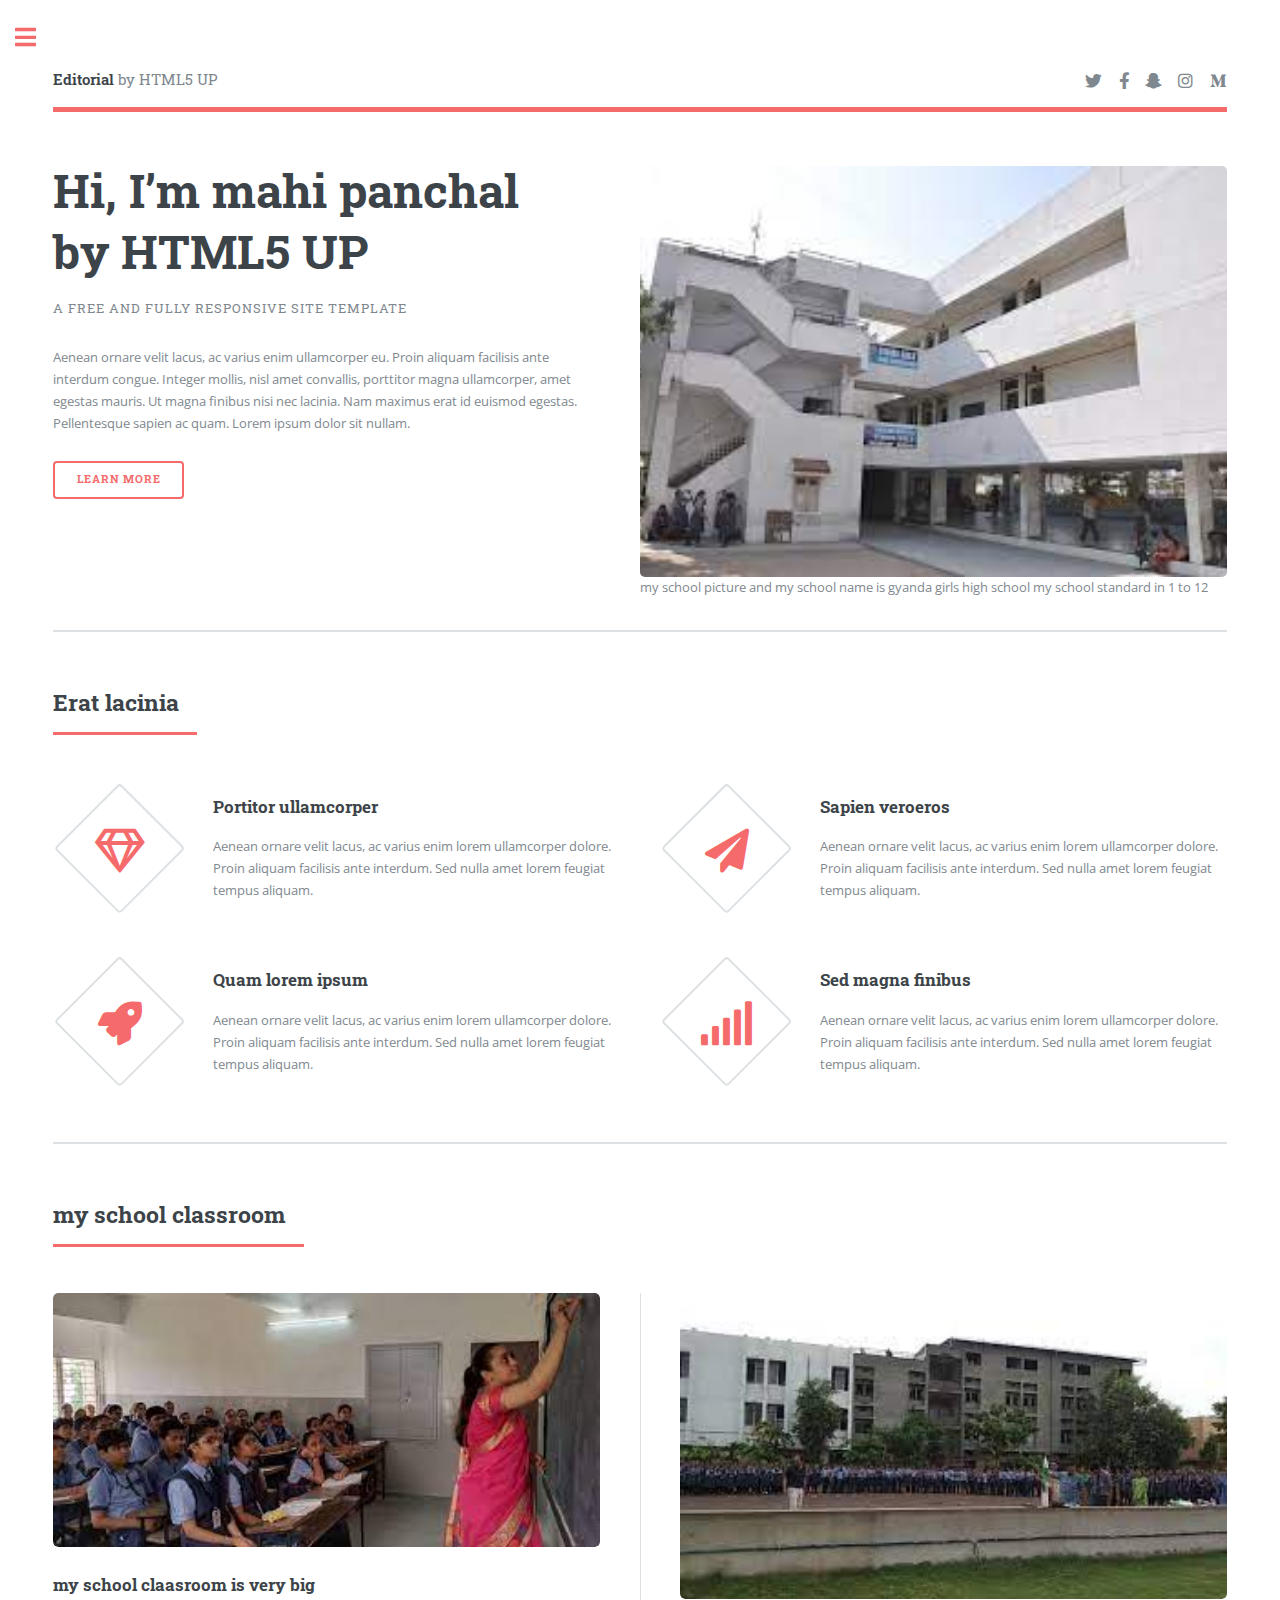
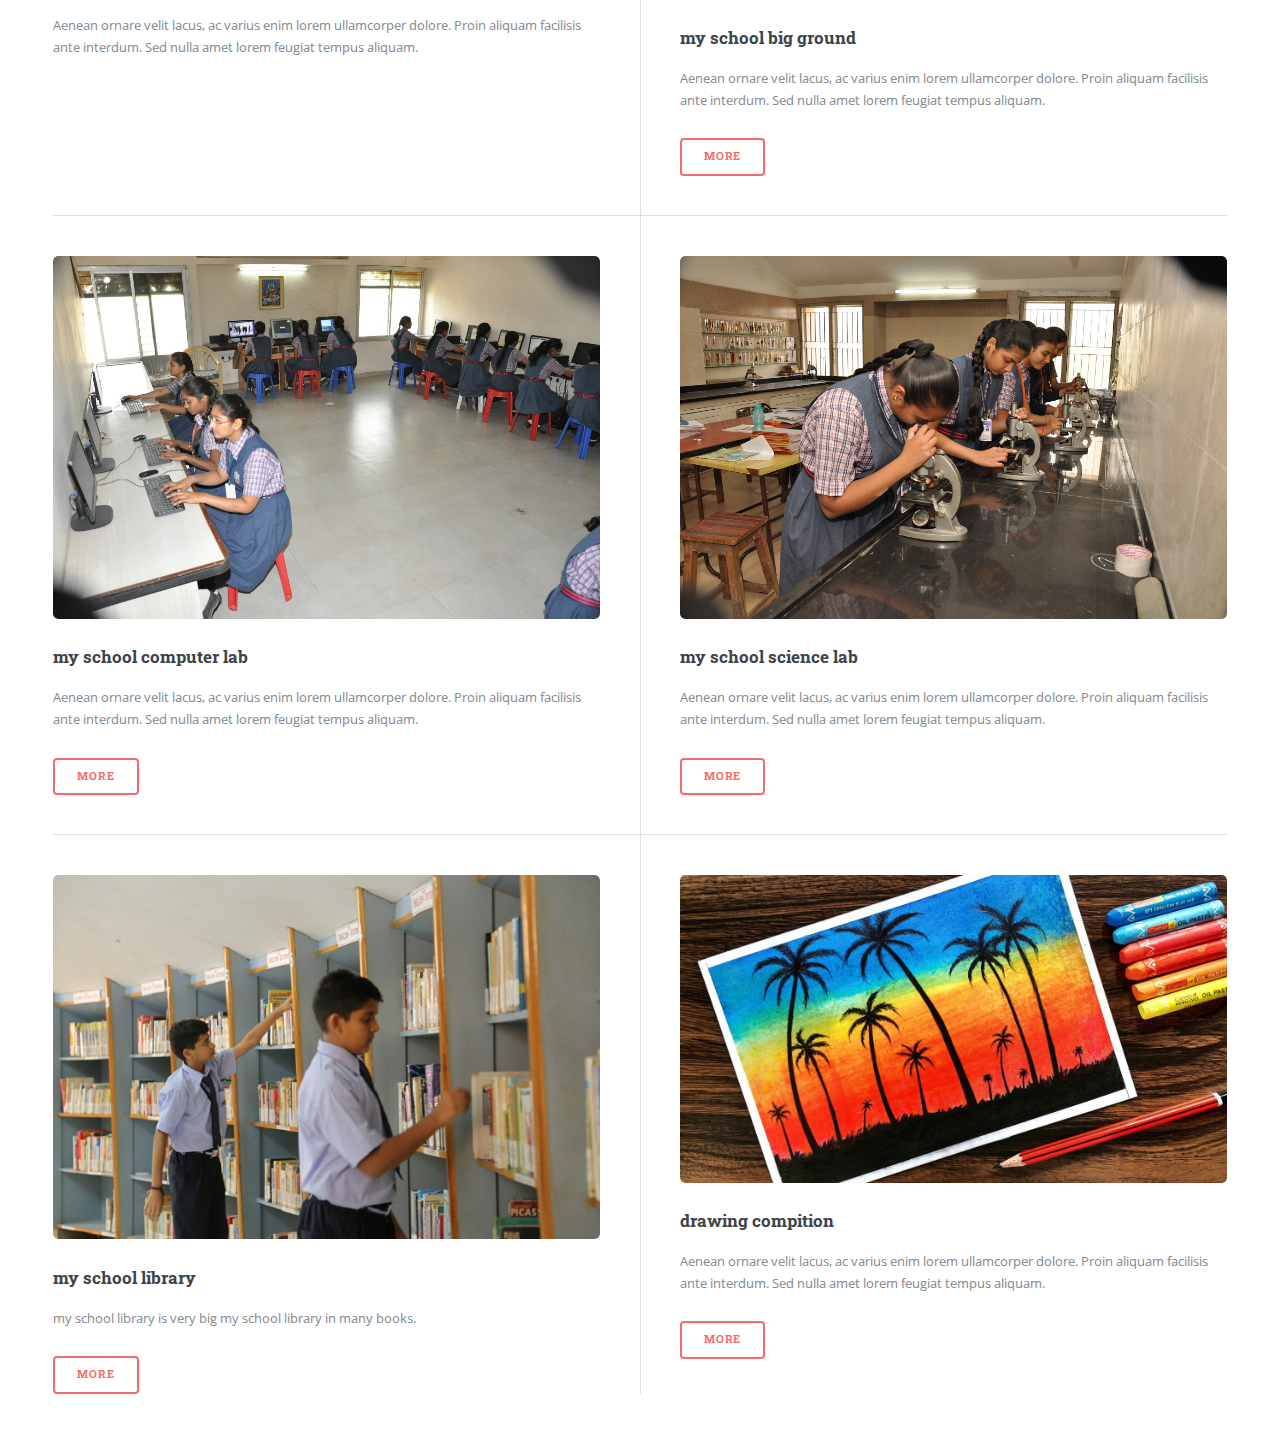
<file: portfolio/index.html>
<!DOCTYPE HTML>
<!--
	Editorial by HTML5 UP
	html5up.net | @ajlkn
	Free for personal and commercial use under the CCA 3.0 license (html5up.net/license)
-->
<html>
	<head>
		<title>Editorial by HTML5 UP</title>
		<meta charset="utf-8" />
		<meta name="viewport" content="width=device-width, initial-scale=1, user-scalable=no" />
		<link rel="stylesheet" href="assets/css/main.css" />
	</head>
	<body class="is-preload">

		<!-- Wrapper -->
			<div id="wrapper">

				<!-- Main -->
					<div id="main">
						<div class="inner">

							<!-- Header -->
								<header id="header">
									<a href="index.html" class="logo"><strong>Editorial</strong> by HTML5 UP</a>
									<ul class="icons">
										<li><a href="#" class="icon brands fa-twitter"><span class="label">Twitter</span></a></li>
										<li><a href="#" class="icon brands fa-facebook-f"><span class="label">Facebook</span></a></li>
										<li><a href="#" class="icon brands fa-snapchat-ghost"><span class="label">Snapchat</span></a></li>
										<li><a href="#" class="icon brands fa-instagram"><span class="label">Instagram</span></a></li>
										<li><a href="#" class="icon brands fa-medium-m"><span class="label">Medium</span></a></li>
									</ul>
								</header>

							<!-- Banner -->
								<section id="banner">
									<div class="content">
										<header>
											<h1>Hi, I’m mahi panchal<br />
											by HTML5 UP</h1>
											<p>A free and fully responsive site template</p>
										</header>
										<p>Aenean ornare velit lacus, ac varius enim ullamcorper eu. Proin aliquam facilisis ante interdum congue. Integer mollis, nisl amet convallis, porttitor magna ullamcorper, amet egestas mauris. Ut magna finibus nisi nec lacinia. Nam maximus erat id euismod egestas. Pellentesque sapien ac quam. Lorem ipsum dolor sit nullam.</p>
										<ul class="actions">
											<li><a href="#" class="button big">Learn More</a></li>
										</ul>
									</div>
									<span class="image object">
										<img src="images/img2.jpg" alt="" />
									my school picture and my school name is gyanda girls high school my school standard
									in 1 to 12
									</span>
								</section>

							<!-- Section -->
								<section>
									<header class="major">
										<h2>Erat lacinia</h2>
									</header>
									<div class="features">
										<article>
											<span class="icon fa-gem"></span>
											<div class="content">
												<h3>Portitor ullamcorper</h3>
												<p>Aenean ornare velit lacus, ac varius enim lorem ullamcorper dolore. Proin aliquam facilisis ante interdum. Sed nulla amet lorem feugiat tempus aliquam.</p>
											</div>
										</article>
										<article>
											<span class="icon solid fa-paper-plane"></span>
											<div class="content">
												<h3>Sapien veroeros</h3>
												<p>Aenean ornare velit lacus, ac varius enim lorem ullamcorper dolore. Proin aliquam facilisis ante interdum. Sed nulla amet lorem feugiat tempus aliquam.</p>
											</div>
										</article>
										<article>
											<span class="icon solid fa-rocket"></span>
											<div class="content">
												<h3>Quam lorem ipsum</h3>
												<p>Aenean ornare velit lacus, ac varius enim lorem ullamcorper dolore. Proin aliquam facilisis ante interdum. Sed nulla amet lorem feugiat tempus aliquam.</p>
											</div>
										</article>
										<article>
											<span class="icon solid fa-signal"></span>
											<div class="content">
												<h3>Sed magna finibus</h3>
												<p>Aenean ornare velit lacus, ac varius enim lorem ullamcorper dolore. Proin aliquam facilisis ante interdum. Sed nulla amet lorem feugiat tempus aliquam.</p>
											</div>
										</article>
									</div>
								</section>

							<!-- Section -->
								<section>
									<header class="major">
										<h2>my school classroom </h2>
									</header>
									<div class="posts">
										<article>
											<a href="#" class="image"><img src="images/img3.jpg" alt="" /></a>
											<h3>my school claasroom is very big</h3>
											<p>Aenean ornare velit lacus, ac varius enim lorem ullamcorper dolore. Proin aliquam facilisis ante interdum. Sed nulla amet lorem feugiat tempus aliquam.</p>
											<ul class="actions">
												<li><a href="#" class="image"><img scr="images/img4.jpg" atl=""/></a>
											</ul>
										</article>
										<article>
											<a href="#" class="image"><img src="images/img4.jpg" alt="" /></a>
											<h3>my school big ground</h3>
											<p>Aenean ornare velit lacus, ac varius enim lorem ullamcorper dolore. Proin aliquam facilisis ante interdum. Sed nulla amet lorem feugiat tempus aliquam.</p>
											<ul class="actions">
												<li><a href="#" class="button">More</a></li>
											</ul>
										</article>
										<article>
											<a href="#" class="image"><img src="images/img05.jpg" alt="" /></a>
											<h3>my school computer lab</h3>
											<p>Aenean ornare velit lacus, ac varius enim lorem ullamcorper dolore. Proin aliquam facilisis ante interdum. Sed nulla amet lorem feugiat tempus aliquam.</p>
											<ul class="actions">
												<li><a href="#" class="button">More</a></li>
											</ul>
										</article>
										<article>
											<a href="#" class="image"><img src="images/img6.jpg" alt="" /></a>
											<h3>my school science lab </h3>
											<p>Aenean ornare velit lacus, ac varius enim lorem ullamcorper dolore. Proin aliquam facilisis ante interdum. Sed nulla amet lorem feugiat tempus aliquam.</p>
											<ul class="actions">
												<li><a href="#" class="button">More</a></li>
											</ul>
										</article>
										<article>
											<a href="#" class="image"><img src="images/img7.jpg" alt="" /></a>
											<h3>my school library</h3>
											<p>my school library is very big my school library in many books.</p>
											<ul class="actions">
												<li><a href="#" class="button">More</a></li>
											</ul>
										</article>
										<article>
											<a href="#" class="image"><img src="images/img1.jpg" alt="" /></a>
											<h3>drawing compition</h3>
											<p>Aenean ornare velit lacus, ac varius enim lorem ullamcorper dolore. Proin aliquam facilisis ante interdum. Sed nulla amet lorem feugiat tempus aliquam.</p>
											<ul class="actions">
												<li><a href="#" class="button">More</a></li>
											</ul>
										</article>
									</div>
								</section>

						</div>
					</div>

				<!-- Sidebar -->
					<div id="sidebar">
						<div class="inner">

							<!-- Search -->
								<section id="search" class="alt">
									<form method="post" action="#">
										<input type="text" name="query" id="query" placeholder="Search" />
									</form>
								</section>

							<!-- Menu -->
								<nav id="menu">
									<header class="major">
										<h2>Menu</h2>
									</header>
									<ul>
										<li><a href="index.html">Homepage</a></li>
										<li><a href="generic.html">Generic</a></li>
										<li><a href="elements.html">Elements</a></li>
										<li>
											<span class="opener">Submenu</span>
											<ul>
												<li><a href="#">Lorem Dolor</a></li>
												<li><a href="#">Ipsum Adipiscing</a></li>
												<li><a href="#">Tempus Magna</a></li>
												<li><a href="#">Feugiat Veroeros</a></li>
											</ul>
										</li>
										<li><a href="#">Etiam Dolore</a></li>
										<li><a href="#">Adipiscing</a></li>
										<li>
											<span class="opener">Another Submenu</span>
											<ul>
												<li><a href="#">Lorem Dolor</a></li>
												<li><a href="#">Ipsum Adipiscing</a></li>
												<li><a href="#">Tempus Magna</a></li>
												<li><a href="#">Feugiat Veroeros</a></li>
											</ul>
										</li>
										<li><a href="#">Maximus Erat</a></li>
										<li><a href="#">Sapien Mauris</a></li>
										<li><a href="#">Amet Lacinia</a></li>
									</ul>
								</nav>

							<!-- Section -->
								<section>
									<header class="major">
										<h2>Ante interdum</h2>
									</header>
									<div class="mini-posts">
										<article>
											<a href="#" class="image"><img src="images/pic07.jpg" alt="" /></a>
											<p>Aenean ornare velit lacus, ac varius enim lorem ullamcorper dolore aliquam.</p>
										</article>
										<article>
											<a href="#" class="image"><img src="images/pic08.jpg" alt="" /></a>
											<p>Aenean ornare velit lacus, ac varius enim lorem ullamcorper dolore aliquam.</p>
										</article>
										<article>
											<a href="#" class="image"><img src="images/pic09.jpg" alt="" /></a>
											<p>Aenean ornare velit lacus, ac varius enim lorem ullamcorper dolore aliquam.</p>
										</article>
									</div>
									<ul class="actions">
										<li><a href="#" class="button">More</a></li>
									</ul>
								</section>

							<!-- Section -->
								<section>
									<header class="major">
										<h2>Get in touch</h2>
									</header>
									<p>Sed varius enim lorem ullamcorper dolore aliquam aenean ornare velit lacus, ac varius enim lorem ullamcorper dolore. Proin sed aliquam facilisis ante interdum. Sed nulla amet lorem feugiat tempus aliquam.</p>
									<ul class="contact">
										<li class="icon solid fa-envelope"><a href="#">information@untitled.tld</a></li>
										<li class="icon solid fa-phone">(000) 000-0000</li>
										<li class="icon solid fa-home">1234 Somewhere Road #8254<br />
										Nashville, TN 00000-0000</li>
									</ul>
								</section>

							<!-- Footer -->
								<footer id="footer">
									<p class="copyright">&copy; Untitled. All rights reserved. Demo Images: <a href="https://unsplash.com">Unsplash</a>. Design: <a href="https://html5up.net">HTML5 UP</a>.</p>
								</footer>

						</div>
					</div>

			</div>

		<!-- Scripts -->
			<script src="assets/js/jquery.min.js"></script>
			<script src="assets/js/browser.min.js"></script>
			<script src="assets/js/breakpoints.min.js"></script>
			<script src="assets/js/util.js"></script>
			<script src="assets/js/main.js"></script>

	</body>
</html>
</file>
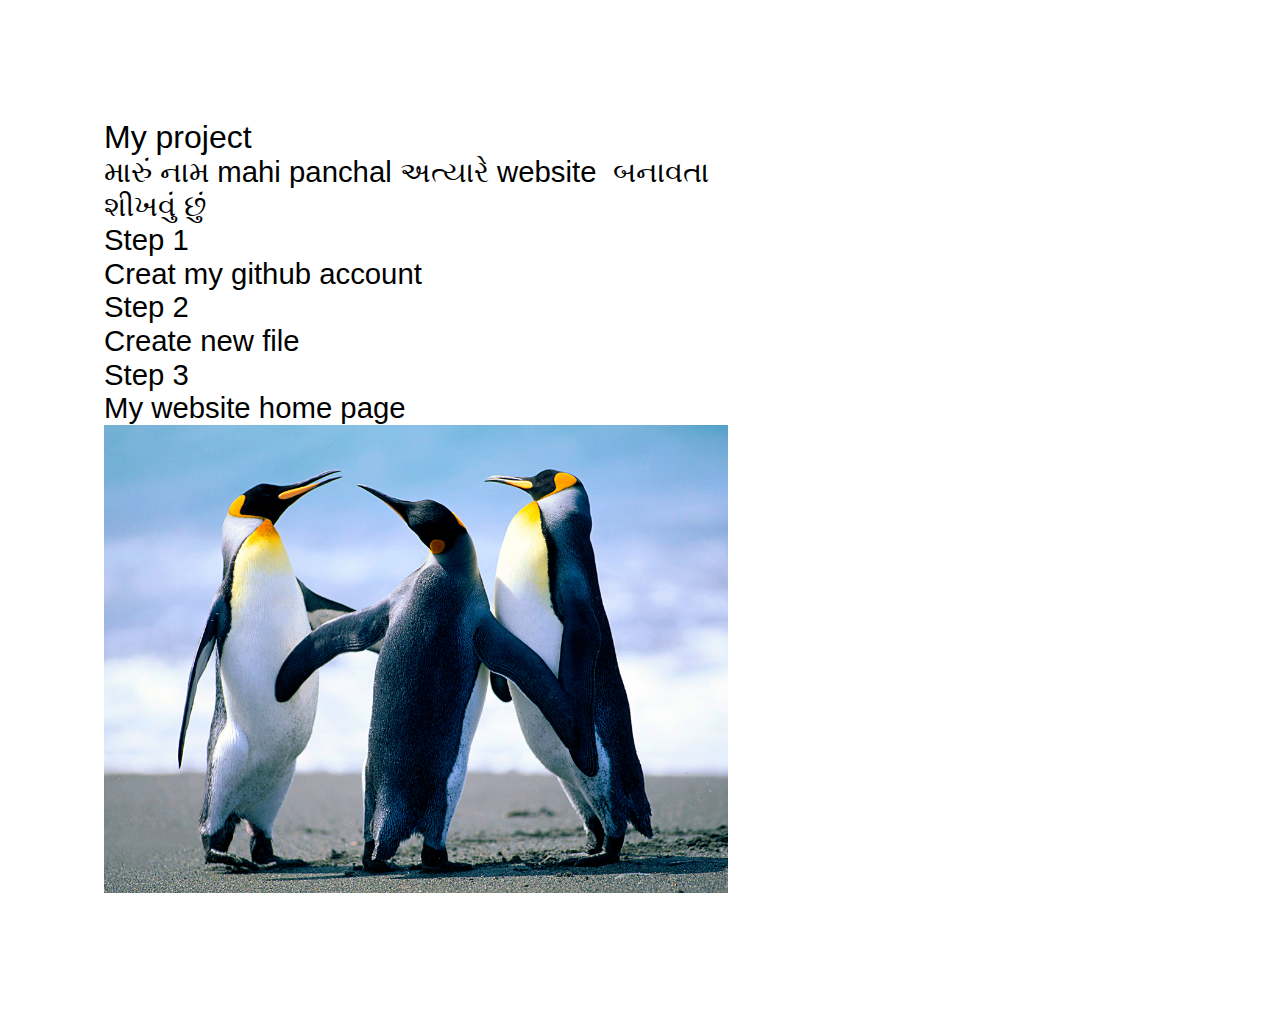
<file: github/index.html.html>
<html><head><meta content="text/html; charset=UTF-8" http-equiv="content-type"><style type="text/css">ol{margin:0;padding:0}table td,table th{padding:0}.c3{color:#000000;font-weight:400;text-decoration:none;vertical-align:baseline;font-size:11pt;font-family:"Arial";font-style:normal}.c4{color:#000000;font-weight:400;text-decoration:none;vertical-align:baseline;font-family:"Arial";font-style:normal}.c0{padding-top:0pt;padding-bottom:0pt;line-height:1.15;orphans:2;widows:2;text-align:left}.c2{background-color:#ffffff;max-width:468pt;padding:72pt 72pt 72pt 72pt}.c1{font-size:22pt}.c5{height:11pt}.c6{font-size:24pt}.title{padding-top:0pt;color:#000000;font-size:26pt;padding-bottom:3pt;font-family:"Arial";line-height:1.15;page-break-after:avoid;orphans:2;widows:2;text-align:left}.subtitle{padding-top:0pt;color:#666666;font-size:15pt;padding-bottom:16pt;font-family:"Arial";line-height:1.15;page-break-after:avoid;orphans:2;widows:2;text-align:left}li{color:#000000;font-size:11pt;font-family:"Arial"}p{margin:0;color:#000000;font-size:11pt;font-family:"Arial"}h1{padding-top:20pt;color:#000000;font-size:20pt;padding-bottom:6pt;font-family:"Arial";line-height:1.15;page-break-after:avoid;orphans:2;widows:2;text-align:left}h2{padding-top:18pt;color:#000000;font-size:16pt;padding-bottom:6pt;font-family:"Arial";line-height:1.15;page-break-after:avoid;orphans:2;widows:2;text-align:left}h3{padding-top:16pt;color:#434343;font-size:14pt;padding-bottom:4pt;font-family:"Arial";line-height:1.15;page-break-after:avoid;orphans:2;widows:2;text-align:left}h4{padding-top:14pt;color:#666666;font-size:12pt;padding-bottom:4pt;font-family:"Arial";line-height:1.15;page-break-after:avoid;orphans:2;widows:2;text-align:left}h5{padding-top:12pt;color:#666666;font-size:11pt;padding-bottom:4pt;font-family:"Arial";line-height:1.15;page-break-after:avoid;orphans:2;widows:2;text-align:left}h6{padding-top:12pt;color:#666666;font-size:11pt;padding-bottom:4pt;font-family:"Arial";line-height:1.15;page-break-after:avoid;font-style:italic;orphans:2;widows:2;text-align:left}</style></head><body class="c2"><div><p class="c0 c5"><span class="c3"></span></p></div><p class="c0"><span class="c6">My project</span></p><p class="c0"><span class="c4 c1">&#2734;&#2750;&#2736;&#2753;&#2690; &#2728;&#2750;&#2734; mahi panchal &#2693;&#2724;&#2765;&#2735;&#2750;&#2736;&#2759; website &nbsp;&#2732;&#2728;&#2750;&#2741;&#2724;&#2750; &#2742;&#2752;&#2710;&#2741;&#2753;&#2690; &#2715;&#2753;&#2690;</span></p><p class="c0"><span class="c1 c4">Step 1</span></p><p class="c0"><span class="c4 c1">Creat my github account</span></p><p class="c0"><span class="c4 c1">Step 2</span></p><p class="c0"><span class="c4 c1">Create new file</span></p><p class="c0"><span class="c4 c1">Step 3</span></p><p class="c0"><span class="c1">My website home page</span><span style="overflow: hidden; display: inline-block; margin: 0.00px 0.00px; border: 0.00px solid #000000; transform: rotate(0.00rad) translateZ(0px); -webkit-transform: rotate(0.00rad) translateZ(0px); width: 624.00px; height: 468.00px;"><img alt="" src="images/image1.jpg" style="width: 624.00px; height: 468.00px; margin-left: 0.00px; margin-top: 0.00px; transform: rotate(0.00rad) translateZ(0px); -webkit-transform: rotate(0.00rad) translateZ(0px);" title=""></span></p><p class="c0 c5"><span class="c4 c1"></span></p></body></html>
</file>
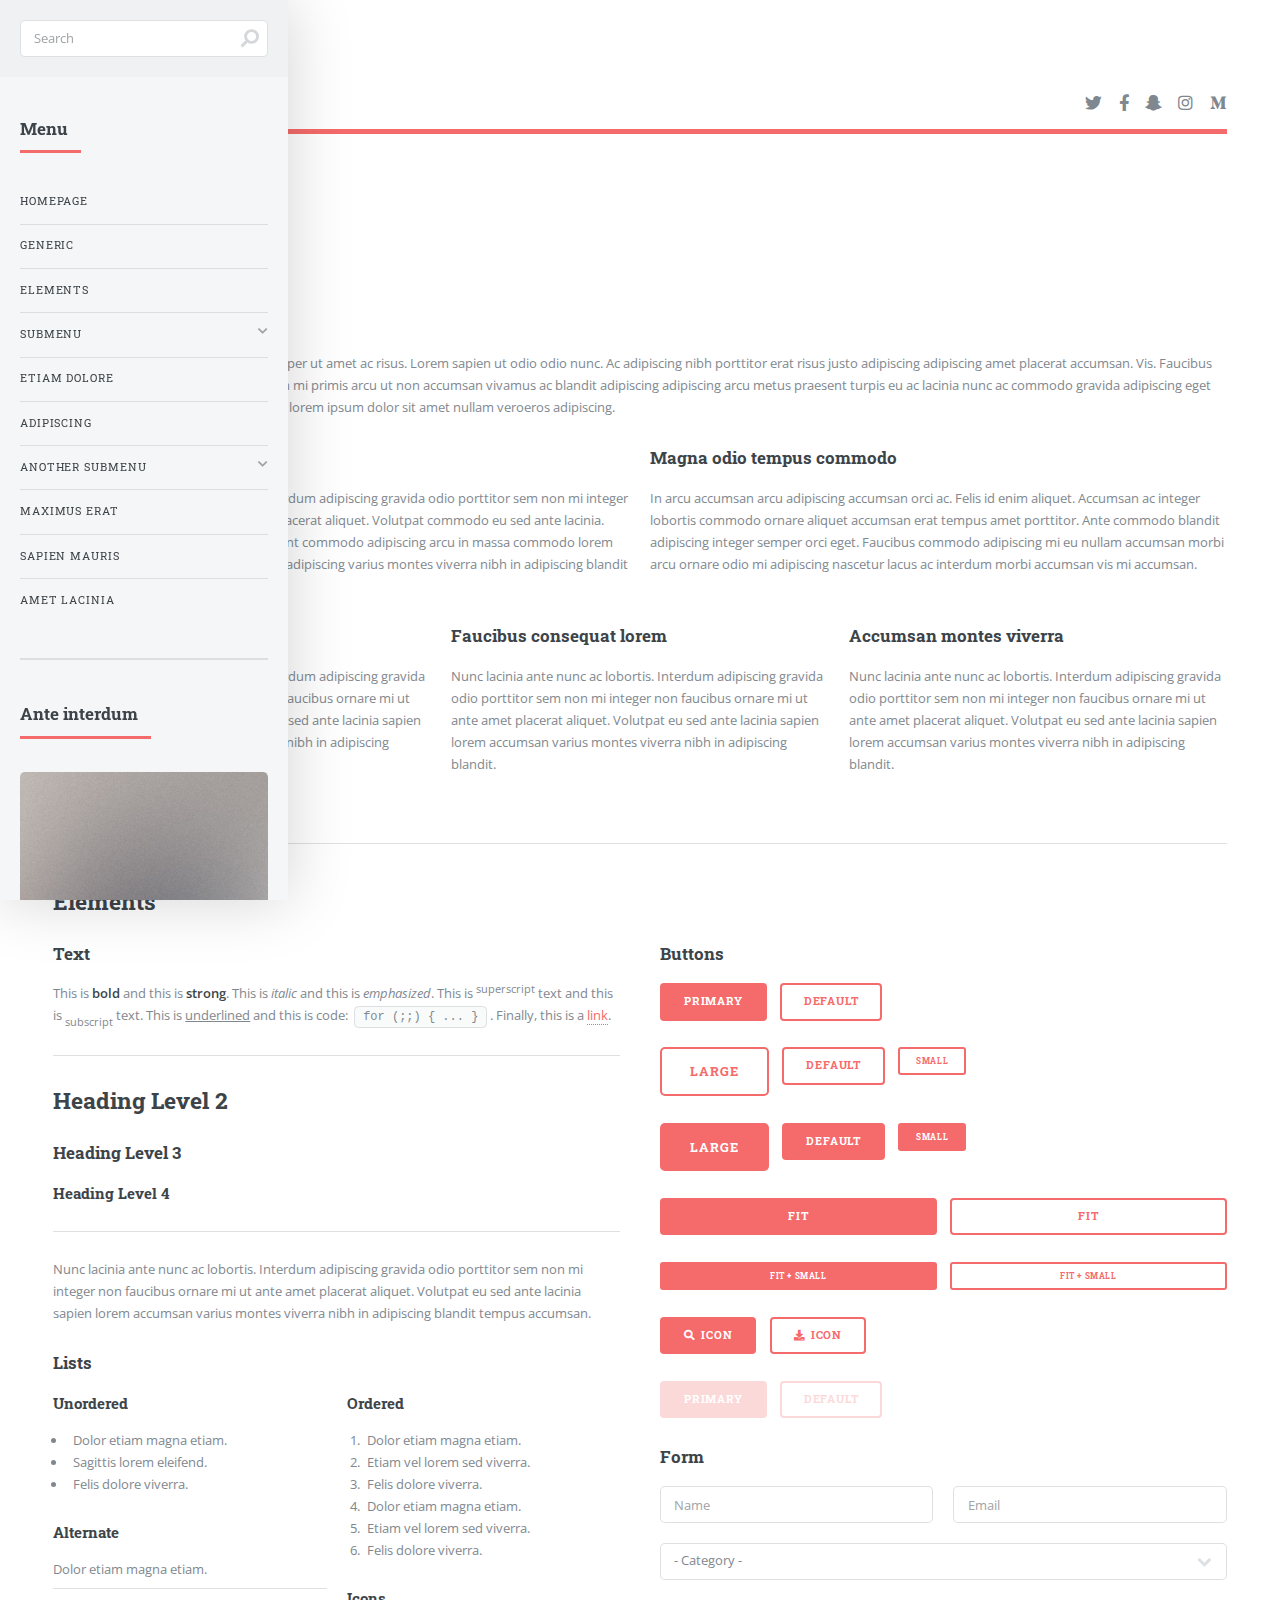
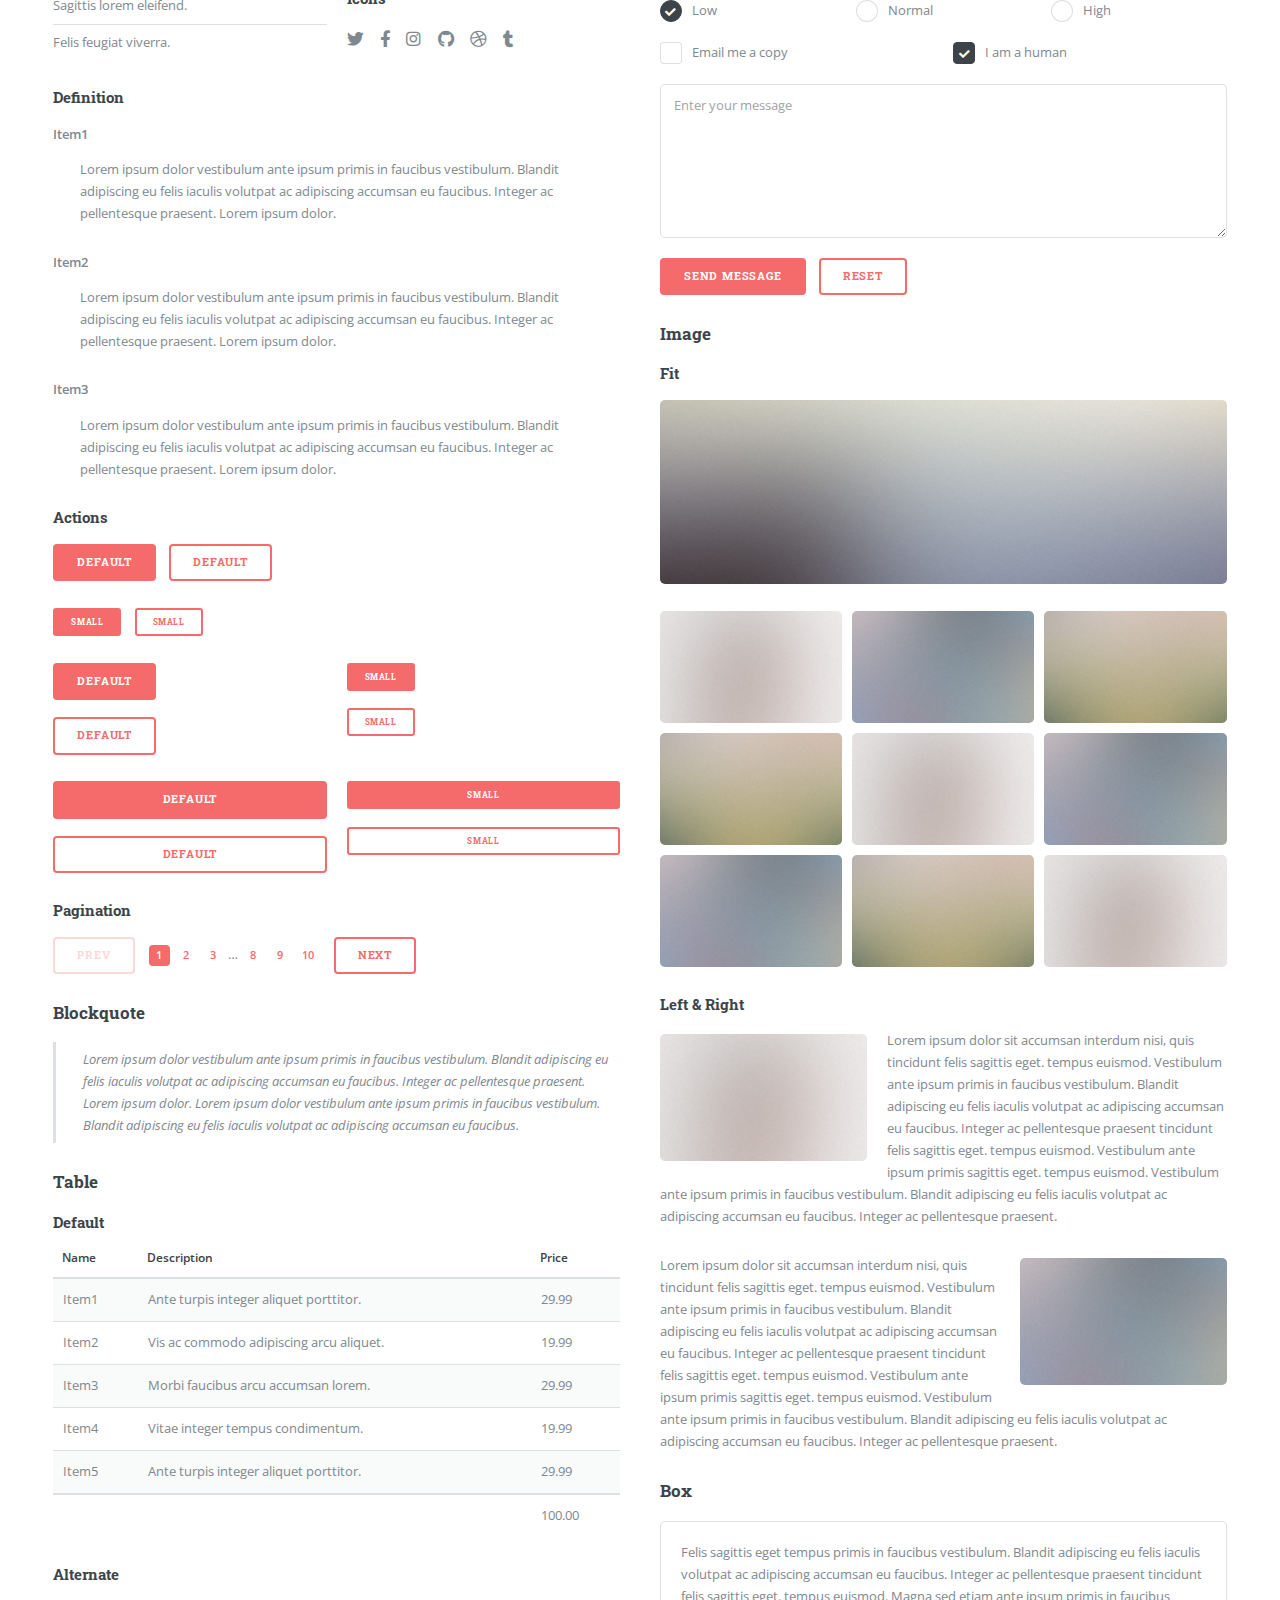
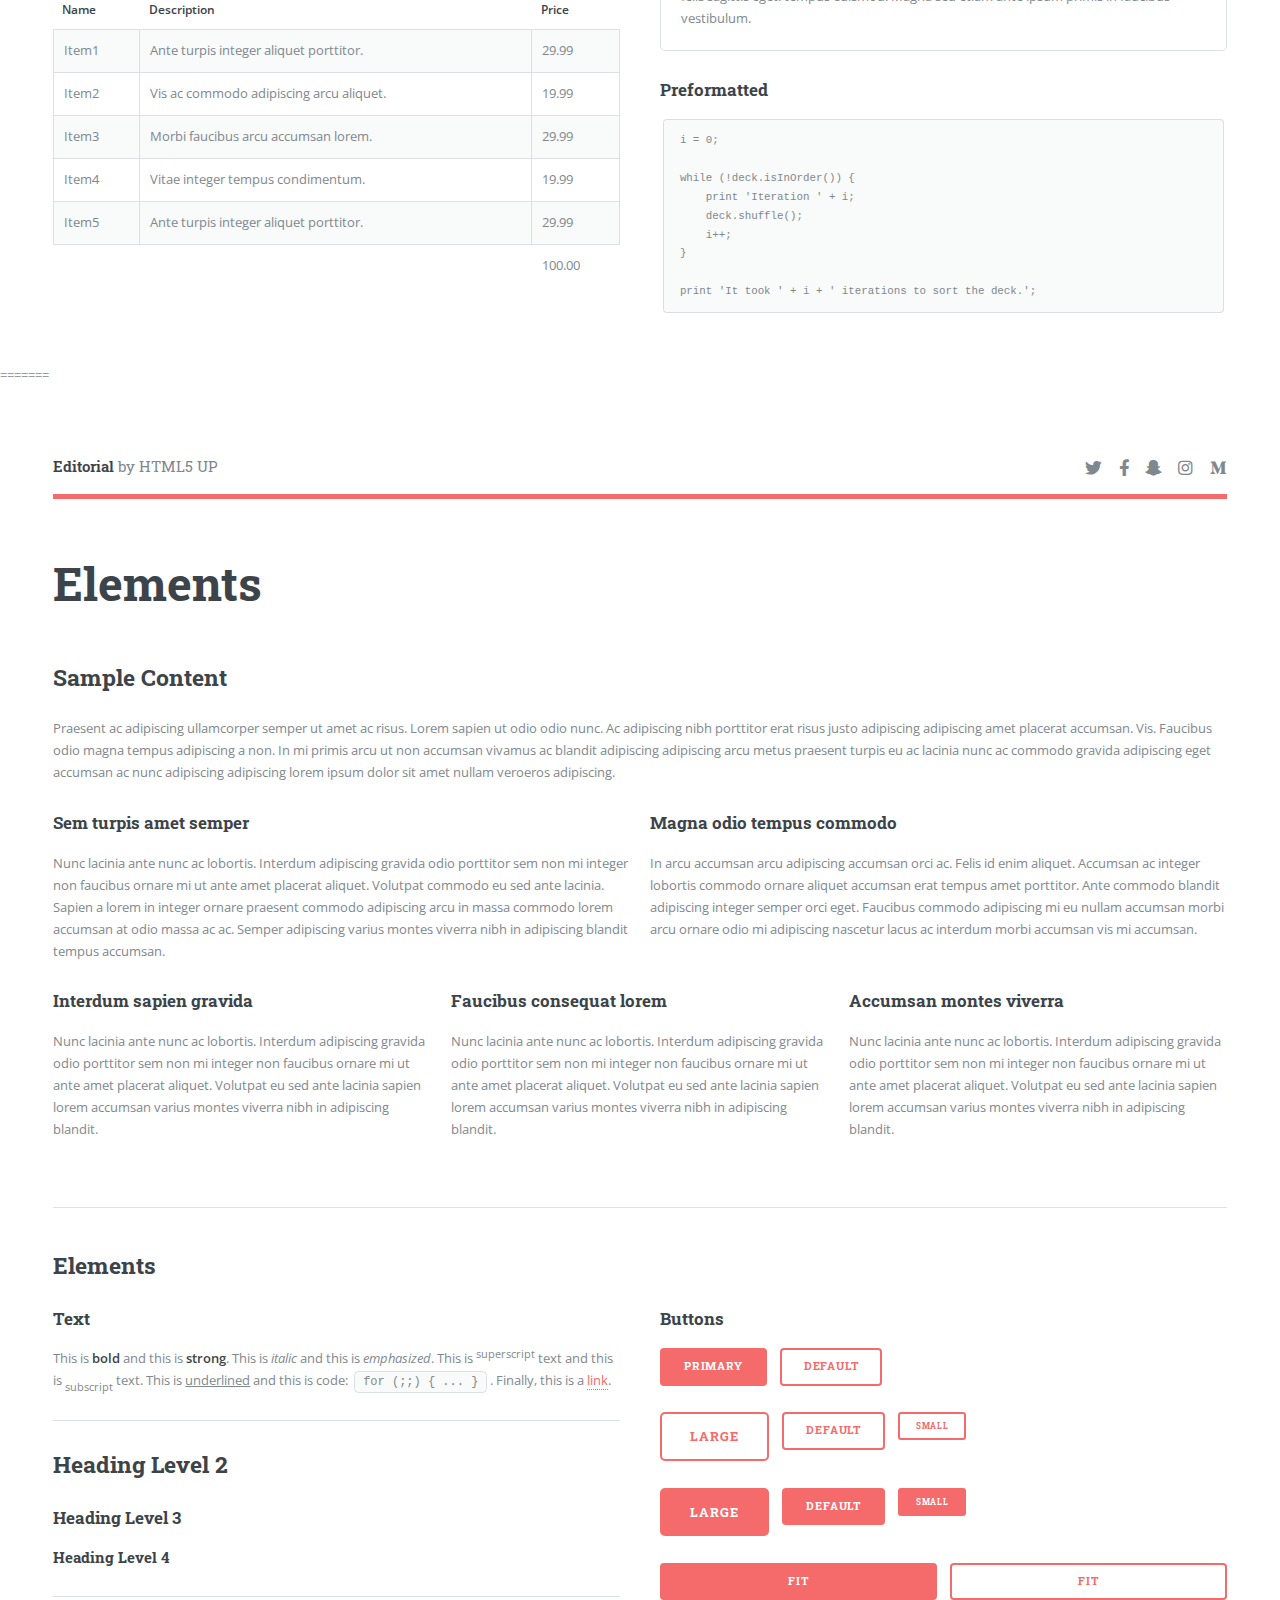
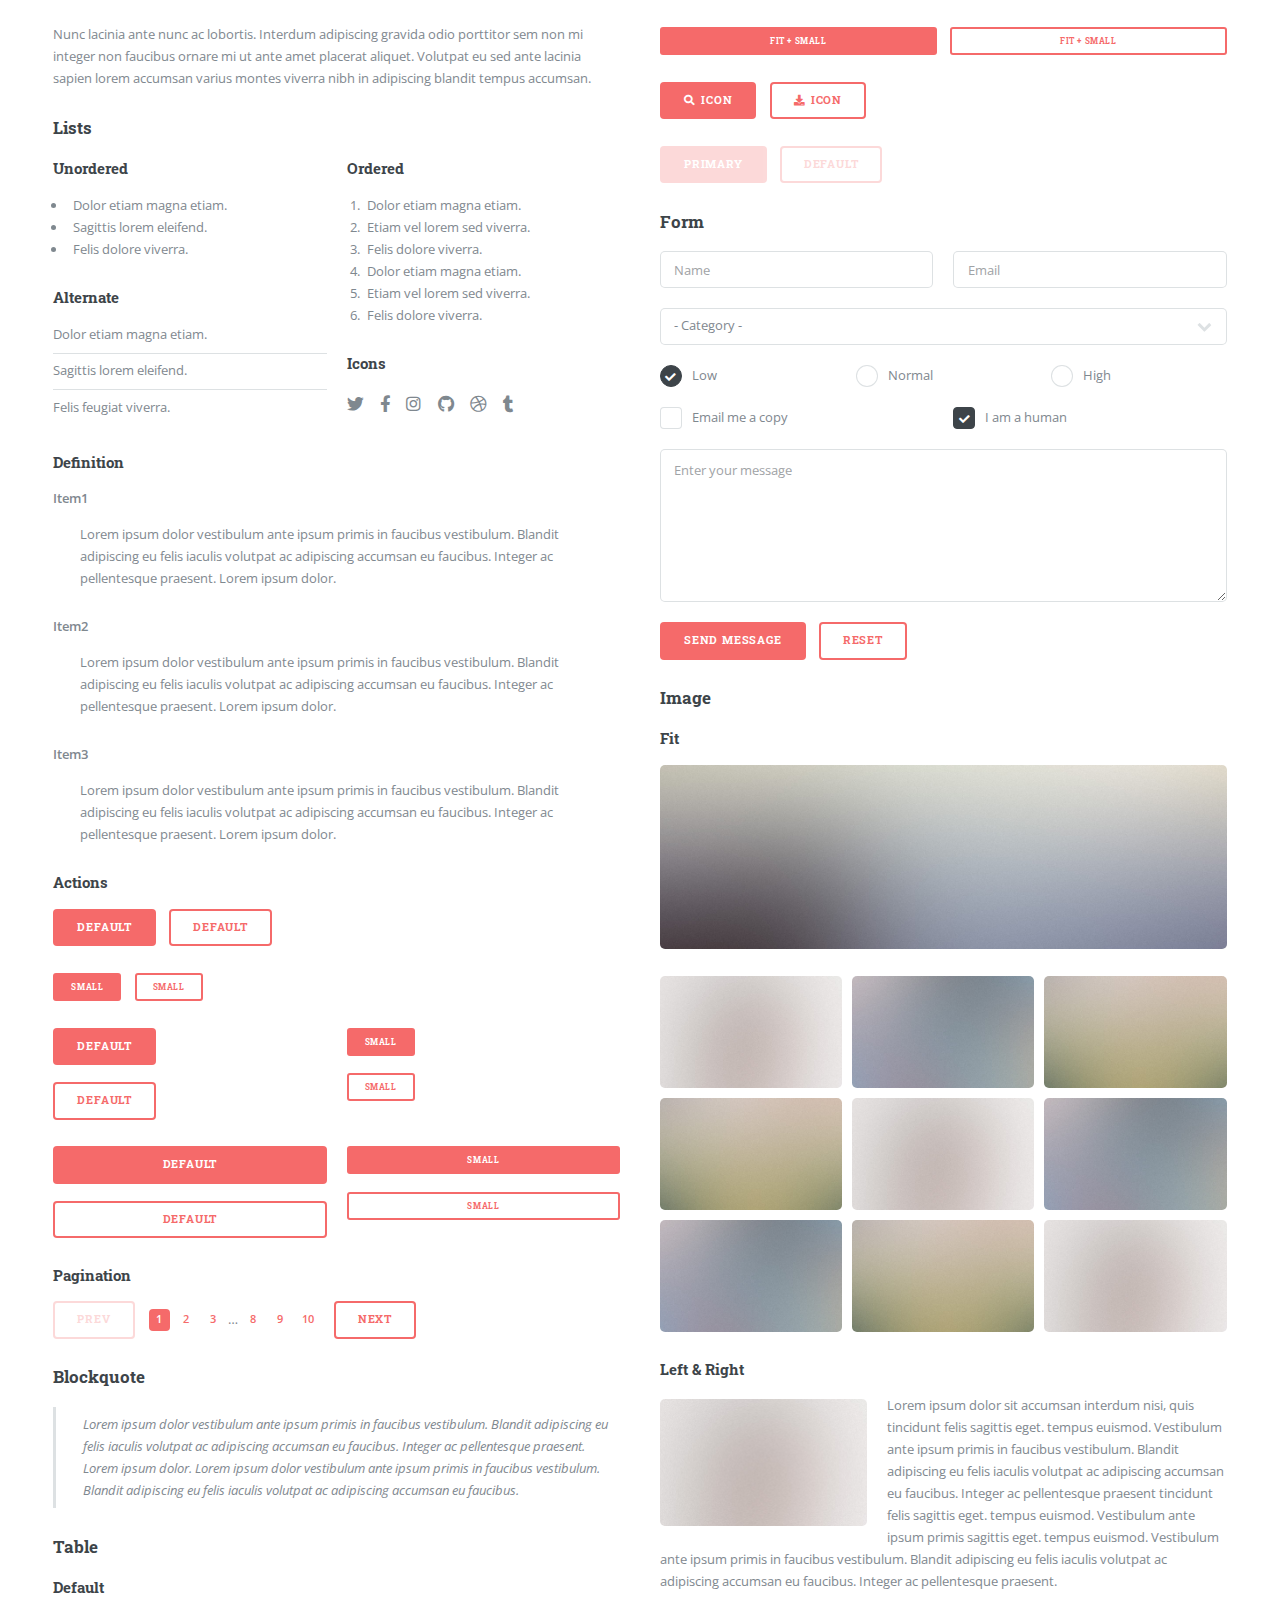
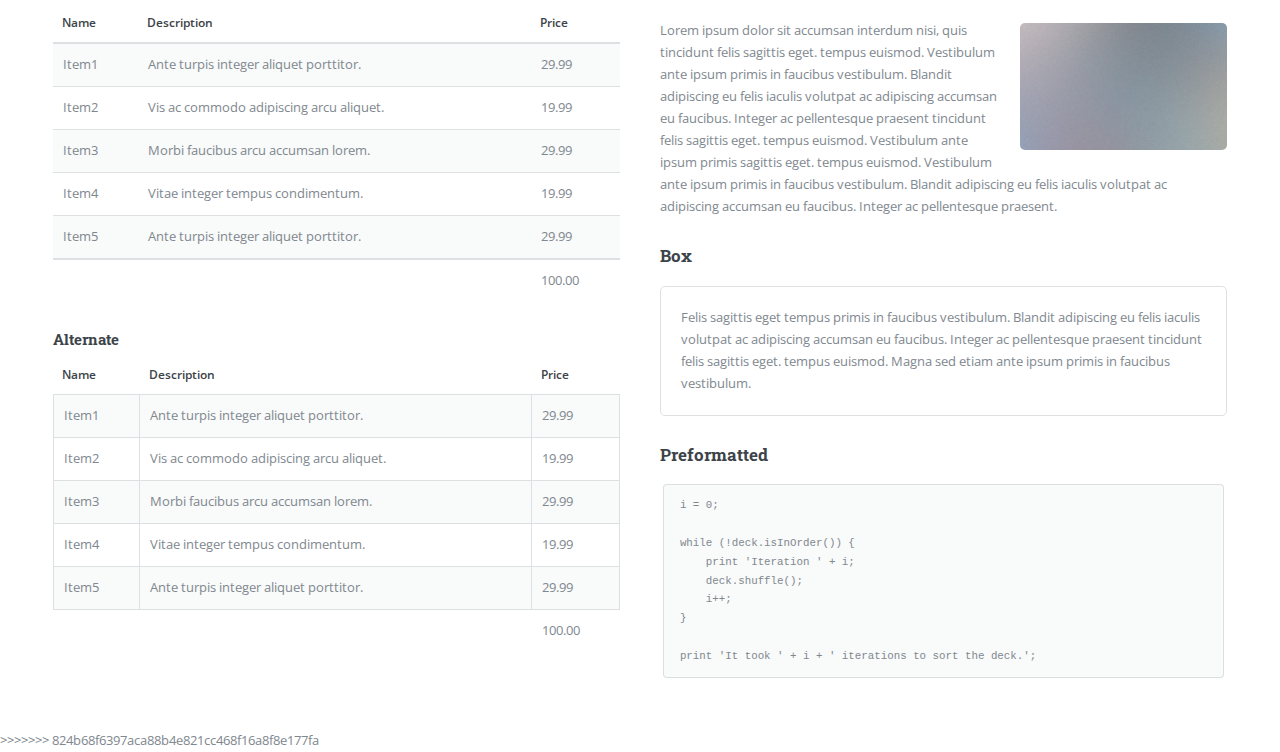
<file: portfolio/elements.html>
<<<<<<< HEAD
<!DOCTYPE HTML>
<!--
	Editorial by HTML5 UP
	html5up.net | @ajlkn
	Free for personal and commercial use under the CCA 3.0 license (html5up.net/license)
-->
<html>
	<head>
		<title>Elements - Editorial by HTML5 UP</title>
		<meta charset="utf-8" />
		<meta name="viewport" content="width=device-width, initial-scale=1, user-scalable=no" />
		<link rel="stylesheet" href="assets/css/main.css" />
	</head>
	<body class="is-preload">

		<!-- Wrapper -->
			<div id="wrapper">

				<!-- Main -->
					<div id="main">
						<div class="inner">

							<!-- Header -->
								<header id="header">
									<a href="index.html" class="logo"><strong>Editorial</strong> by HTML5 UP</a>
									<ul class="icons">
										<li><a href="#" class="icon brands fa-twitter"><span class="label">Twitter</span></a></li>
										<li><a href="#" class="icon brands fa-facebook-f"><span class="label">Facebook</span></a></li>
										<li><a href="#" class="icon brands fa-snapchat-ghost"><span class="label">Snapchat</span></a></li>
										<li><a href="#" class="icon brands fa-instagram"><span class="label">Instagram</span></a></li>
										<li><a href="#" class="icon brands fa-medium-m"><span class="label">Medium</span></a></li>
									</ul>
								</header>

							<!-- Content -->
								<section>
									<header class="main">
										<h1>Elements</h1>
									</header>

									<!-- Content -->
										<h2 id="content">Sample Content</h2>
										<p>Praesent ac adipiscing ullamcorper semper ut amet ac risus. Lorem sapien ut odio odio nunc. Ac adipiscing nibh porttitor erat risus justo adipiscing adipiscing amet placerat accumsan. Vis. Faucibus odio magna tempus adipiscing a non. In mi primis arcu ut non accumsan vivamus ac blandit adipiscing adipiscing arcu metus praesent turpis eu ac lacinia nunc ac commodo gravida adipiscing eget accumsan ac nunc adipiscing adipiscing lorem ipsum dolor sit amet nullam veroeros adipiscing.</p>
										<div class="row">
											<div class="col-6 col-12-small">
												<h3>Sem turpis amet semper</h3>
												<p>Nunc lacinia ante nunc ac lobortis. Interdum adipiscing gravida odio porttitor sem non mi integer non faucibus ornare mi ut ante amet placerat aliquet. Volutpat commodo eu sed ante lacinia. Sapien a lorem in integer ornare praesent commodo adipiscing arcu in massa commodo lorem accumsan at odio massa ac ac. Semper adipiscing varius montes viverra nibh in adipiscing blandit tempus accumsan.</p>
											</div>
											<div class="col-6 col-12-small">
												<h3>Magna odio tempus commodo</h3>
												<p>In arcu accumsan arcu adipiscing accumsan orci ac. Felis id enim aliquet. Accumsan ac integer lobortis commodo ornare aliquet accumsan erat tempus amet porttitor. Ante commodo blandit adipiscing integer semper orci eget. Faucibus commodo adipiscing mi eu nullam accumsan morbi arcu ornare odio mi adipiscing nascetur lacus ac interdum morbi accumsan vis mi accumsan.</p>
											</div>
											<!-- Break -->
											<div class="col-4 col-12-medium">
												<h3>Interdum sapien gravida</h3>
												<p>Nunc lacinia ante nunc ac lobortis. Interdum adipiscing gravida odio porttitor sem non mi integer non faucibus ornare mi ut ante amet placerat aliquet. Volutpat eu sed ante lacinia sapien lorem accumsan varius montes viverra nibh in adipiscing blandit.</p>
											</div>
											<div class="col-4 col-12-medium">
												<h3>Faucibus consequat lorem</h3>
												<p>Nunc lacinia ante nunc ac lobortis. Interdum adipiscing gravida odio porttitor sem non mi integer non faucibus ornare mi ut ante amet placerat aliquet. Volutpat eu sed ante lacinia sapien lorem accumsan varius montes viverra nibh in adipiscing blandit.</p>
											</div>
											<div class="col-4 col-12-medium">
												<h3>Accumsan montes viverra</h3>
												<p>Nunc lacinia ante nunc ac lobortis. Interdum adipiscing gravida odio porttitor sem non mi integer non faucibus ornare mi ut ante amet placerat aliquet. Volutpat eu sed ante lacinia sapien lorem accumsan varius montes viverra nibh in adipiscing blandit.</p>
											</div>
										</div>

									<hr class="major" />

									<!-- Elements -->
										<h2 id="elements">Elements</h2>
										<div class="row gtr-200">
											<div class="col-6 col-12-medium">

												<!-- Text stuff -->
													<h3>Text</h3>
													<p>This is <b>bold</b> and this is <strong>strong</strong>. This is <i>italic</i> and this is <em>emphasized</em>.
													This is <sup>superscript</sup> text and this is <sub>subscript</sub> text.
													This is <u>underlined</u> and this is code: <code>for (;;) { ... }</code>.
													Finally, this is a <a href="#">link</a>.</p>
													<hr />
													<h2>Heading Level 2</h2>
													<h3>Heading Level 3</h3>
													<h4>Heading Level 4</h4>
													<hr />
													<p>Nunc lacinia ante nunc ac lobortis. Interdum adipiscing gravida odio porttitor sem non mi integer non faucibus ornare mi ut ante amet placerat aliquet. Volutpat eu sed ante lacinia sapien lorem accumsan varius montes viverra nibh in adipiscing blandit tempus accumsan.</p>

												<!-- Lists -->
													<h3>Lists</h3>
													<div class="row">
														<div class="col-6 col-12-small">

															<h4>Unordered</h4>
															<ul>
																<li>Dolor etiam magna etiam.</li>
																<li>Sagittis lorem eleifend.</li>
																<li>Felis dolore viverra.</li>
															</ul>

															<h4>Alternate</h4>
															<ul class="alt">
																<li>Dolor etiam magna etiam.</li>
																<li>Sagittis lorem eleifend.</li>
																<li>Felis feugiat viverra.</li>
															</ul>

														</div>
														<div class="col-6 col-12-small">

															<h4>Ordered</h4>
															<ol>
																<li>Dolor etiam magna etiam.</li>
																<li>Etiam vel lorem sed viverra.</li>
																<li>Felis dolore viverra.</li>
																<li>Dolor etiam magna etiam.</li>
																<li>Etiam vel lorem sed viverra.</li>
																<li>Felis dolore viverra.</li>
															</ol>

															<h4>Icons</h4>
															<ul class="icons">
																<li><a href="#" class="icon brands fa-twitter"><span class="label">Twitter</span></a></li>
																<li><a href="#" class="icon brands fa-facebook-f"><span class="label">Facebook</span></a></li>
																<li><a href="#" class="icon brands fa-instagram"><span class="label">Instagram</span></a></li>
																<li><a href="#" class="icon brands fa-github"><span class="label">Github</span></a></li>
																<li><a href="#" class="icon brands fa-dribbble"><span class="label">Dribbble</span></a></li>
																<li><a href="#" class="icon brands fa-tumblr"><span class="label">Tumblr</span></a></li>
															</ul>

														</div>
													</div>
													<h4>Definition</h4>
													<dl>
														<dt>Item1</dt>
														<dd>
															<p>Lorem ipsum dolor vestibulum ante ipsum primis in faucibus vestibulum. Blandit adipiscing eu felis iaculis volutpat ac adipiscing accumsan eu faucibus. Integer ac pellentesque praesent. Lorem ipsum dolor.</p>
														</dd>
														<dt>Item2</dt>
														<dd>
															<p>Lorem ipsum dolor vestibulum ante ipsum primis in faucibus vestibulum. Blandit adipiscing eu felis iaculis volutpat ac adipiscing accumsan eu faucibus. Integer ac pellentesque praesent. Lorem ipsum dolor.</p>
														</dd>
														<dt>Item3</dt>
														<dd>
															<p>Lorem ipsum dolor vestibulum ante ipsum primis in faucibus vestibulum. Blandit adipiscing eu felis iaculis volutpat ac adipiscing accumsan eu faucibus. Integer ac pellentesque praesent. Lorem ipsum dolor.</p>
														</dd>
													</dl>

													<h4>Actions</h4>
													<ul class="actions">
														<li><a href="#" class="button primary">Default</a></li>
														<li><a href="#" class="button">Default</a></li>
													</ul>
													<ul class="actions small">
														<li><a href="#" class="button primary small">Small</a></li>
														<li><a href="#" class="button small">Small</a></li>
													</ul>
													<div class="row">
														<div class="col-6 col-12-small">
															<ul class="actions stacked">
																<li><a href="#" class="button primary">Default</a></li>
																<li><a href="#" class="button">Default</a></li>
															</ul>
														</div>
														<div class="col-6 col-12-small">
															<ul class="actions stacked">
																<li><a href="#" class="button primary small">Small</a></li>
																<li><a href="#" class="button small">Small</a></li>
															</ul>
														</div>
														<div class="col-6 col-12-small">
															<ul class="actions stacked">
																<li><a href="#" class="button primary fit">Default</a></li>
																<li><a href="#" class="button fit">Default</a></li>
															</ul>
														</div>
														<div class="col-6 col-12-small">
															<ul class="actions stacked">
																<li><a href="#" class="button primary small fit">Small</a></li>
																<li><a href="#" class="button small fit">Small</a></li>
															</ul>
														</div>
													</div>

													<h4>Pagination</h4>
													<ul class="pagination">
														<li><span class="button disabled">Prev</span></li>
														<li><a href="#" class="page active">1</a></li>
														<li><a href="#" class="page">2</a></li>
														<li><a href="#" class="page">3</a></li>
														<li><span>&hellip;</span></li>
														<li><a href="#" class="page">8</a></li>
														<li><a href="#" class="page">9</a></li>
														<li><a href="#" class="page">10</a></li>
														<li><a href="#" class="button">Next</a></li>
													</ul>

												<!-- Blockquote -->
													<h3>Blockquote</h3>
													<blockquote>Lorem ipsum dolor vestibulum ante ipsum primis in faucibus vestibulum. Blandit adipiscing eu felis iaculis volutpat ac adipiscing accumsan eu faucibus. Integer ac pellentesque praesent. Lorem ipsum dolor. Lorem ipsum dolor vestibulum ante ipsum primis in faucibus vestibulum. Blandit adipiscing eu felis iaculis volutpat ac adipiscing accumsan eu faucibus.</blockquote>

												<!-- Table -->
													<h3>Table</h3>

													<h4>Default</h4>
													<div class="table-wrapper">
														<table>
															<thead>
																<tr>
																	<th>Name</th>
																	<th>Description</th>
																	<th>Price</th>
																</tr>
															</thead>
															<tbody>
																<tr>
																	<td>Item1</td>
																	<td>Ante turpis integer aliquet porttitor.</td>
																	<td>29.99</td>
																</tr>
																<tr>
																	<td>Item2</td>
																	<td>Vis ac commodo adipiscing arcu aliquet.</td>
																	<td>19.99</td>
																</tr>
																<tr>
																	<td>Item3</td>
																	<td> Morbi faucibus arcu accumsan lorem.</td>
																	<td>29.99</td>
																</tr>
																<tr>
																	<td>Item4</td>
																	<td>Vitae integer tempus condimentum.</td>
																	<td>19.99</td>
																</tr>
																<tr>
																	<td>Item5</td>
																	<td>Ante turpis integer aliquet porttitor.</td>
																	<td>29.99</td>
																</tr>
															</tbody>
															<tfoot>
																<tr>
																	<td colspan="2"></td>
																	<td>100.00</td>
																</tr>
															</tfoot>
														</table>
													</div>

													<h4>Alternate</h4>
													<div class="table-wrapper">
														<table class="alt">
															<thead>
																<tr>
																	<th>Name</th>
																	<th>Description</th>
																	<th>Price</th>
																</tr>
															</thead>
															<tbody>
																<tr>
																	<td>Item1</td>
																	<td>Ante turpis integer aliquet porttitor.</td>
																	<td>29.99</td>
																</tr>
																<tr>
																	<td>Item2</td>
																	<td>Vis ac commodo adipiscing arcu aliquet.</td>
																	<td>19.99</td>
																</tr>
																<tr>
																	<td>Item3</td>
																	<td> Morbi faucibus arcu accumsan lorem.</td>
																	<td>29.99</td>
																</tr>
																<tr>
																	<td>Item4</td>
																	<td>Vitae integer tempus condimentum.</td>
																	<td>19.99</td>
																</tr>
																<tr>
																	<td>Item5</td>
																	<td>Ante turpis integer aliquet porttitor.</td>
																	<td>29.99</td>
																</tr>
															</tbody>
															<tfoot>
																<tr>
																	<td colspan="2"></td>
																	<td>100.00</td>
																</tr>
															</tfoot>
														</table>
													</div>

											</div>
											<div class="col-6 col-12-medium">

												<!-- Buttons -->
													<h3>Buttons</h3>
													<ul class="actions">
														<li><a href="#" class="button primary">Primary</a></li>
														<li><a href="#" class="button">Default</a></li>
													</ul>
													<ul class="actions">
														<li><a href="#" class="button large">Large</a></li>
														<li><a href="#" class="button">Default</a></li>
														<li><a href="#" class="button small">Small</a></li>
													</ul>
													<ul class="actions">
														<li><a href="#" class="button primary large">Large</a></li>
														<li><a href="#" class="button primary">Default</a></li>
														<li><a href="#" class="button primary small">Small</a></li>
													</ul>
													<ul class="actions fit">
														<li><a href="#" class="button primary fit">Fit</a></li>
														<li><a href="#" class="button fit">Fit</a></li>
													</ul>
													<ul class="actions fit small">
														<li><a href="#" class="button primary fit small">Fit + Small</a></li>
														<li><a href="#" class="button fit small">Fit + Small</a></li>
													</ul>
													<ul class="actions">
														<li><a href="#" class="button primary icon solid fa-search">Icon</a></li>
														<li><a href="#" class="button icon solid fa-download">Icon</a></li>
													</ul>
													<ul class="actions">
														<li><span class="button primary disabled">Primary</span></li>
														<li><span class="button disabled">Default</span></li>
													</ul>

												<!-- Form -->
													<h3>Form</h3>

													<form method="post" action="#">
														<div class="row gtr-uniform">
															<div class="col-6 col-12-xsmall">
																<input type="text" name="demo-name" id="demo-name" value="" placeholder="Name" />
															</div>
															<div class="col-6 col-12-xsmall">
																<input type="email" name="demo-email" id="demo-email" value="" placeholder="Email" />
															</div>
															<!-- Break -->
															<div class="col-12">
																<select name="demo-category" id="demo-category">
																	<option value="">- Category -</option>
																	<option value="1">Manufacturing</option>
																	<option value="1">Shipping</option>
																	<option value="1">Administration</option>
																	<option value="1">Human Resources</option>
																</select>
															</div>
															<!-- Break -->
															<div class="col-4 col-12-small">
																<input type="radio" id="demo-priority-low" name="demo-priority" checked>
																<label for="demo-priority-low">Low</label>
															</div>
															<div class="col-4 col-12-small">
																<input type="radio" id="demo-priority-normal" name="demo-priority">
																<label for="demo-priority-normal">Normal</label>
															</div>
															<div class="col-4 col-12-small">
																<input type="radio" id="demo-priority-high" name="demo-priority">
																<label for="demo-priority-high">High</label>
															</div>
															<!-- Break -->
															<div class="col-6 col-12-small">
																<input type="checkbox" id="demo-copy" name="demo-copy">
																<label for="demo-copy">Email me a copy</label>
															</div>
															<div class="col-6 col-12-small">
																<input type="checkbox" id="demo-human" name="demo-human" checked>
																<label for="demo-human">I am a human</label>
															</div>
															<!-- Break -->
															<div class="col-12">
																<textarea name="demo-message" id="demo-message" placeholder="Enter your message" rows="6"></textarea>
															</div>
															<!-- Break -->
															<div class="col-12">
																<ul class="actions">
																	<li><input type="submit" value="Send Message" class="primary" /></li>
																	<li><input type="reset" value="Reset" /></li>
																</ul>
															</div>
														</div>
													</form>

												<!-- Image -->
													<h3>Image</h3>

													<h4>Fit</h4>
													<span class="image fit"><img src="images/pic11.jpg" alt="" /></span>
													<div class="box alt">
														<div class="row gtr-50 gtr-uniform">
															<div class="col-4"><span class="image fit"><img src="images/pic01.jpg" alt="" /></span></div>
															<div class="col-4"><span class="image fit"><img src="images/pic02.jpg" alt="" /></span></div>
															<div class="col-4"><span class="image fit"><img src="images/pic03.jpg" alt="" /></span></div>
															<!-- Break -->
															<div class="col-4"><span class="image fit"><img src="images/pic03.jpg" alt="" /></span></div>
															<div class="col-4"><span class="image fit"><img src="images/pic01.jpg" alt="" /></span></div>
															<div class="col-4"><span class="image fit"><img src="images/pic02.jpg" alt="" /></span></div>
															<!-- Break -->
															<div class="col-4"><span class="image fit"><img src="images/pic02.jpg" alt="" /></span></div>
															<div class="col-4"><span class="image fit"><img src="images/pic03.jpg" alt="" /></span></div>
															<div class="col-4"><span class="image fit"><img src="images/pic01.jpg" alt="" /></span></div>
														</div>
													</div>

													<h4>Left &amp; Right</h4>
													<p><span class="image left"><img src="images/pic01.jpg" alt="" /></span>Lorem ipsum dolor sit accumsan interdum nisi, quis tincidunt felis sagittis eget. tempus euismod. Vestibulum ante ipsum primis in faucibus vestibulum. Blandit adipiscing eu felis iaculis volutpat ac adipiscing accumsan eu faucibus. Integer ac pellentesque praesent tincidunt felis sagittis eget. tempus euismod. Vestibulum ante ipsum primis sagittis eget. tempus euismod. Vestibulum ante ipsum primis in faucibus vestibulum. Blandit adipiscing eu felis iaculis volutpat ac adipiscing accumsan eu faucibus. Integer ac pellentesque praesent.</p>
													<p><span class="image right"><img src="images/pic02.jpg" alt="" /></span>Lorem ipsum dolor sit accumsan interdum nisi, quis tincidunt felis sagittis eget. tempus euismod. Vestibulum ante ipsum primis in faucibus vestibulum. Blandit adipiscing eu felis iaculis volutpat ac adipiscing accumsan eu faucibus. Integer ac pellentesque praesent tincidunt felis sagittis eget. tempus euismod. Vestibulum ante ipsum primis sagittis eget. tempus euismod. Vestibulum ante ipsum primis in faucibus vestibulum. Blandit adipiscing eu felis iaculis volutpat ac adipiscing accumsan eu faucibus. Integer ac pellentesque praesent.</p>

												<!-- Box -->
													<h3>Box</h3>
													<div class="box">
														<p>Felis sagittis eget tempus primis in faucibus vestibulum. Blandit adipiscing eu felis iaculis volutpat ac adipiscing accumsan eu faucibus. Integer ac pellentesque praesent tincidunt felis sagittis eget. tempus euismod. Magna sed etiam ante ipsum primis in faucibus vestibulum.</p>
													</div>

												<!-- Preformatted Code -->
													<h3>Preformatted</h3>
													<pre><code>i = 0;

while (!deck.isInOrder()) {
    print 'Iteration ' + i;
    deck.shuffle();
    i++;
}

print 'It took ' + i + ' iterations to sort the deck.';
</code></pre>

											</div>
										</div>

								</section>

						</div>
					</div>

				<!-- Sidebar -->
					<div id="sidebar">
						<div class="inner">

							<!-- Search -->
								<section id="search" class="alt">
									<form method="post" action="#">
										<input type="text" name="query" id="query" placeholder="Search" />
									</form>
								</section>

							<!-- Menu -->
								<nav id="menu">
									<header class="major">
										<h2>Menu</h2>
									</header>
									<ul>
										<li><a href="index.html">Homepage</a></li>
										<li><a href="generic.html">Generic</a></li>
										<li><a href="elements.html">Elements</a></li>
										<li>
											<span class="opener">Submenu</span>
											<ul>
												<li><a href="#">Lorem Dolor</a></li>
												<li><a href="#">Ipsum Adipiscing</a></li>
												<li><a href="#">Tempus Magna</a></li>
												<li><a href="#">Feugiat Veroeros</a></li>
											</ul>
										</li>
										<li><a href="#">Etiam Dolore</a></li>
										<li><a href="#">Adipiscing</a></li>
										<li>
											<span class="opener">Another Submenu</span>
											<ul>
												<li><a href="#">Lorem Dolor</a></li>
												<li><a href="#">Ipsum Adipiscing</a></li>
												<li><a href="#">Tempus Magna</a></li>
												<li><a href="#">Feugiat Veroeros</a></li>
											</ul>
										</li>
										<li><a href="#">Maximus Erat</a></li>
										<li><a href="#">Sapien Mauris</a></li>
										<li><a href="#">Amet Lacinia</a></li>
									</ul>
								</nav>

							<!-- Section -->
								<section>
									<header class="major">
										<h2>Ante interdum</h2>
									</header>
									<div class="mini-posts">
										<article>
											<a href="#" class="image"><img src="images/pic07.jpg" alt="" /></a>
											<p>Aenean ornare velit lacus, ac varius enim lorem ullamcorper dolore aliquam.</p>
										</article>
										<article>
											<a href="#" class="image"><img src="images/pic08.jpg" alt="" /></a>
											<p>Aenean ornare velit lacus, ac varius enim lorem ullamcorper dolore aliquam.</p>
										</article>
										<article>
											<a href="#" class="image"><img src="images/pic09.jpg" alt="" /></a>
											<p>Aenean ornare velit lacus, ac varius enim lorem ullamcorper dolore aliquam.</p>
										</article>
									</div>
									<ul class="actions">
										<li><a href="#" class="button">More</a></li>
									</ul>
								</section>

							<!-- Section -->
								<section>
									<header class="major">
										<h2>Get in touch</h2>
									</header>
									<p>Sed varius enim lorem ullamcorper dolore aliquam aenean ornare velit lacus, ac varius enim lorem ullamcorper dolore. Proin sed aliquam facilisis ante interdum. Sed nulla amet lorem feugiat tempus aliquam.</p>
									<ul class="contact">
										<li class="icon solid fa-envelope"><a href="#">information@untitled.tld</a></li>
										<li class="icon solid fa-phone">(000) 000-0000</li>
										<li class="icon solid fa-home">1234 Somewhere Road #8254<br />
										Nashville, TN 00000-0000</li>
									</ul>
								</section>

							<!-- Footer -->
								<footer id="footer">
									<p class="copyright">&copy; Untitled. All rights reserved. Demo Images: <a href="https://unsplash.com">Unsplash</a>. Design: <a href="https://html5up.net">HTML5 UP</a>.</p>
								</footer>

						</div>
					</div>

			</div>

		<!-- Scripts -->
			<script src="assets/js/jquery.min.js"></script>
			<script src="assets/js/browser.min.js"></script>
			<script src="assets/js/breakpoints.min.js"></script>
			<script src="assets/js/util.js"></script>
			<script src="assets/js/main.js"></script>

	</body>
=======
<!DOCTYPE HTML>
<!--
	Editorial by HTML5 UP
	html5up.net | @ajlkn
	Free for personal and commercial use under the CCA 3.0 license (html5up.net/license)
-->
<html>
	<head>
		<title>Elements - Editorial by HTML5 UP</title>
		<meta charset="utf-8" />
		<meta name="viewport" content="width=device-width, initial-scale=1, user-scalable=no" />
		<link rel="stylesheet" href="assets/css/main.css" />
	</head>
	<body class="is-preload">

		<!-- Wrapper -->
			<div id="wrapper">

				<!-- Main -->
					<div id="main">
						<div class="inner">

							<!-- Header -->
								<header id="header">
									<a href="index.html" class="logo"><strong>Editorial</strong> by HTML5 UP</a>
									<ul class="icons">
										<li><a href="#" class="icon brands fa-twitter"><span class="label">Twitter</span></a></li>
										<li><a href="#" class="icon brands fa-facebook-f"><span class="label">Facebook</span></a></li>
										<li><a href="#" class="icon brands fa-snapchat-ghost"><span class="label">Snapchat</span></a></li>
										<li><a href="#" class="icon brands fa-instagram"><span class="label">Instagram</span></a></li>
										<li><a href="#" class="icon brands fa-medium-m"><span class="label">Medium</span></a></li>
									</ul>
								</header>

							<!-- Content -->
								<section>
									<header class="main">
										<h1>Elements</h1>
									</header>

									<!-- Content -->
										<h2 id="content">Sample Content</h2>
										<p>Praesent ac adipiscing ullamcorper semper ut amet ac risus. Lorem sapien ut odio odio nunc. Ac adipiscing nibh porttitor erat risus justo adipiscing adipiscing amet placerat accumsan. Vis. Faucibus odio magna tempus adipiscing a non. In mi primis arcu ut non accumsan vivamus ac blandit adipiscing adipiscing arcu metus praesent turpis eu ac lacinia nunc ac commodo gravida adipiscing eget accumsan ac nunc adipiscing adipiscing lorem ipsum dolor sit amet nullam veroeros adipiscing.</p>
										<div class="row">
											<div class="col-6 col-12-small">
												<h3>Sem turpis amet semper</h3>
												<p>Nunc lacinia ante nunc ac lobortis. Interdum adipiscing gravida odio porttitor sem non mi integer non faucibus ornare mi ut ante amet placerat aliquet. Volutpat commodo eu sed ante lacinia. Sapien a lorem in integer ornare praesent commodo adipiscing arcu in massa commodo lorem accumsan at odio massa ac ac. Semper adipiscing varius montes viverra nibh in adipiscing blandit tempus accumsan.</p>
											</div>
											<div class="col-6 col-12-small">
												<h3>Magna odio tempus commodo</h3>
												<p>In arcu accumsan arcu adipiscing accumsan orci ac. Felis id enim aliquet. Accumsan ac integer lobortis commodo ornare aliquet accumsan erat tempus amet porttitor. Ante commodo blandit adipiscing integer semper orci eget. Faucibus commodo adipiscing mi eu nullam accumsan morbi arcu ornare odio mi adipiscing nascetur lacus ac interdum morbi accumsan vis mi accumsan.</p>
											</div>
											<!-- Break -->
											<div class="col-4 col-12-medium">
												<h3>Interdum sapien gravida</h3>
												<p>Nunc lacinia ante nunc ac lobortis. Interdum adipiscing gravida odio porttitor sem non mi integer non faucibus ornare mi ut ante amet placerat aliquet. Volutpat eu sed ante lacinia sapien lorem accumsan varius montes viverra nibh in adipiscing blandit.</p>
											</div>
											<div class="col-4 col-12-medium">
												<h3>Faucibus consequat lorem</h3>
												<p>Nunc lacinia ante nunc ac lobortis. Interdum adipiscing gravida odio porttitor sem non mi integer non faucibus ornare mi ut ante amet placerat aliquet. Volutpat eu sed ante lacinia sapien lorem accumsan varius montes viverra nibh in adipiscing blandit.</p>
											</div>
											<div class="col-4 col-12-medium">
												<h3>Accumsan montes viverra</h3>
												<p>Nunc lacinia ante nunc ac lobortis. Interdum adipiscing gravida odio porttitor sem non mi integer non faucibus ornare mi ut ante amet placerat aliquet. Volutpat eu sed ante lacinia sapien lorem accumsan varius montes viverra nibh in adipiscing blandit.</p>
											</div>
										</div>

									<hr class="major" />

									<!-- Elements -->
										<h2 id="elements">Elements</h2>
										<div class="row gtr-200">
											<div class="col-6 col-12-medium">

												<!-- Text stuff -->
													<h3>Text</h3>
													<p>This is <b>bold</b> and this is <strong>strong</strong>. This is <i>italic</i> and this is <em>emphasized</em>.
													This is <sup>superscript</sup> text and this is <sub>subscript</sub> text.
													This is <u>underlined</u> and this is code: <code>for (;;) { ... }</code>.
													Finally, this is a <a href="#">link</a>.</p>
													<hr />
													<h2>Heading Level 2</h2>
													<h3>Heading Level 3</h3>
													<h4>Heading Level 4</h4>
													<hr />
													<p>Nunc lacinia ante nunc ac lobortis. Interdum adipiscing gravida odio porttitor sem non mi integer non faucibus ornare mi ut ante amet placerat aliquet. Volutpat eu sed ante lacinia sapien lorem accumsan varius montes viverra nibh in adipiscing blandit tempus accumsan.</p>

												<!-- Lists -->
													<h3>Lists</h3>
													<div class="row">
														<div class="col-6 col-12-small">

															<h4>Unordered</h4>
															<ul>
																<li>Dolor etiam magna etiam.</li>
																<li>Sagittis lorem eleifend.</li>
																<li>Felis dolore viverra.</li>
															</ul>

															<h4>Alternate</h4>
															<ul class="alt">
																<li>Dolor etiam magna etiam.</li>
																<li>Sagittis lorem eleifend.</li>
																<li>Felis feugiat viverra.</li>
															</ul>

														</div>
														<div class="col-6 col-12-small">

															<h4>Ordered</h4>
															<ol>
																<li>Dolor etiam magna etiam.</li>
																<li>Etiam vel lorem sed viverra.</li>
																<li>Felis dolore viverra.</li>
																<li>Dolor etiam magna etiam.</li>
																<li>Etiam vel lorem sed viverra.</li>
																<li>Felis dolore viverra.</li>
															</ol>

															<h4>Icons</h4>
															<ul class="icons">
																<li><a href="#" class="icon brands fa-twitter"><span class="label">Twitter</span></a></li>
																<li><a href="#" class="icon brands fa-facebook-f"><span class="label">Facebook</span></a></li>
																<li><a href="#" class="icon brands fa-instagram"><span class="label">Instagram</span></a></li>
																<li><a href="#" class="icon brands fa-github"><span class="label">Github</span></a></li>
																<li><a href="#" class="icon brands fa-dribbble"><span class="label">Dribbble</span></a></li>
																<li><a href="#" class="icon brands fa-tumblr"><span class="label">Tumblr</span></a></li>
															</ul>

														</div>
													</div>
													<h4>Definition</h4>
													<dl>
														<dt>Item1</dt>
														<dd>
															<p>Lorem ipsum dolor vestibulum ante ipsum primis in faucibus vestibulum. Blandit adipiscing eu felis iaculis volutpat ac adipiscing accumsan eu faucibus. Integer ac pellentesque praesent. Lorem ipsum dolor.</p>
														</dd>
														<dt>Item2</dt>
														<dd>
															<p>Lorem ipsum dolor vestibulum ante ipsum primis in faucibus vestibulum. Blandit adipiscing eu felis iaculis volutpat ac adipiscing accumsan eu faucibus. Integer ac pellentesque praesent. Lorem ipsum dolor.</p>
														</dd>
														<dt>Item3</dt>
														<dd>
															<p>Lorem ipsum dolor vestibulum ante ipsum primis in faucibus vestibulum. Blandit adipiscing eu felis iaculis volutpat ac adipiscing accumsan eu faucibus. Integer ac pellentesque praesent. Lorem ipsum dolor.</p>
														</dd>
													</dl>

													<h4>Actions</h4>
													<ul class="actions">
														<li><a href="#" class="button primary">Default</a></li>
														<li><a href="#" class="button">Default</a></li>
													</ul>
													<ul class="actions small">
														<li><a href="#" class="button primary small">Small</a></li>
														<li><a href="#" class="button small">Small</a></li>
													</ul>
													<div class="row">
														<div class="col-6 col-12-small">
															<ul class="actions stacked">
																<li><a href="#" class="button primary">Default</a></li>
																<li><a href="#" class="button">Default</a></li>
															</ul>
														</div>
														<div class="col-6 col-12-small">
															<ul class="actions stacked">
																<li><a href="#" class="button primary small">Small</a></li>
																<li><a href="#" class="button small">Small</a></li>
															</ul>
														</div>
														<div class="col-6 col-12-small">
															<ul class="actions stacked">
																<li><a href="#" class="button primary fit">Default</a></li>
																<li><a href="#" class="button fit">Default</a></li>
															</ul>
														</div>
														<div class="col-6 col-12-small">
															<ul class="actions stacked">
																<li><a href="#" class="button primary small fit">Small</a></li>
																<li><a href="#" class="button small fit">Small</a></li>
															</ul>
														</div>
													</div>

													<h4>Pagination</h4>
													<ul class="pagination">
														<li><span class="button disabled">Prev</span></li>
														<li><a href="#" class="page active">1</a></li>
														<li><a href="#" class="page">2</a></li>
														<li><a href="#" class="page">3</a></li>
														<li><span>&hellip;</span></li>
														<li><a href="#" class="page">8</a></li>
														<li><a href="#" class="page">9</a></li>
														<li><a href="#" class="page">10</a></li>
														<li><a href="#" class="button">Next</a></li>
													</ul>

												<!-- Blockquote -->
													<h3>Blockquote</h3>
													<blockquote>Lorem ipsum dolor vestibulum ante ipsum primis in faucibus vestibulum. Blandit adipiscing eu felis iaculis volutpat ac adipiscing accumsan eu faucibus. Integer ac pellentesque praesent. Lorem ipsum dolor. Lorem ipsum dolor vestibulum ante ipsum primis in faucibus vestibulum. Blandit adipiscing eu felis iaculis volutpat ac adipiscing accumsan eu faucibus.</blockquote>

												<!-- Table -->
													<h3>Table</h3>

													<h4>Default</h4>
													<div class="table-wrapper">
														<table>
															<thead>
																<tr>
																	<th>Name</th>
																	<th>Description</th>
																	<th>Price</th>
																</tr>
															</thead>
															<tbody>
																<tr>
																	<td>Item1</td>
																	<td>Ante turpis integer aliquet porttitor.</td>
																	<td>29.99</td>
																</tr>
																<tr>
																	<td>Item2</td>
																	<td>Vis ac commodo adipiscing arcu aliquet.</td>
																	<td>19.99</td>
																</tr>
																<tr>
																	<td>Item3</td>
																	<td> Morbi faucibus arcu accumsan lorem.</td>
																	<td>29.99</td>
																</tr>
																<tr>
																	<td>Item4</td>
																	<td>Vitae integer tempus condimentum.</td>
																	<td>19.99</td>
																</tr>
																<tr>
																	<td>Item5</td>
																	<td>Ante turpis integer aliquet porttitor.</td>
																	<td>29.99</td>
																</tr>
															</tbody>
															<tfoot>
																<tr>
																	<td colspan="2"></td>
																	<td>100.00</td>
																</tr>
															</tfoot>
														</table>
													</div>

													<h4>Alternate</h4>
													<div class="table-wrapper">
														<table class="alt">
															<thead>
																<tr>
																	<th>Name</th>
																	<th>Description</th>
																	<th>Price</th>
																</tr>
															</thead>
															<tbody>
																<tr>
																	<td>Item1</td>
																	<td>Ante turpis integer aliquet porttitor.</td>
																	<td>29.99</td>
																</tr>
																<tr>
																	<td>Item2</td>
																	<td>Vis ac commodo adipiscing arcu aliquet.</td>
																	<td>19.99</td>
																</tr>
																<tr>
																	<td>Item3</td>
																	<td> Morbi faucibus arcu accumsan lorem.</td>
																	<td>29.99</td>
																</tr>
																<tr>
																	<td>Item4</td>
																	<td>Vitae integer tempus condimentum.</td>
																	<td>19.99</td>
																</tr>
																<tr>
																	<td>Item5</td>
																	<td>Ante turpis integer aliquet porttitor.</td>
																	<td>29.99</td>
																</tr>
															</tbody>
															<tfoot>
																<tr>
																	<td colspan="2"></td>
																	<td>100.00</td>
																</tr>
															</tfoot>
														</table>
													</div>

											</div>
											<div class="col-6 col-12-medium">

												<!-- Buttons -->
													<h3>Buttons</h3>
													<ul class="actions">
														<li><a href="#" class="button primary">Primary</a></li>
														<li><a href="#" class="button">Default</a></li>
													</ul>
													<ul class="actions">
														<li><a href="#" class="button large">Large</a></li>
														<li><a href="#" class="button">Default</a></li>
														<li><a href="#" class="button small">Small</a></li>
													</ul>
													<ul class="actions">
														<li><a href="#" class="button primary large">Large</a></li>
														<li><a href="#" class="button primary">Default</a></li>
														<li><a href="#" class="button primary small">Small</a></li>
													</ul>
													<ul class="actions fit">
														<li><a href="#" class="button primary fit">Fit</a></li>
														<li><a href="#" class="button fit">Fit</a></li>
													</ul>
													<ul class="actions fit small">
														<li><a href="#" class="button primary fit small">Fit + Small</a></li>
														<li><a href="#" class="button fit small">Fit + Small</a></li>
													</ul>
													<ul class="actions">
														<li><a href="#" class="button primary icon solid fa-search">Icon</a></li>
														<li><a href="#" class="button icon solid fa-download">Icon</a></li>
													</ul>
													<ul class="actions">
														<li><span class="button primary disabled">Primary</span></li>
														<li><span class="button disabled">Default</span></li>
													</ul>

												<!-- Form -->
													<h3>Form</h3>

													<form method="post" action="#">
														<div class="row gtr-uniform">
															<div class="col-6 col-12-xsmall">
																<input type="text" name="demo-name" id="demo-name" value="" placeholder="Name" />
															</div>
															<div class="col-6 col-12-xsmall">
																<input type="email" name="demo-email" id="demo-email" value="" placeholder="Email" />
															</div>
															<!-- Break -->
															<div class="col-12">
																<select name="demo-category" id="demo-category">
																	<option value="">- Category -</option>
																	<option value="1">Manufacturing</option>
																	<option value="1">Shipping</option>
																	<option value="1">Administration</option>
																	<option value="1">Human Resources</option>
																</select>
															</div>
															<!-- Break -->
															<div class="col-4 col-12-small">
																<input type="radio" id="demo-priority-low" name="demo-priority" checked>
																<label for="demo-priority-low">Low</label>
															</div>
															<div class="col-4 col-12-small">
																<input type="radio" id="demo-priority-normal" name="demo-priority">
																<label for="demo-priority-normal">Normal</label>
															</div>
															<div class="col-4 col-12-small">
																<input type="radio" id="demo-priority-high" name="demo-priority">
																<label for="demo-priority-high">High</label>
															</div>
															<!-- Break -->
															<div class="col-6 col-12-small">
																<input type="checkbox" id="demo-copy" name="demo-copy">
																<label for="demo-copy">Email me a copy</label>
															</div>
															<div class="col-6 col-12-small">
																<input type="checkbox" id="demo-human" name="demo-human" checked>
																<label for="demo-human">I am a human</label>
															</div>
															<!-- Break -->
															<div class="col-12">
																<textarea name="demo-message" id="demo-message" placeholder="Enter your message" rows="6"></textarea>
															</div>
															<!-- Break -->
															<div class="col-12">
																<ul class="actions">
																	<li><input type="submit" value="Send Message" class="primary" /></li>
																	<li><input type="reset" value="Reset" /></li>
																</ul>
															</div>
														</div>
													</form>

												<!-- Image -->
													<h3>Image</h3>

													<h4>Fit</h4>
													<span class="image fit"><img src="images/pic11.jpg" alt="" /></span>
													<div class="box alt">
														<div class="row gtr-50 gtr-uniform">
															<div class="col-4"><span class="image fit"><img src="images/pic01.jpg" alt="" /></span></div>
															<div class="col-4"><span class="image fit"><img src="images/pic02.jpg" alt="" /></span></div>
															<div class="col-4"><span class="image fit"><img src="images/pic03.jpg" alt="" /></span></div>
															<!-- Break -->
															<div class="col-4"><span class="image fit"><img src="images/pic03.jpg" alt="" /></span></div>
															<div class="col-4"><span class="image fit"><img src="images/pic01.jpg" alt="" /></span></div>
															<div class="col-4"><span class="image fit"><img src="images/pic02.jpg" alt="" /></span></div>
															<!-- Break -->
															<div class="col-4"><span class="image fit"><img src="images/pic02.jpg" alt="" /></span></div>
															<div class="col-4"><span class="image fit"><img src="images/pic03.jpg" alt="" /></span></div>
															<div class="col-4"><span class="image fit"><img src="images/pic01.jpg" alt="" /></span></div>
														</div>
													</div>

													<h4>Left &amp; Right</h4>
													<p><span class="image left"><img src="images/pic01.jpg" alt="" /></span>Lorem ipsum dolor sit accumsan interdum nisi, quis tincidunt felis sagittis eget. tempus euismod. Vestibulum ante ipsum primis in faucibus vestibulum. Blandit adipiscing eu felis iaculis volutpat ac adipiscing accumsan eu faucibus. Integer ac pellentesque praesent tincidunt felis sagittis eget. tempus euismod. Vestibulum ante ipsum primis sagittis eget. tempus euismod. Vestibulum ante ipsum primis in faucibus vestibulum. Blandit adipiscing eu felis iaculis volutpat ac adipiscing accumsan eu faucibus. Integer ac pellentesque praesent.</p>
													<p><span class="image right"><img src="images/pic02.jpg" alt="" /></span>Lorem ipsum dolor sit accumsan interdum nisi, quis tincidunt felis sagittis eget. tempus euismod. Vestibulum ante ipsum primis in faucibus vestibulum. Blandit adipiscing eu felis iaculis volutpat ac adipiscing accumsan eu faucibus. Integer ac pellentesque praesent tincidunt felis sagittis eget. tempus euismod. Vestibulum ante ipsum primis sagittis eget. tempus euismod. Vestibulum ante ipsum primis in faucibus vestibulum. Blandit adipiscing eu felis iaculis volutpat ac adipiscing accumsan eu faucibus. Integer ac pellentesque praesent.</p>

												<!-- Box -->
													<h3>Box</h3>
													<div class="box">
														<p>Felis sagittis eget tempus primis in faucibus vestibulum. Blandit adipiscing eu felis iaculis volutpat ac adipiscing accumsan eu faucibus. Integer ac pellentesque praesent tincidunt felis sagittis eget. tempus euismod. Magna sed etiam ante ipsum primis in faucibus vestibulum.</p>
													</div>

												<!-- Preformatted Code -->
													<h3>Preformatted</h3>
													<pre><code>i = 0;

while (!deck.isInOrder()) {
    print 'Iteration ' + i;
    deck.shuffle();
    i++;
}

print 'It took ' + i + ' iterations to sort the deck.';
</code></pre>

											</div>
										</div>

								</section>

						</div>
					</div>

				<!-- Sidebar -->
					<div id="sidebar">
						<div class="inner">

							<!-- Search -->
								<section id="search" class="alt">
									<form method="post" action="#">
										<input type="text" name="query" id="query" placeholder="Search" />
									</form>
								</section>

							<!-- Menu -->
								<nav id="menu">
									<header class="major">
										<h2>Menu</h2>
									</header>
									<ul>
										<li><a href="index.html">Homepage</a></li>
										<li><a href="generic.html">Generic</a></li>
										<li><a href="elements.html">Elements</a></li>
										<li>
											<span class="opener">Submenu</span>
											<ul>
												<li><a href="#">Lorem Dolor</a></li>
												<li><a href="#">Ipsum Adipiscing</a></li>
												<li><a href="#">Tempus Magna</a></li>
												<li><a href="#">Feugiat Veroeros</a></li>
											</ul>
										</li>
										<li><a href="#">Etiam Dolore</a></li>
										<li><a href="#">Adipiscing</a></li>
										<li>
											<span class="opener">Another Submenu</span>
											<ul>
												<li><a href="#">Lorem Dolor</a></li>
												<li><a href="#">Ipsum Adipiscing</a></li>
												<li><a href="#">Tempus Magna</a></li>
												<li><a href="#">Feugiat Veroeros</a></li>
											</ul>
										</li>
										<li><a href="#">Maximus Erat</a></li>
										<li><a href="#">Sapien Mauris</a></li>
										<li><a href="#">Amet Lacinia</a></li>
									</ul>
								</nav>

							<!-- Section -->
								<section>
									<header class="major">
										<h2>Ante interdum</h2>
									</header>
									<div class="mini-posts">
										<article>
											<a href="#" class="image"><img src="images/pic07.jpg" alt="" /></a>
											<p>Aenean ornare velit lacus, ac varius enim lorem ullamcorper dolore aliquam.</p>
										</article>
										<article>
											<a href="#" class="image"><img src="images/pic08.jpg" alt="" /></a>
											<p>Aenean ornare velit lacus, ac varius enim lorem ullamcorper dolore aliquam.</p>
										</article>
										<article>
											<a href="#" class="image"><img src="images/pic09.jpg" alt="" /></a>
											<p>Aenean ornare velit lacus, ac varius enim lorem ullamcorper dolore aliquam.</p>
										</article>
									</div>
									<ul class="actions">
										<li><a href="#" class="button">More</a></li>
									</ul>
								</section>

							<!-- Section -->
								<section>
									<header class="major">
										<h2>Get in touch</h2>
									</header>
									<p>Sed varius enim lorem ullamcorper dolore aliquam aenean ornare velit lacus, ac varius enim lorem ullamcorper dolore. Proin sed aliquam facilisis ante interdum. Sed nulla amet lorem feugiat tempus aliquam.</p>
									<ul class="contact">
										<li class="icon solid fa-envelope"><a href="#">information@untitled.tld</a></li>
										<li class="icon solid fa-phone">(000) 000-0000</li>
										<li class="icon solid fa-home">1234 Somewhere Road #8254<br />
										Nashville, TN 00000-0000</li>
									</ul>
								</section>

							<!-- Footer -->
								<footer id="footer">
									<p class="copyright">&copy; Untitled. All rights reserved. Demo Images: <a href="https://unsplash.com">Unsplash</a>. Design: <a href="https://html5up.net">HTML5 UP</a>.</p>
								</footer>

						</div>
					</div>

			</div>

		<!-- Scripts -->
			<script src="assets/js/jquery.min.js"></script>
			<script src="assets/js/browser.min.js"></script>
			<script src="assets/js/breakpoints.min.js"></script>
			<script src="assets/js/util.js"></script>
			<script src="assets/js/main.js"></script>

	</body>
>>>>>>> 824b68f6397aca88b4e821cc468f16a8f8e177fa
</html>
</file>
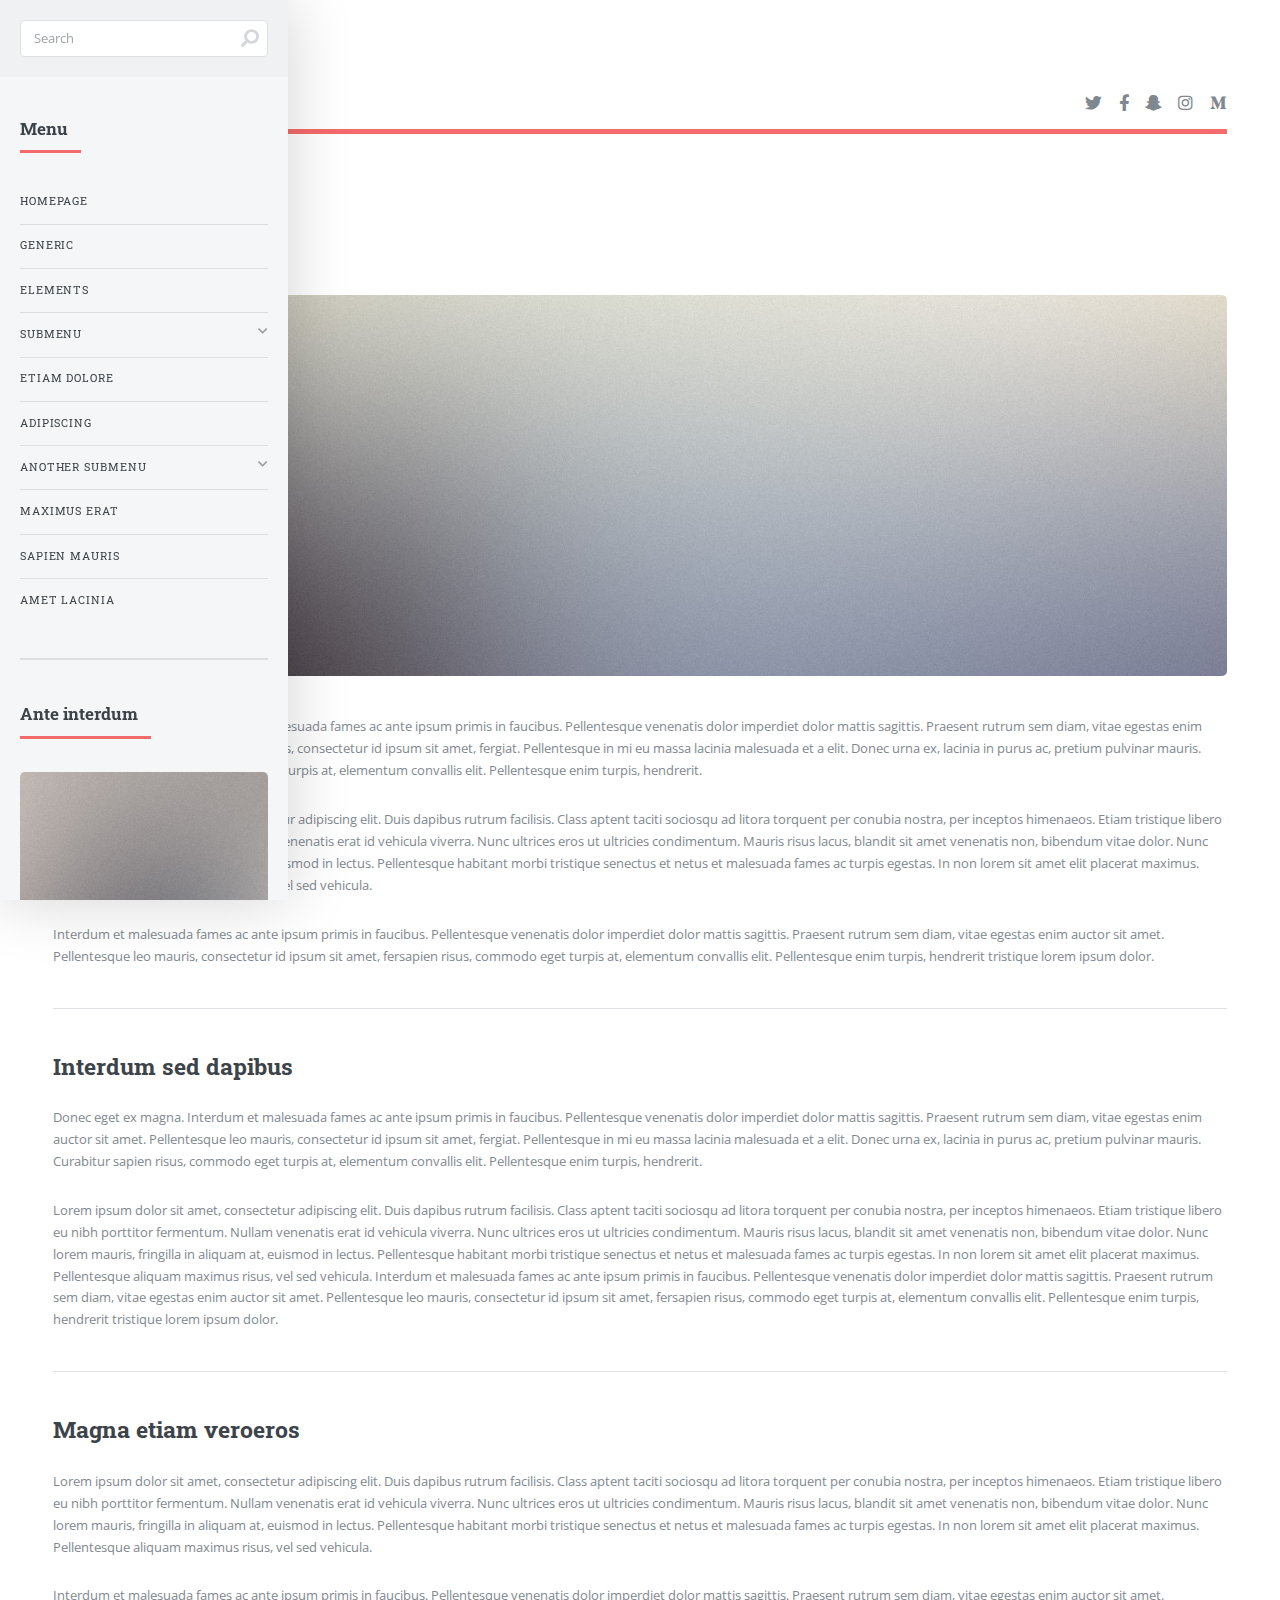
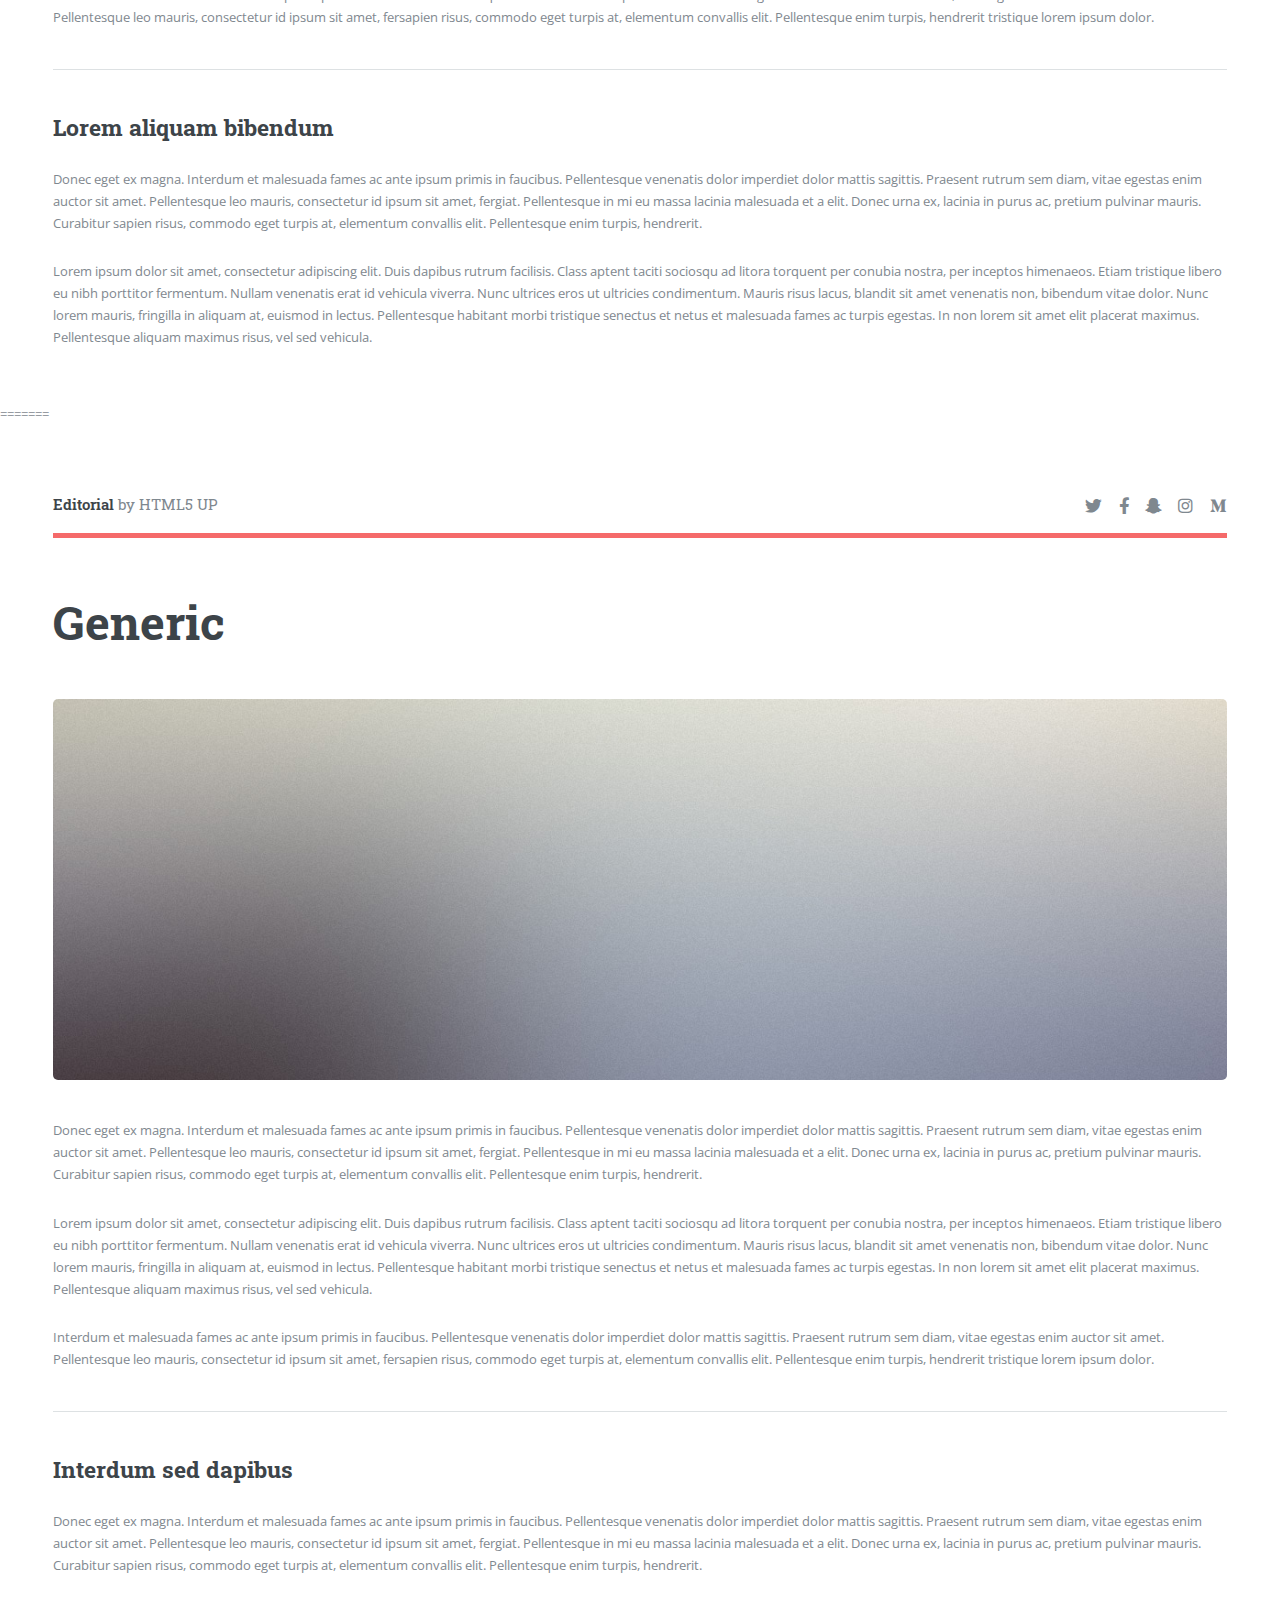
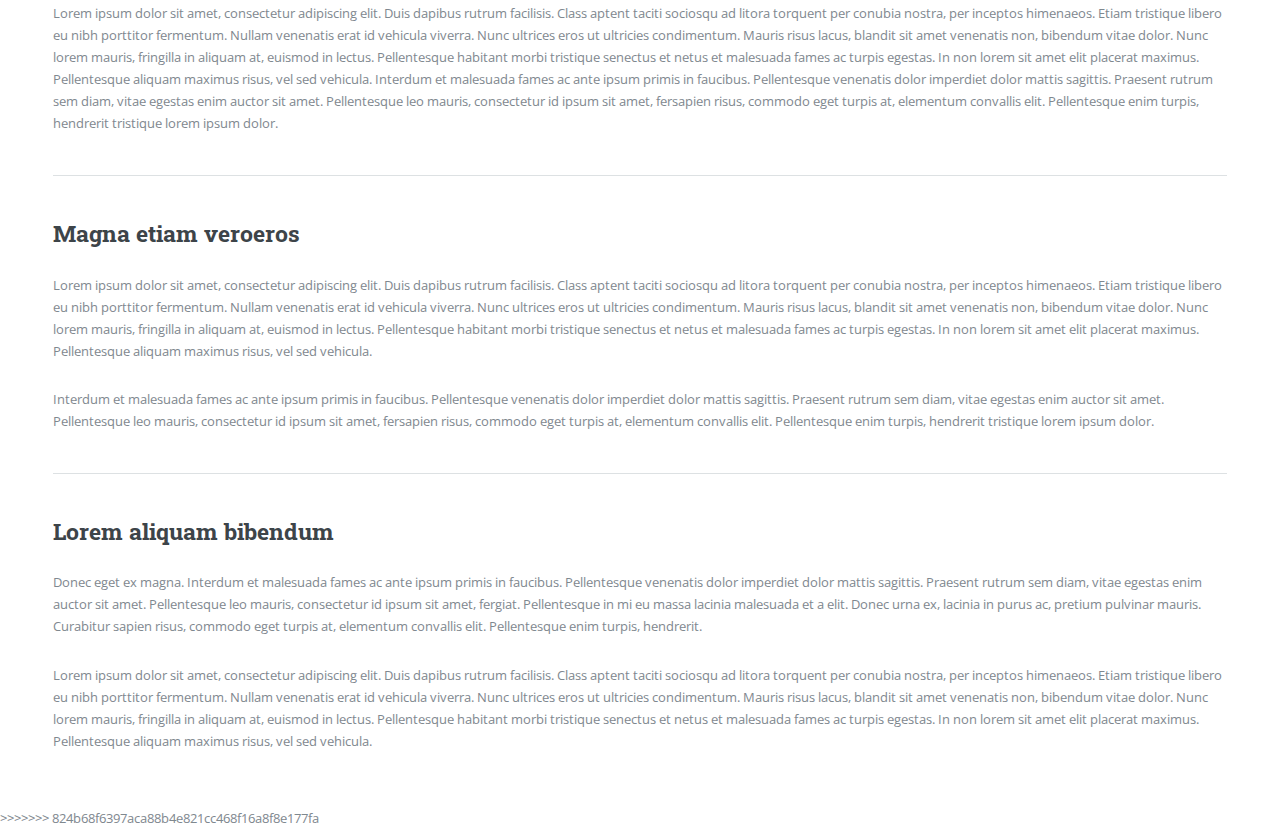
<file: portfolio/generic.html>
<<<<<<< HEAD
<!DOCTYPE HTML>
<!--
	Editorial by HTML5 UP
	html5up.net | @ajlkn
	Free for personal and commercial use under the CCA 3.0 license (html5up.net/license)
-->
<html>
	<head>
		<title>Generic - Editorial by HTML5 UP</title>
		<meta charset="utf-8" />
		<meta name="viewport" content="width=device-width, initial-scale=1, user-scalable=no" />
		<link rel="stylesheet" href="assets/css/main.css" />
	</head>
	<body class="is-preload">

		<!-- Wrapper -->
			<div id="wrapper">

				<!-- Main -->
					<div id="main">
						<div class="inner">

							<!-- Header -->
								<header id="header">
									<a href="index.html" class="logo"><strong>Editorial</strong> by HTML5 UP</a>
									<ul class="icons">
										<li><a href="#" class="icon brands fa-twitter"><span class="label">Twitter</span></a></li>
										<li><a href="#" class="icon brands fa-facebook-f"><span class="label">Facebook</span></a></li>
										<li><a href="#" class="icon brands fa-snapchat-ghost"><span class="label">Snapchat</span></a></li>
										<li><a href="#" class="icon brands fa-instagram"><span class="label">Instagram</span></a></li>
										<li><a href="#" class="icon brands fa-medium-m"><span class="label">Medium</span></a></li>
									</ul>
								</header>

							<!-- Content -->
								<section>
									<header class="main">
										<h1>Generic</h1>
									</header>

									<span class="image main"><img src="images/pic11.jpg" alt="" /></span>

									<p>Donec eget ex magna. Interdum et malesuada fames ac ante ipsum primis in faucibus. Pellentesque venenatis dolor imperdiet dolor mattis sagittis. Praesent rutrum sem diam, vitae egestas enim auctor sit amet. Pellentesque leo mauris, consectetur id ipsum sit amet, fergiat. Pellentesque in mi eu massa lacinia malesuada et a elit. Donec urna ex, lacinia in purus ac, pretium pulvinar mauris. Curabitur sapien risus, commodo eget turpis at, elementum convallis elit. Pellentesque enim turpis, hendrerit.</p>
									<p>Lorem ipsum dolor sit amet, consectetur adipiscing elit. Duis dapibus rutrum facilisis. Class aptent taciti sociosqu ad litora torquent per conubia nostra, per inceptos himenaeos. Etiam tristique libero eu nibh porttitor fermentum. Nullam venenatis erat id vehicula viverra. Nunc ultrices eros ut ultricies condimentum. Mauris risus lacus, blandit sit amet venenatis non, bibendum vitae dolor. Nunc lorem mauris, fringilla in aliquam at, euismod in lectus. Pellentesque habitant morbi tristique senectus et netus et malesuada fames ac turpis egestas. In non lorem sit amet elit placerat maximus. Pellentesque aliquam maximus risus, vel sed vehicula.</p>
									<p>Interdum et malesuada fames ac ante ipsum primis in faucibus. Pellentesque venenatis dolor imperdiet dolor mattis sagittis. Praesent rutrum sem diam, vitae egestas enim auctor sit amet. Pellentesque leo mauris, consectetur id ipsum sit amet, fersapien risus, commodo eget turpis at, elementum convallis elit. Pellentesque enim turpis, hendrerit tristique lorem ipsum dolor.</p>

									<hr class="major" />

									<h2>Interdum sed dapibus</h2>
									<p>Donec eget ex magna. Interdum et malesuada fames ac ante ipsum primis in faucibus. Pellentesque venenatis dolor imperdiet dolor mattis sagittis. Praesent rutrum sem diam, vitae egestas enim auctor sit amet. Pellentesque leo mauris, consectetur id ipsum sit amet, fergiat. Pellentesque in mi eu massa lacinia malesuada et a elit. Donec urna ex, lacinia in purus ac, pretium pulvinar mauris. Curabitur sapien risus, commodo eget turpis at, elementum convallis elit. Pellentesque enim turpis, hendrerit.</p>
									<p>Lorem ipsum dolor sit amet, consectetur adipiscing elit. Duis dapibus rutrum facilisis. Class aptent taciti sociosqu ad litora torquent per conubia nostra, per inceptos himenaeos. Etiam tristique libero eu nibh porttitor fermentum. Nullam venenatis erat id vehicula viverra. Nunc ultrices eros ut ultricies condimentum. Mauris risus lacus, blandit sit amet venenatis non, bibendum vitae dolor. Nunc lorem mauris, fringilla in aliquam at, euismod in lectus. Pellentesque habitant morbi tristique senectus et netus et malesuada fames ac turpis egestas. In non lorem sit amet elit placerat maximus. Pellentesque aliquam maximus risus, vel sed vehicula. Interdum et malesuada fames ac ante ipsum primis in faucibus. Pellentesque venenatis dolor imperdiet dolor mattis sagittis. Praesent rutrum sem diam, vitae egestas enim auctor sit amet. Pellentesque leo mauris, consectetur id ipsum sit amet, fersapien risus, commodo eget turpis at, elementum convallis elit. Pellentesque enim turpis, hendrerit tristique lorem ipsum dolor.</p>

									<hr class="major" />

									<h2>Magna etiam veroeros</h2>
									<p>Lorem ipsum dolor sit amet, consectetur adipiscing elit. Duis dapibus rutrum facilisis. Class aptent taciti sociosqu ad litora torquent per conubia nostra, per inceptos himenaeos. Etiam tristique libero eu nibh porttitor fermentum. Nullam venenatis erat id vehicula viverra. Nunc ultrices eros ut ultricies condimentum. Mauris risus lacus, blandit sit amet venenatis non, bibendum vitae dolor. Nunc lorem mauris, fringilla in aliquam at, euismod in lectus. Pellentesque habitant morbi tristique senectus et netus et malesuada fames ac turpis egestas. In non lorem sit amet elit placerat maximus. Pellentesque aliquam maximus risus, vel sed vehicula.</p>
									<p>Interdum et malesuada fames ac ante ipsum primis in faucibus. Pellentesque venenatis dolor imperdiet dolor mattis sagittis. Praesent rutrum sem diam, vitae egestas enim auctor sit amet. Pellentesque leo mauris, consectetur id ipsum sit amet, fersapien risus, commodo eget turpis at, elementum convallis elit. Pellentesque enim turpis, hendrerit tristique lorem ipsum dolor.</p>

									<hr class="major" />

									<h2>Lorem aliquam bibendum</h2>
									<p>Donec eget ex magna. Interdum et malesuada fames ac ante ipsum primis in faucibus. Pellentesque venenatis dolor imperdiet dolor mattis sagittis. Praesent rutrum sem diam, vitae egestas enim auctor sit amet. Pellentesque leo mauris, consectetur id ipsum sit amet, fergiat. Pellentesque in mi eu massa lacinia malesuada et a elit. Donec urna ex, lacinia in purus ac, pretium pulvinar mauris. Curabitur sapien risus, commodo eget turpis at, elementum convallis elit. Pellentesque enim turpis, hendrerit.</p>
									<p>Lorem ipsum dolor sit amet, consectetur adipiscing elit. Duis dapibus rutrum facilisis. Class aptent taciti sociosqu ad litora torquent per conubia nostra, per inceptos himenaeos. Etiam tristique libero eu nibh porttitor fermentum. Nullam venenatis erat id vehicula viverra. Nunc ultrices eros ut ultricies condimentum. Mauris risus lacus, blandit sit amet venenatis non, bibendum vitae dolor. Nunc lorem mauris, fringilla in aliquam at, euismod in lectus. Pellentesque habitant morbi tristique senectus et netus et malesuada fames ac turpis egestas. In non lorem sit amet elit placerat maximus. Pellentesque aliquam maximus risus, vel sed vehicula.</p>

								</section>

						</div>
					</div>

				<!-- Sidebar -->
					<div id="sidebar">
						<div class="inner">

							<!-- Search -->
								<section id="search" class="alt">
									<form method="post" action="#">
										<input type="text" name="query" id="query" placeholder="Search" />
									</form>
								</section>

							<!-- Menu -->
								<nav id="menu">
									<header class="major">
										<h2>Menu</h2>
									</header>
									<ul>
										<li><a href="index.html">Homepage</a></li>
										<li><a href="generic.html">Generic</a></li>
										<li><a href="elements.html">Elements</a></li>
										<li>
											<span class="opener">Submenu</span>
											<ul>
												<li><a href="#">Lorem Dolor</a></li>
												<li><a href="#">Ipsum Adipiscing</a></li>
												<li><a href="#">Tempus Magna</a></li>
												<li><a href="#">Feugiat Veroeros</a></li>
											</ul>
										</li>
										<li><a href="#">Etiam Dolore</a></li>
										<li><a href="#">Adipiscing</a></li>
										<li>
											<span class="opener">Another Submenu</span>
											<ul>
												<li><a href="#">Lorem Dolor</a></li>
												<li><a href="#">Ipsum Adipiscing</a></li>
												<li><a href="#">Tempus Magna</a></li>
												<li><a href="#">Feugiat Veroeros</a></li>
											</ul>
										</li>
										<li><a href="#">Maximus Erat</a></li>
										<li><a href="#">Sapien Mauris</a></li>
										<li><a href="#">Amet Lacinia</a></li>
									</ul>
								</nav>

							<!-- Section -->
								<section>
									<header class="major">
										<h2>Ante interdum</h2>
									</header>
									<div class="mini-posts">
										<article>
											<a href="#" class="image"><img src="images/pic07.jpg" alt="" /></a>
											<p>Aenean ornare velit lacus, ac varius enim lorem ullamcorper dolore aliquam.</p>
										</article>
										<article>
											<a href="#" class="image"><img src="images/pic08.jpg" alt="" /></a>
											<p>Aenean ornare velit lacus, ac varius enim lorem ullamcorper dolore aliquam.</p>
										</article>
										<article>
											<a href="#" class="image"><img src="images/pic09.jpg" alt="" /></a>
											<p>Aenean ornare velit lacus, ac varius enim lorem ullamcorper dolore aliquam.</p>
										</article>
									</div>
									<ul class="actions">
										<li><a href="#" class="button">More</a></li>
									</ul>
								</section>

							<!-- Section -->
								<section>
									<header class="major">
										<h2>Get in touch</h2>
									</header>
									<p>Sed varius enim lorem ullamcorper dolore aliquam aenean ornare velit lacus, ac varius enim lorem ullamcorper dolore. Proin sed aliquam facilisis ante interdum. Sed nulla amet lorem feugiat tempus aliquam.</p>
									<ul class="contact">
										<li class="icon solid fa-envelope"><a href="#">information@untitled.tld</a></li>
										<li class="icon solid fa-phone">(000) 000-0000</li>
										<li class="icon solid fa-home">1234 Somewhere Road #8254<br />
										Nashville, TN 00000-0000</li>
									</ul>
								</section>

							<!-- Footer -->
								<footer id="footer">
									<p class="copyright">&copy; Untitled. All rights reserved. Demo Images: <a href="https://unsplash.com">Unsplash</a>. Design: <a href="https://html5up.net">HTML5 UP</a>.</p>
								</footer>

						</div>
					</div>

			</div>

		<!-- Scripts -->
			<script src="assets/js/jquery.min.js"></script>
			<script src="assets/js/browser.min.js"></script>
			<script src="assets/js/breakpoints.min.js"></script>
			<script src="assets/js/util.js"></script>
			<script src="assets/js/main.js"></script>

	</body>
=======
<!DOCTYPE HTML>
<!--
	Editorial by HTML5 UP
	html5up.net | @ajlkn
	Free for personal and commercial use under the CCA 3.0 license (html5up.net/license)
-->
<html>
	<head>
		<title>Generic - Editorial by HTML5 UP</title>
		<meta charset="utf-8" />
		<meta name="viewport" content="width=device-width, initial-scale=1, user-scalable=no" />
		<link rel="stylesheet" href="assets/css/main.css" />
	</head>
	<body class="is-preload">

		<!-- Wrapper -->
			<div id="wrapper">

				<!-- Main -->
					<div id="main">
						<div class="inner">

							<!-- Header -->
								<header id="header">
									<a href="index.html" class="logo"><strong>Editorial</strong> by HTML5 UP</a>
									<ul class="icons">
										<li><a href="#" class="icon brands fa-twitter"><span class="label">Twitter</span></a></li>
										<li><a href="#" class="icon brands fa-facebook-f"><span class="label">Facebook</span></a></li>
										<li><a href="#" class="icon brands fa-snapchat-ghost"><span class="label">Snapchat</span></a></li>
										<li><a href="#" class="icon brands fa-instagram"><span class="label">Instagram</span></a></li>
										<li><a href="#" class="icon brands fa-medium-m"><span class="label">Medium</span></a></li>
									</ul>
								</header>

							<!-- Content -->
								<section>
									<header class="main">
										<h1>Generic</h1>
									</header>

									<span class="image main"><img src="images/pic11.jpg" alt="" /></span>

									<p>Donec eget ex magna. Interdum et malesuada fames ac ante ipsum primis in faucibus. Pellentesque venenatis dolor imperdiet dolor mattis sagittis. Praesent rutrum sem diam, vitae egestas enim auctor sit amet. Pellentesque leo mauris, consectetur id ipsum sit amet, fergiat. Pellentesque in mi eu massa lacinia malesuada et a elit. Donec urna ex, lacinia in purus ac, pretium pulvinar mauris. Curabitur sapien risus, commodo eget turpis at, elementum convallis elit. Pellentesque enim turpis, hendrerit.</p>
									<p>Lorem ipsum dolor sit amet, consectetur adipiscing elit. Duis dapibus rutrum facilisis. Class aptent taciti sociosqu ad litora torquent per conubia nostra, per inceptos himenaeos. Etiam tristique libero eu nibh porttitor fermentum. Nullam venenatis erat id vehicula viverra. Nunc ultrices eros ut ultricies condimentum. Mauris risus lacus, blandit sit amet venenatis non, bibendum vitae dolor. Nunc lorem mauris, fringilla in aliquam at, euismod in lectus. Pellentesque habitant morbi tristique senectus et netus et malesuada fames ac turpis egestas. In non lorem sit amet elit placerat maximus. Pellentesque aliquam maximus risus, vel sed vehicula.</p>
									<p>Interdum et malesuada fames ac ante ipsum primis in faucibus. Pellentesque venenatis dolor imperdiet dolor mattis sagittis. Praesent rutrum sem diam, vitae egestas enim auctor sit amet. Pellentesque leo mauris, consectetur id ipsum sit amet, fersapien risus, commodo eget turpis at, elementum convallis elit. Pellentesque enim turpis, hendrerit tristique lorem ipsum dolor.</p>

									<hr class="major" />

									<h2>Interdum sed dapibus</h2>
									<p>Donec eget ex magna. Interdum et malesuada fames ac ante ipsum primis in faucibus. Pellentesque venenatis dolor imperdiet dolor mattis sagittis. Praesent rutrum sem diam, vitae egestas enim auctor sit amet. Pellentesque leo mauris, consectetur id ipsum sit amet, fergiat. Pellentesque in mi eu massa lacinia malesuada et a elit. Donec urna ex, lacinia in purus ac, pretium pulvinar mauris. Curabitur sapien risus, commodo eget turpis at, elementum convallis elit. Pellentesque enim turpis, hendrerit.</p>
									<p>Lorem ipsum dolor sit amet, consectetur adipiscing elit. Duis dapibus rutrum facilisis. Class aptent taciti sociosqu ad litora torquent per conubia nostra, per inceptos himenaeos. Etiam tristique libero eu nibh porttitor fermentum. Nullam venenatis erat id vehicula viverra. Nunc ultrices eros ut ultricies condimentum. Mauris risus lacus, blandit sit amet venenatis non, bibendum vitae dolor. Nunc lorem mauris, fringilla in aliquam at, euismod in lectus. Pellentesque habitant morbi tristique senectus et netus et malesuada fames ac turpis egestas. In non lorem sit amet elit placerat maximus. Pellentesque aliquam maximus risus, vel sed vehicula. Interdum et malesuada fames ac ante ipsum primis in faucibus. Pellentesque venenatis dolor imperdiet dolor mattis sagittis. Praesent rutrum sem diam, vitae egestas enim auctor sit amet. Pellentesque leo mauris, consectetur id ipsum sit amet, fersapien risus, commodo eget turpis at, elementum convallis elit. Pellentesque enim turpis, hendrerit tristique lorem ipsum dolor.</p>

									<hr class="major" />

									<h2>Magna etiam veroeros</h2>
									<p>Lorem ipsum dolor sit amet, consectetur adipiscing elit. Duis dapibus rutrum facilisis. Class aptent taciti sociosqu ad litora torquent per conubia nostra, per inceptos himenaeos. Etiam tristique libero eu nibh porttitor fermentum. Nullam venenatis erat id vehicula viverra. Nunc ultrices eros ut ultricies condimentum. Mauris risus lacus, blandit sit amet venenatis non, bibendum vitae dolor. Nunc lorem mauris, fringilla in aliquam at, euismod in lectus. Pellentesque habitant morbi tristique senectus et netus et malesuada fames ac turpis egestas. In non lorem sit amet elit placerat maximus. Pellentesque aliquam maximus risus, vel sed vehicula.</p>
									<p>Interdum et malesuada fames ac ante ipsum primis in faucibus. Pellentesque venenatis dolor imperdiet dolor mattis sagittis. Praesent rutrum sem diam, vitae egestas enim auctor sit amet. Pellentesque leo mauris, consectetur id ipsum sit amet, fersapien risus, commodo eget turpis at, elementum convallis elit. Pellentesque enim turpis, hendrerit tristique lorem ipsum dolor.</p>

									<hr class="major" />

									<h2>Lorem aliquam bibendum</h2>
									<p>Donec eget ex magna. Interdum et malesuada fames ac ante ipsum primis in faucibus. Pellentesque venenatis dolor imperdiet dolor mattis sagittis. Praesent rutrum sem diam, vitae egestas enim auctor sit amet. Pellentesque leo mauris, consectetur id ipsum sit amet, fergiat. Pellentesque in mi eu massa lacinia malesuada et a elit. Donec urna ex, lacinia in purus ac, pretium pulvinar mauris. Curabitur sapien risus, commodo eget turpis at, elementum convallis elit. Pellentesque enim turpis, hendrerit.</p>
									<p>Lorem ipsum dolor sit amet, consectetur adipiscing elit. Duis dapibus rutrum facilisis. Class aptent taciti sociosqu ad litora torquent per conubia nostra, per inceptos himenaeos. Etiam tristique libero eu nibh porttitor fermentum. Nullam venenatis erat id vehicula viverra. Nunc ultrices eros ut ultricies condimentum. Mauris risus lacus, blandit sit amet venenatis non, bibendum vitae dolor. Nunc lorem mauris, fringilla in aliquam at, euismod in lectus. Pellentesque habitant morbi tristique senectus et netus et malesuada fames ac turpis egestas. In non lorem sit amet elit placerat maximus. Pellentesque aliquam maximus risus, vel sed vehicula.</p>

								</section>

						</div>
					</div>

				<!-- Sidebar -->
					<div id="sidebar">
						<div class="inner">

							<!-- Search -->
								<section id="search" class="alt">
									<form method="post" action="#">
										<input type="text" name="query" id="query" placeholder="Search" />
									</form>
								</section>

							<!-- Menu -->
								<nav id="menu">
									<header class="major">
										<h2>Menu</h2>
									</header>
									<ul>
										<li><a href="index.html">Homepage</a></li>
										<li><a href="generic.html">Generic</a></li>
										<li><a href="elements.html">Elements</a></li>
										<li>
											<span class="opener">Submenu</span>
											<ul>
												<li><a href="#">Lorem Dolor</a></li>
												<li><a href="#">Ipsum Adipiscing</a></li>
												<li><a href="#">Tempus Magna</a></li>
												<li><a href="#">Feugiat Veroeros</a></li>
											</ul>
										</li>
										<li><a href="#">Etiam Dolore</a></li>
										<li><a href="#">Adipiscing</a></li>
										<li>
											<span class="opener">Another Submenu</span>
											<ul>
												<li><a href="#">Lorem Dolor</a></li>
												<li><a href="#">Ipsum Adipiscing</a></li>
												<li><a href="#">Tempus Magna</a></li>
												<li><a href="#">Feugiat Veroeros</a></li>
											</ul>
										</li>
										<li><a href="#">Maximus Erat</a></li>
										<li><a href="#">Sapien Mauris</a></li>
										<li><a href="#">Amet Lacinia</a></li>
									</ul>
								</nav>

							<!-- Section -->
								<section>
									<header class="major">
										<h2>Ante interdum</h2>
									</header>
									<div class="mini-posts">
										<article>
											<a href="#" class="image"><img src="images/pic07.jpg" alt="" /></a>
											<p>Aenean ornare velit lacus, ac varius enim lorem ullamcorper dolore aliquam.</p>
										</article>
										<article>
											<a href="#" class="image"><img src="images/pic08.jpg" alt="" /></a>
											<p>Aenean ornare velit lacus, ac varius enim lorem ullamcorper dolore aliquam.</p>
										</article>
										<article>
											<a href="#" class="image"><img src="images/pic09.jpg" alt="" /></a>
											<p>Aenean ornare velit lacus, ac varius enim lorem ullamcorper dolore aliquam.</p>
										</article>
									</div>
									<ul class="actions">
										<li><a href="#" class="button">More</a></li>
									</ul>
								</section>

							<!-- Section -->
								<section>
									<header class="major">
										<h2>Get in touch</h2>
									</header>
									<p>Sed varius enim lorem ullamcorper dolore aliquam aenean ornare velit lacus, ac varius enim lorem ullamcorper dolore. Proin sed aliquam facilisis ante interdum. Sed nulla amet lorem feugiat tempus aliquam.</p>
									<ul class="contact">
										<li class="icon solid fa-envelope"><a href="#">information@untitled.tld</a></li>
										<li class="icon solid fa-phone">(000) 000-0000</li>
										<li class="icon solid fa-home">1234 Somewhere Road #8254<br />
										Nashville, TN 00000-0000</li>
									</ul>
								</section>

							<!-- Footer -->
								<footer id="footer">
									<p class="copyright">&copy; Untitled. All rights reserved. Demo Images: <a href="https://unsplash.com">Unsplash</a>. Design: <a href="https://html5up.net">HTML5 UP</a>.</p>
								</footer>

						</div>
					</div>

			</div>

		<!-- Scripts -->
			<script src="assets/js/jquery.min.js"></script>
			<script src="assets/js/browser.min.js"></script>
			<script src="assets/js/breakpoints.min.js"></script>
			<script src="assets/js/util.js"></script>
			<script src="assets/js/main.js"></script>

	</body>
>>>>>>> 824b68f6397aca88b4e821cc468f16a8f8e177fa
</html>
</file>
<file: portfolio/assets/css/main.css>
@import url(fontawesome-all.min.css);
@import url("https://fonts.googleapis.com/css?family=Open+Sans:400,600,400italic,600italic|Roboto+Slab:400,700");
/*
	Editorial by HTML5 UP
	html5up.net | @ajlkn
	Free for personal and commercial use under the CCA 3.0 license (html5up.net/license)
*/
html, body, div, span, applet, object,
iframe, h1, h2, h3, h4, h5, h6, p, blockquote,
pre, a, abbr, acronym, address, big, cite,
code, del, dfn, em, img, ins, kbd, q, s, samp,
small, strike, strong, sub, sup, tt, var, b,
u, i, center, dl, dt, dd, ol, ul, li, fieldset,
form, label, legend, table, caption, tbody,
tfoot, thead, tr, th, td, article, aside,
canvas, details, embed, figure, figcaption,
footer, header, hgroup, menu, nav, output, ruby,
section, summary, time, mark, audio, video {
  margin: 0;
  padding: 0;
  border: 0;
  font-size: 100%;
  font: inherit;
  vertical-align: baseline; }

article, aside, details, figcaption, figure,
footer, header, hgroup, menu, nav, section {
  display: block; }

body {
  line-height: 1; }

ol, ul {
  list-style: none; }

blockquote, q {
  quotes: none; }
  blockquote:before, blockquote:after, q:before, q:after {
    content: '';
    content: none; }

table {
  border-collapse: collapse;
  border-spacing: 0; }

body {
  -webkit-text-size-adjust: none; }

mark {
  background-color: transparent;
  color: inherit; }

input::-moz-focus-inner {
  border: 0;
  padding: 0; }

input, select, textarea {
  -moz-appearance: none;
  -webkit-appearance: none;
  -ms-appearance: none;
  appearance: none; }

/* Basic */
@-ms-viewport {
  width: device-width; }

body {
  -ms-overflow-style: scrollbar; }

@media screen and (max-width: 480px) {
  html, body {
    min-width: 320px; } }

html {
  box-sizing: border-box; }

*, *:before, *:after {
  box-sizing: inherit; }

body {
  background: #ffffff; }
  body.is-preload *, body.is-preload *:before, body.is-preload *:after, body.is-resizing *, body.is-resizing *:before, body.is-resizing *:after {
    -moz-animation: none !important;
    -webkit-animation: none !important;
    -ms-animation: none !important;
    animation: none !important;
    -moz-transition: none !important;
    -webkit-transition: none !important;
    -ms-transition: none !important;
    transition: none !important; }

/* Type */
body, input, select, textarea {
  color: #7f888f;
  font-family: "Open Sans", sans-serif;
  font-size: 13pt;
  font-weight: 400;
  line-height: 1.65; }
  @media screen and (max-width: 1680px) {
    body, input, select, textarea {
      font-size: 11pt; } }
  @media screen and (max-width: 1280px) {
    body, input, select, textarea {
      font-size: 10pt; } }
  @media screen and (max-width: 360px) {
    body, input, select, textarea {
      font-size: 9pt; } }

a {
  -moz-transition: color 0.2s ease-in-out, border-bottom-color 0.2s ease-in-out;
  -webkit-transition: color 0.2s ease-in-out, border-bottom-color 0.2s ease-in-out;
  -ms-transition: color 0.2s ease-in-out, border-bottom-color 0.2s ease-in-out;
  transition: color 0.2s ease-in-out, border-bottom-color 0.2s ease-in-out;
  border-bottom: dotted 1px;
  color: #f56a6a;
  text-decoration: none; }
  a:hover {
    border-bottom-color: #f56a6a;
    color: #f56a6a !important; }
    a:hover strong {
      color: inherit; }

strong, b {
  color: #3d4449;
  font-weight: 600; }

em, i {
  font-style: italic; }

p {
  margin: 0 0 2em 0; }

h1, h2, h3, h4, h5, h6 {
  color: #3d4449;
  font-family: "Roboto Slab", serif;
  font-weight: 700;
  line-height: 1.5;
  margin: 0 0 1em 0; }
  h1 a, h2 a, h3 a, h4 a, h5 a, h6 a {
    color: inherit;
    text-decoration: none;
    border-bottom: 0; }

h1 {
  font-size: 4em;
  margin: 0 0 0.5em 0;
  line-height: 1.3; }

h2 {
  font-size: 1.75em; }

h3 {
  font-size: 1.25em; }

h4 {
  font-size: 1.1em; }

h5 {
  font-size: 0.9em; }

h6 {
  font-size: 0.7em; }

@media screen and (max-width: 1680px) {
  h1 {
    font-size: 3.5em; } }

@media screen and (max-width: 980px) {
  h1 {
    font-size: 3.25em; } }

@media screen and (max-width: 736px) {
  h1 {
    font-size: 2em;
    line-height: 1.4; }
  h2 {
    font-size: 1.5em; } }

sub {
  font-size: 0.8em;
  position: relative;
  top: 0.5em; }

sup {
  font-size: 0.8em;
  position: relative;
  top: -0.5em; }

blockquote {
  border-left: solid 3px rgba(210, 215, 217, 0.75);
  font-style: italic;
  margin: 0 0 2em 0;
  padding: 0.5em 0 0.5em 2em; }

code {
  background: rgba(230, 235, 237, 0.25);
  border-radius: 0.375em;
  border: solid 1px rgba(210, 215, 217, 0.75);
  font-family: "Courier New", monospace;
  font-size: 0.9em;
  margin: 0 0.25em;
  padding: 0.25em 0.65em; }

pre {
  -webkit-overflow-scrolling: touch;
  font-family: "Courier New", monospace;
  font-size: 0.9em;
  margin: 0 0 2em 0; }
  pre code {
    display: block;
    line-height: 1.75;
    padding: 1em 1.5em;
    overflow-x: auto; }

hr {
  border: 0;
  border-bottom: solid 1px rgba(210, 215, 217, 0.75);
  margin: 2em 0; }
  hr.major {
    margin: 3em 0; }

.align-left {
  text-align: left; }

.align-center {
  text-align: center; }

.align-right {
  text-align: right; }

/* Row */
.row {
  display: flex;
  flex-wrap: wrap;
  box-sizing: border-box;
  align-items: stretch; }
  .row > * {
    box-sizing: border-box; }
  .row.gtr-uniform > * > :last-child {
    margin-bottom: 0; }
  .row.aln-left {
    justify-content: flex-start; }
  .row.aln-center {
    justify-content: center; }
  .row.aln-right {
    justify-content: flex-end; }
  .row.aln-top {
    align-items: flex-start; }
  .row.aln-middle {
    align-items: center; }
  .row.aln-bottom {
    align-items: flex-end; }
  .row > .imp {
    order: -1; }
  .row > .col-1 {
    width: 8.33333%; }
  .row > .off-1 {
    margin-left: 8.33333%; }
  .row > .col-2 {
    width: 16.66667%; }
  .row > .off-2 {
    margin-left: 16.66667%; }
  .row > .col-3 {
    width: 25%; }
  .row > .off-3 {
    margin-left: 25%; }
  .row > .col-4 {
    width: 33.33333%; }
  .row > .off-4 {
    margin-left: 33.33333%; }
  .row > .col-5 {
    width: 41.66667%; }
  .row > .off-5 {
    margin-left: 41.66667%; }
  .row > .col-6 {
    width: 50%; }
  .row > .off-6 {
    margin-left: 50%; }
  .row > .col-7 {
    width: 58.33333%; }
  .row > .off-7 {
    margin-left: 58.33333%; }
  .row > .col-8 {
    width: 66.66667%; }
  .row > .off-8 {
    margin-left: 66.66667%; }
  .row > .col-9 {
    width: 75%; }
  .row > .off-9 {
    margin-left: 75%; }
  .row > .col-10 {
    width: 83.33333%; }
  .row > .off-10 {
    margin-left: 83.33333%; }
  .row > .col-11 {
    width: 91.66667%; }
  .row > .off-11 {
    margin-left: 91.66667%; }
  .row > .col-12 {
    width: 100%; }
  .row > .off-12 {
    margin-left: 100%; }
  .row.gtr-0 {
    margin-top: 0;
    margin-left: 0em; }
    .row.gtr-0 > * {
      padding: 0 0 0 0em; }
    .row.gtr-0.gtr-uniform {
      margin-top: 0em; }
      .row.gtr-0.gtr-uniform > * {
        padding-top: 0em; }
  .row.gtr-25 {
    margin-top: 0;
    margin-left: -0.375em; }
    .row.gtr-25 > * {
      padding: 0 0 0 0.375em; }
    .row.gtr-25.gtr-uniform {
      margin-top: -0.375em; }
      .row.gtr-25.gtr-uniform > * {
        padding-top: 0.375em; }
  .row.gtr-50 {
    margin-top: 0;
    margin-left: -0.75em; }
    .row.gtr-50 > * {
      padding: 0 0 0 0.75em; }
    .row.gtr-50.gtr-uniform {
      margin-top: -0.75em; }
      .row.gtr-50.gtr-uniform > * {
        padding-top: 0.75em; }
  .row {
    margin-top: 0;
    margin-left: -1.5em; }
    .row > * {
      padding: 0 0 0 1.5em; }
    .row.gtr-uniform {
      margin-top: -1.5em; }
      .row.gtr-uniform > * {
        padding-top: 1.5em; }
  .row.gtr-150 {
    margin-top: 0;
    margin-left: -2.25em; }
    .row.gtr-150 > * {
      padding: 0 0 0 2.25em; }
    .row.gtr-150.gtr-uniform {
      margin-top: -2.25em; }
      .row.gtr-150.gtr-uniform > * {
        padding-top: 2.25em; }
  .row.gtr-200 {
    margin-top: 0;
    margin-left: -3em; }
    .row.gtr-200 > * {
      padding: 0 0 0 3em; }
    .row.gtr-200.gtr-uniform {
      margin-top: -3em; }
      .row.gtr-200.gtr-uniform > * {
        padding-top: 3em; }
  @media screen and (max-width: 1680px) {
    .row {
      display: flex;
      flex-wrap: wrap;
      box-sizing: border-box;
      align-items: stretch; }
      .row > * {
        box-sizing: border-box; }
      .row.gtr-uniform > * > :last-child {
        margin-bottom: 0; }
      .row.aln-left {
        justify-content: flex-start; }
      .row.aln-center {
        justify-content: center; }
      .row.aln-right {
        justify-content: flex-end; }
      .row.aln-top {
        align-items: flex-start; }
      .row.aln-middle {
        align-items: center; }
      .row.aln-bottom {
        align-items: flex-end; }
      .row > .imp-xlarge {
        order: -1; }
      .row > .col-1-xlarge {
        width: 8.33333%; }
      .row > .off-1-xlarge {
        margin-left: 8.33333%; }
      .row > .col-2-xlarge {
        width: 16.66667%; }
      .row > .off-2-xlarge {
        margin-left: 16.66667%; }
      .row > .col-3-xlarge {
        width: 25%; }
      .row > .off-3-xlarge {
        margin-left: 25%; }
      .row > .col-4-xlarge {
        width: 33.33333%; }
      .row > .off-4-xlarge {
        margin-left: 33.33333%; }
      .row > .col-5-xlarge {
        width: 41.66667%; }
      .row > .off-5-xlarge {
        margin-left: 41.66667%; }
      .row > .col-6-xlarge {
        width: 50%; }
      .row > .off-6-xlarge {
        margin-left: 50%; }
      .row > .col-7-xlarge {
        width: 58.33333%; }
      .row > .off-7-xlarge {
        margin-left: 58.33333%; }
      .row > .col-8-xlarge {
        width: 66.66667%; }
      .row > .off-8-xlarge {
        margin-left: 66.66667%; }
      .row > .col-9-xlarge {
        width: 75%; }
      .row > .off-9-xlarge {
        margin-left: 75%; }
      .row > .col-10-xlarge {
        width: 83.33333%; }
      .row > .off-10-xlarge {
        margin-left: 83.33333%; }
      .row > .col-11-xlarge {
        width: 91.66667%; }
      .row > .off-11-xlarge {
        margin-left: 91.66667%; }
      .row > .col-12-xlarge {
        width: 100%; }
      .row > .off-12-xlarge {
        margin-left: 100%; }
      .row.gtr-0 {
        margin-top: 0;
        margin-left: 0em; }
        .row.gtr-0 > * {
          padding: 0 0 0 0em; }
        .row.gtr-0.gtr-uniform {
          margin-top: 0em; }
          .row.gtr-0.gtr-uniform > * {
            padding-top: 0em; }
      .row.gtr-25 {
        margin-top: 0;
        margin-left: -0.375em; }
        .row.gtr-25 > * {
          padding: 0 0 0 0.375em; }
        .row.gtr-25.gtr-uniform {
          margin-top: -0.375em; }
          .row.gtr-25.gtr-uniform > * {
            padding-top: 0.375em; }
      .row.gtr-50 {
        margin-top: 0;
        margin-left: -0.75em; }
        .row.gtr-50 > * {
          padding: 0 0 0 0.75em; }
        .row.gtr-50.gtr-uniform {
          margin-top: -0.75em; }
          .row.gtr-50.gtr-uniform > * {
            padding-top: 0.75em; }
      .row {
        margin-top: 0;
        margin-left: -1.5em; }
        .row > * {
          padding: 0 0 0 1.5em; }
        .row.gtr-uniform {
          margin-top: -1.5em; }
          .row.gtr-uniform > * {
            padding-top: 1.5em; }
      .row.gtr-150 {
        margin-top: 0;
        margin-left: -2.25em; }
        .row.gtr-150 > * {
          padding: 0 0 0 2.25em; }
        .row.gtr-150.gtr-uniform {
          margin-top: -2.25em; }
          .row.gtr-150.gtr-uniform > * {
            padding-top: 2.25em; }
      .row.gtr-200 {
        margin-top: 0;
        margin-left: -3em; }
        .row.gtr-200 > * {
          padding: 0 0 0 3em; }
        .row.gtr-200.gtr-uniform {
          margin-top: -3em; }
          .row.gtr-200.gtr-uniform > * {
            padding-top: 3em; } }
  @media screen and (max-width: 1280px) {
    .row {
      display: flex;
      flex-wrap: wrap;
      box-sizing: border-box;
      align-items: stretch; }
      .row > * {
        box-sizing: border-box; }
      .row.gtr-uniform > * > :last-child {
        margin-bottom: 0; }
      .row.aln-left {
        justify-content: flex-start; }
      .row.aln-center {
        justify-content: center; }
      .row.aln-right {
        justify-content: flex-end; }
      .row.aln-top {
        align-items: flex-start; }
      .row.aln-middle {
        align-items: center; }
      .row.aln-bottom {
        align-items: flex-end; }
      .row > .imp-large {
        order: -1; }
      .row > .col-1-large {
        width: 8.33333%; }
      .row > .off-1-large {
        margin-left: 8.33333%; }
      .row > .col-2-large {
        width: 16.66667%; }
      .row > .off-2-large {
        margin-left: 16.66667%; }
      .row > .col-3-large {
        width: 25%; }
      .row > .off-3-large {
        margin-left: 25%; }
      .row > .col-4-large {
        width: 33.33333%; }
      .row > .off-4-large {
        margin-left: 33.33333%; }
      .row > .col-5-large {
        width: 41.66667%; }
      .row > .off-5-large {
        margin-left: 41.66667%; }
      .row > .col-6-large {
        width: 50%; }
      .row > .off-6-large {
        margin-left: 50%; }
      .row > .col-7-large {
        width: 58.33333%; }
      .row > .off-7-large {
        margin-left: 58.33333%; }
      .row > .col-8-large {
        width: 66.66667%; }
      .row > .off-8-large {
        margin-left: 66.66667%; }
      .row > .col-9-large {
        width: 75%; }
      .row > .off-9-large {
        margin-left: 75%; }
      .row > .col-10-large {
        width: 83.33333%; }
      .row > .off-10-large {
        margin-left: 83.33333%; }
      .row > .col-11-large {
        width: 91.66667%; }
      .row > .off-11-large {
        margin-left: 91.66667%; }
      .row > .col-12-large {
        width: 100%; }
      .row > .off-12-large {
        margin-left: 100%; }
      .row.gtr-0 {
        margin-top: 0;
        margin-left: 0em; }
        .row.gtr-0 > * {
          padding: 0 0 0 0em; }
        .row.gtr-0.gtr-uniform {
          margin-top: 0em; }
          .row.gtr-0.gtr-uniform > * {
            padding-top: 0em; }
      .row.gtr-25 {
        margin-top: 0;
        margin-left: -0.375em; }
        .row.gtr-25 > * {
          padding: 0 0 0 0.375em; }
        .row.gtr-25.gtr-uniform {
          margin-top: -0.375em; }
          .row.gtr-25.gtr-uniform > * {
            padding-top: 0.375em; }
      .row.gtr-50 {
        margin-top: 0;
        margin-left: -0.75em; }
        .row.gtr-50 > * {
          padding: 0 0 0 0.75em; }
        .row.gtr-50.gtr-uniform {
          margin-top: -0.75em; }
          .row.gtr-50.gtr-uniform > * {
            padding-top: 0.75em; }
      .row {
        margin-top: 0;
        margin-left: -1.5em; }
        .row > * {
          padding: 0 0 0 1.5em; }
        .row.gtr-uniform {
          margin-top: -1.5em; }
          .row.gtr-uniform > * {
            padding-top: 1.5em; }
      .row.gtr-150 {
        margin-top: 0;
        margin-left: -2.25em; }
        .row.gtr-150 > * {
          padding: 0 0 0 2.25em; }
        .row.gtr-150.gtr-uniform {
          margin-top: -2.25em; }
          .row.gtr-150.gtr-uniform > * {
            padding-top: 2.25em; }
      .row.gtr-200 {
        margin-top: 0;
        margin-left: -3em; }
        .row.gtr-200 > * {
          padding: 0 0 0 3em; }
        .row.gtr-200.gtr-uniform {
          margin-top: -3em; }
          .row.gtr-200.gtr-uniform > * {
            padding-top: 3em; } }
  @media screen and (max-width: 980px) {
    .row {
      display: flex;
      flex-wrap: wrap;
      box-sizing: border-box;
      align-items: stretch; }
      .row > * {
        box-sizing: border-box; }
      .row.gtr-uniform > * > :last-child {
        margin-bottom: 0; }
      .row.aln-left {
        justify-content: flex-start; }
      .row.aln-center {
        justify-content: center; }
      .row.aln-right {
        justify-content: flex-end; }
      .row.aln-top {
        align-items: flex-start; }
      .row.aln-middle {
        align-items: center; }
      .row.aln-bottom {
        align-items: flex-end; }
      .row > .imp-medium {
        order: -1; }
      .row > .col-1-medium {
        width: 8.33333%; }
      .row > .off-1-medium {
        margin-left: 8.33333%; }
      .row > .col-2-medium {
        width: 16.66667%; }
      .row > .off-2-medium {
        margin-left: 16.66667%; }
      .row > .col-3-medium {
        width: 25%; }
      .row > .off-3-medium {
        margin-left: 25%; }
      .row > .col-4-medium {
        width: 33.33333%; }
      .row > .off-4-medium {
        margin-left: 33.33333%; }
      .row > .col-5-medium {
        width: 41.66667%; }
      .row > .off-5-medium {
        margin-left: 41.66667%; }
      .row > .col-6-medium {
        width: 50%; }
      .row > .off-6-medium {
        margin-left: 50%; }
      .row > .col-7-medium {
        width: 58.33333%; }
      .row > .off-7-medium {
        margin-left: 58.33333%; }
      .row > .col-8-medium {
        width: 66.66667%; }
      .row > .off-8-medium {
        margin-left: 66.66667%; }
      .row > .col-9-medium {
        width: 75%; }
      .row > .off-9-medium {
        margin-left: 75%; }
      .row > .col-10-medium {
        width: 83.33333%; }
      .row > .off-10-medium {
        margin-left: 83.33333%; }
      .row > .col-11-medium {
        width: 91.66667%; }
      .row > .off-11-medium {
        margin-left: 91.66667%; }
      .row > .col-12-medium {
        width: 100%; }
      .row > .off-12-medium {
        margin-left: 100%; }
      .row.gtr-0 {
        margin-top: 0;
        margin-left: 0em; }
        .row.gtr-0 > * {
          padding: 0 0 0 0em; }
        .row.gtr-0.gtr-uniform {
          margin-top: 0em; }
          .row.gtr-0.gtr-uniform > * {
            padding-top: 0em; }
      .row.gtr-25 {
        margin-top: 0;
        margin-left: -0.375em; }
        .row.gtr-25 > * {
          padding: 0 0 0 0.375em; }
        .row.gtr-25.gtr-uniform {
          margin-top: -0.375em; }
          .row.gtr-25.gtr-uniform > * {
            padding-top: 0.375em; }
      .row.gtr-50 {
        margin-top: 0;
        margin-left: -0.75em; }
        .row.gtr-50 > * {
          padding: 0 0 0 0.75em; }
        .row.gtr-50.gtr-uniform {
          margin-top: -0.75em; }
          .row.gtr-50.gtr-uniform > * {
            padding-top: 0.75em; }
      .row {
        margin-top: 0;
        margin-left: -1.5em; }
        .row > * {
          padding: 0 0 0 1.5em; }
        .row.gtr-uniform {
          margin-top: -1.5em; }
          .row.gtr-uniform > * {
            padding-top: 1.5em; }
      .row.gtr-150 {
        margin-top: 0;
        margin-left: -2.25em; }
        .row.gtr-150 > * {
          padding: 0 0 0 2.25em; }
        .row.gtr-150.gtr-uniform {
          margin-top: -2.25em; }
          .row.gtr-150.gtr-uniform > * {
            padding-top: 2.25em; }
      .row.gtr-200 {
        margin-top: 0;
        margin-left: -3em; }
        .row.gtr-200 > * {
          padding: 0 0 0 3em; }
        .row.gtr-200.gtr-uniform {
          margin-top: -3em; }
          .row.gtr-200.gtr-uniform > * {
            padding-top: 3em; } }
  @media screen and (max-width: 736px) {
    .row {
      display: flex;
      flex-wrap: wrap;
      box-sizing: border-box;
      align-items: stretch; }
      .row > * {
        box-sizing: border-box; }
      .row.gtr-uniform > * > :last-child {
        margin-bottom: 0; }
      .row.aln-left {
        justify-content: flex-start; }
      .row.aln-center {
        justify-content: center; }
      .row.aln-right {
        justify-content: flex-end; }
      .row.aln-top {
        align-items: flex-start; }
      .row.aln-middle {
        align-items: center; }
      .row.aln-bottom {
        align-items: flex-end; }
      .row > .imp-small {
        order: -1; }
      .row > .col-1-small {
        width: 8.33333%; }
      .row > .off-1-small {
        margin-left: 8.33333%; }
      .row > .col-2-small {
        width: 16.66667%; }
      .row > .off-2-small {
        margin-left: 16.66667%; }
      .row > .col-3-small {
        width: 25%; }
      .row > .off-3-small {
        margin-left: 25%; }
      .row > .col-4-small {
        width: 33.33333%; }
      .row > .off-4-small {
        margin-left: 33.33333%; }
      .row > .col-5-small {
        width: 41.66667%; }
      .row > .off-5-small {
        margin-left: 41.66667%; }
      .row > .col-6-small {
        width: 50%; }
      .row > .off-6-small {
        margin-left: 50%; }
      .row > .col-7-small {
        width: 58.33333%; }
      .row > .off-7-small {
        margin-left: 58.33333%; }
      .row > .col-8-small {
        width: 66.66667%; }
      .row > .off-8-small {
        margin-left: 66.66667%; }
      .row > .col-9-small {
        width: 75%; }
      .row > .off-9-small {
        margin-left: 75%; }
      .row > .col-10-small {
        width: 83.33333%; }
      .row > .off-10-small {
        margin-left: 83.33333%; }
      .row > .col-11-small {
        width: 91.66667%; }
      .row > .off-11-small {
        margin-left: 91.66667%; }
      .row > .col-12-small {
        width: 100%; }
      .row > .off-12-small {
        margin-left: 100%; }
      .row.gtr-0 {
        margin-top: 0;
        margin-left: 0em; }
        .row.gtr-0 > * {
          padding: 0 0 0 0em; }
        .row.gtr-0.gtr-uniform {
          margin-top: 0em; }
          .row.gtr-0.gtr-uniform > * {
            padding-top: 0em; }
      .row.gtr-25 {
        margin-top: 0;
        margin-left: -0.375em; }
        .row.gtr-25 > * {
          padding: 0 0 0 0.375em; }
        .row.gtr-25.gtr-uniform {
          margin-top: -0.375em; }
          .row.gtr-25.gtr-uniform > * {
            padding-top: 0.375em; }
      .row.gtr-50 {
        margin-top: 0;
        margin-left: -0.75em; }
        .row.gtr-50 > * {
          padding: 0 0 0 0.75em; }
        .row.gtr-50.gtr-uniform {
          margin-top: -0.75em; }
          .row.gtr-50.gtr-uniform > * {
            padding-top: 0.75em; }
      .row {
        margin-top: 0;
        margin-left: -1.5em; }
        .row > * {
          padding: 0 0 0 1.5em; }
        .row.gtr-uniform {
          margin-top: -1.5em; }
          .row.gtr-uniform > * {
            padding-top: 1.5em; }
      .row.gtr-150 {
        margin-top: 0;
        margin-left: -2.25em; }
        .row.gtr-150 > * {
          padding: 0 0 0 2.25em; }
        .row.gtr-150.gtr-uniform {
          margin-top: -2.25em; }
          .row.gtr-150.gtr-uniform > * {
            padding-top: 2.25em; }
      .row.gtr-200 {
        margin-top: 0;
        margin-left: -3em; }
        .row.gtr-200 > * {
          padding: 0 0 0 3em; }
        .row.gtr-200.gtr-uniform {
          margin-top: -3em; }
          .row.gtr-200.gtr-uniform > * {
            padding-top: 3em; } }
  @media screen and (max-width: 480px) {
    .row {
      display: flex;
      flex-wrap: wrap;
      box-sizing: border-box;
      align-items: stretch; }
      .row > * {
        box-sizing: border-box; }
      .row.gtr-uniform > * > :last-child {
        margin-bottom: 0; }
      .row.aln-left {
        justify-content: flex-start; }
      .row.aln-center {
        justify-content: center; }
      .row.aln-right {
        justify-content: flex-end; }
      .row.aln-top {
        align-items: flex-start; }
      .row.aln-middle {
        align-items: center; }
      .row.aln-bottom {
        align-items: flex-end; }
      .row > .imp-xsmall {
        order: -1; }
      .row > .col-1-xsmall {
        width: 8.33333%; }
      .row > .off-1-xsmall {
        margin-left: 8.33333%; }
      .row > .col-2-xsmall {
        width: 16.66667%; }
      .row > .off-2-xsmall {
        margin-left: 16.66667%; }
      .row > .col-3-xsmall {
        width: 25%; }
      .row > .off-3-xsmall {
        margin-left: 25%; }
      .row > .col-4-xsmall {
        width: 33.33333%; }
      .row > .off-4-xsmall {
        margin-left: 33.33333%; }
      .row > .col-5-xsmall {
        width: 41.66667%; }
      .row > .off-5-xsmall {
        margin-left: 41.66667%; }
      .row > .col-6-xsmall {
        width: 50%; }
      .row > .off-6-xsmall {
        margin-left: 50%; }
      .row > .col-7-xsmall {
        width: 58.33333%; }
      .row > .off-7-xsmall {
        margin-left: 58.33333%; }
      .row > .col-8-xsmall {
        width: 66.66667%; }
      .row > .off-8-xsmall {
        margin-left: 66.66667%; }
      .row > .col-9-xsmall {
        width: 75%; }
      .row > .off-9-xsmall {
        margin-left: 75%; }
      .row > .col-10-xsmall {
        width: 83.33333%; }
      .row > .off-10-xsmall {
        margin-left: 83.33333%; }
      .row > .col-11-xsmall {
        width: 91.66667%; }
      .row > .off-11-xsmall {
        margin-left: 91.66667%; }
      .row > .col-12-xsmall {
        width: 100%; }
      .row > .off-12-xsmall {
        margin-left: 100%; }
      .row.gtr-0 {
        margin-top: 0;
        margin-left: 0em; }
        .row.gtr-0 > * {
          padding: 0 0 0 0em; }
        .row.gtr-0.gtr-uniform {
          margin-top: 0em; }
          .row.gtr-0.gtr-uniform > * {
            padding-top: 0em; }
      .row.gtr-25 {
        margin-top: 0;
        margin-left: -0.375em; }
        .row.gtr-25 > * {
          padding: 0 0 0 0.375em; }
        .row.gtr-25.gtr-uniform {
          margin-top: -0.375em; }
          .row.gtr-25.gtr-uniform > * {
            padding-top: 0.375em; }
      .row.gtr-50 {
        margin-top: 0;
        margin-left: -0.75em; }
        .row.gtr-50 > * {
          padding: 0 0 0 0.75em; }
        .row.gtr-50.gtr-uniform {
          margin-top: -0.75em; }
          .row.gtr-50.gtr-uniform > * {
            padding-top: 0.75em; }
      .row {
        margin-top: 0;
        margin-left: -1.5em; }
        .row > * {
          padding: 0 0 0 1.5em; }
        .row.gtr-uniform {
          margin-top: -1.5em; }
          .row.gtr-uniform > * {
            padding-top: 1.5em; }
      .row.gtr-150 {
        margin-top: 0;
        margin-left: -2.25em; }
        .row.gtr-150 > * {
          padding: 0 0 0 2.25em; }
        .row.gtr-150.gtr-uniform {
          margin-top: -2.25em; }
          .row.gtr-150.gtr-uniform > * {
            padding-top: 2.25em; }
      .row.gtr-200 {
        margin-top: 0;
        margin-left: -3em; }
        .row.gtr-200 > * {
          padding: 0 0 0 3em; }
        .row.gtr-200.gtr-uniform {
          margin-top: -3em; }
          .row.gtr-200.gtr-uniform > * {
            padding-top: 3em; } }

/* Section/Article */
section.special, article.special {
  text-align: center; }

header p {
  font-family: "Roboto Slab", serif;
  font-size: 1em;
  font-weight: 400;
  letter-spacing: 0.075em;
  margin-top: -0.5em;
  text-transform: uppercase; }

header.major > :last-child {
  border-bottom: solid 3px #f56a6a;
  display: inline-block;
  margin: 0 0 2em 0;
  padding: 0 0.75em 0.5em 0; }

header.main > :last-child {
  margin: 0 0 1em 0; }

/* Form */
form {
  margin: 0 0 2em 0; }

label {
  color: #3d4449;
  display: block;
  font-size: 0.9em;
  font-weight: 600;
  margin: 0 0 1em 0; }

input[type="text"],
input[type="password"],
input[type="email"],
input[type="tel"],
input[type="search"],
input[type="url"],
select,
textarea {
  -moz-appearance: none;
  -webkit-appearance: none;
  -ms-appearance: none;
  appearance: none;
  background: #ffffff;
  border-radius: 0.375em;
  border: none;
  border: solid 1px rgba(210, 215, 217, 0.75);
  color: inherit;
  display: block;
  outline: 0;
  padding: 0 1em;
  text-decoration: none;
  width: 100%; }
  input[type="text"]:invalid,
  input[type="password"]:invalid,
  input[type="email"]:invalid,
  input[type="tel"]:invalid,
  input[type="search"]:invalid,
  input[type="url"]:invalid,
  select:invalid,
  textarea:invalid {
    box-shadow: none; }
  input[type="text"]:focus,
  input[type="password"]:focus,
  input[type="email"]:focus,
  input[type="tel"]:focus,
  input[type="search"]:focus,
  input[type="url"]:focus,
  select:focus,
  textarea:focus {
    border-color: #f56a6a;
    box-shadow: 0 0 0 1px #f56a6a; }

select {
  background-image: url("data:image/svg+xml;charset=utf8,%3Csvg xmlns='http://www.w3.org/2000/svg' width='40' height='40' preserveAspectRatio='none' viewBox='0 0 40 40'%3E%3Cpath d='M9.4,12.3l10.4,10.4l10.4-10.4c0.2-0.2,0.5-0.4,0.9-0.4c0.3,0,0.6,0.1,0.9,0.4l3.3,3.3c0.2,0.2,0.4,0.5,0.4,0.9 c0,0.4-0.1,0.6-0.4,0.9L20.7,31.9c-0.2,0.2-0.5,0.4-0.9,0.4c-0.3,0-0.6-0.1-0.9-0.4L4.3,17.3c-0.2-0.2-0.4-0.5-0.4-0.9 c0-0.4,0.1-0.6,0.4-0.9l3.3-3.3c0.2-0.2,0.5-0.4,0.9-0.4S9.1,12.1,9.4,12.3z' fill='rgba(210, 215, 217, 0.75)' /%3E%3C/svg%3E");
  background-size: 1.25em;
  background-repeat: no-repeat;
  background-position: calc(100% - 1em) center;
  height: 2.75em;
  padding-right: 2.75em;
  text-overflow: ellipsis; }
  select option {
    color: #3d4449;
    background: #ffffff; }
  select:focus::-ms-value {
    background-color: transparent; }
  select::-ms-expand {
    display: none; }

input[type="text"],
input[type="password"],
input[type="email"],
input[type="tel"],
input[type="search"],
input[type="url"],
select {
  height: 2.75em; }

textarea {
  padding: 0.75em 1em; }

input[type="checkbox"],
input[type="radio"] {
  -moz-appearance: none;
  -webkit-appearance: none;
  -ms-appearance: none;
  appearance: none;
  display: block;
  float: left;
  margin-right: -2em;
  opacity: 0;
  width: 1em;
  z-index: -1; }
  input[type="checkbox"] + label,
  input[type="radio"] + label {
    text-decoration: none;
    color: #7f888f;
    cursor: pointer;
    display: inline-block;
    font-size: 1em;
    font-weight: 400;
    padding-left: 2.4em;
    padding-right: 0.75em;
    position: relative; }
    input[type="checkbox"] + label:before,
    input[type="radio"] + label:before {
      -moz-osx-font-smoothing: grayscale;
      -webkit-font-smoothing: antialiased;
      display: inline-block;
      font-style: normal;
      font-variant: normal;
      text-rendering: auto;
      line-height: 1;
      text-transform: none !important;
      font-family: 'Font Awesome 5 Free';
      font-weight: 900; }
    input[type="checkbox"] + label:before,
    input[type="radio"] + label:before {
      background: #ffffff;
      border-radius: 0.375em;
      border: solid 1px rgba(210, 215, 217, 0.75);
      content: '';
      display: inline-block;
      font-size: 0.8em;
      height: 2.0625em;
      left: 0;
      line-height: 2.0625em;
      position: absolute;
      text-align: center;
      top: 0;
      width: 2.0625em; }
  input[type="checkbox"]:checked + label:before,
  input[type="radio"]:checked + label:before {
    background: #3d4449;
    border-color: #3d4449;
    color: #ffffff;
    content: '\f00c'; }
  input[type="checkbox"]:focus + label:before,
  input[type="radio"]:focus + label:before {
    border-color: #f56a6a;
    box-shadow: 0 0 0 1px #f56a6a; }

input[type="checkbox"] + label:before {
  border-radius: 0.375em; }

input[type="radio"] + label:before {
  border-radius: 100%; }

::-webkit-input-placeholder {
  color: #9fa3a6 !important;
  opacity: 1.0; }

:-moz-placeholder {
  color: #9fa3a6 !important;
  opacity: 1.0; }

::-moz-placeholder {
  color: #9fa3a6 !important;
  opacity: 1.0; }

:-ms-input-placeholder {
  color: #9fa3a6 !important;
  opacity: 1.0; }

/* Box */
.box {
  border-radius: 0.375em;
  border: solid 1px rgba(210, 215, 217, 0.75);
  margin-bottom: 2em;
  padding: 1.5em; }
  .box > :last-child,
  .box > :last-child > :last-child,
  .box > :last-child > :last-child > :last-child {
    margin-bottom: 0; }
  .box.alt {
    border: 0;
    border-radius: 0;
    padding: 0; }

/* Icon */
.icon {
  text-decoration: none;
  border-bottom: none;
  position: relative; }
  .icon:before {
    -moz-osx-font-smoothing: grayscale;
    -webkit-font-smoothing: antialiased;
    display: inline-block;
    font-style: normal;
    font-variant: normal;
    text-rendering: auto;
    line-height: 1;
    text-transform: none !important;
    font-family: 'Font Awesome 5 Free';
    font-weight: 400; }
  .icon > .label {
    display: none; }
  .icon:before {
    line-height: inherit; }
  .icon.solid:before {
    font-weight: 900; }
  .icon.brands:before {
    font-family: 'Font Awesome 5 Brands'; }

/* Image */
.image {
  border-radius: 0.375em;
  border: 0;
  display: inline-block;
  position: relative; }
  .image img {
    border-radius: 0.375em;
    display: block; }
  .image.left, .image.right {
    max-width: 40%; }
    .image.left img, .image.right img {
      width: 100%; }
  .image.left {
    float: left;
    padding: 0 1.5em 1em 0;
    top: 0.25em; }
  .image.right {
    float: right;
    padding: 0 0 1em 1.5em;
    top: 0.25em; }
  .image.fit {
    display: block;
    margin: 0 0 2em 0;
    width: 100%; }
    .image.fit img {
      width: 100%; }
  .image.main {
    display: block;
    margin: 0 0 3em 0;
    width: 100%; }
    .image.main img {
      width: 100%; }

a.image {
  overflow: hidden; }
  a.image img {
    -moz-transition: -moz-transform 0.2s ease;
    -webkit-transition: -webkit-transform 0.2s ease;
    -ms-transition: -ms-transform 0.2s ease;
    transition: transform 0.2s ease; }
  a.image:hover img {
    -moz-transform: scale(1.075);
    -webkit-transform: scale(1.075);
    -ms-transform: scale(1.075);
    transform: scale(1.075); }

/* List */
ol {
  list-style: decimal;
  margin: 0 0 2em 0;
  padding-left: 1.25em; }
  ol li {
    padding-left: 0.25em; }

ul {
  list-style: disc;
  margin: 0 0 2em 0;
  padding-left: 1em; }
  ul li {
    padding-left: 0.5em; }
  ul.alt {
    list-style: none;
    padding-left: 0; }
    ul.alt li {
      border-top: solid 1px rgba(210, 215, 217, 0.75);
      padding: 0.5em 0; }
      ul.alt li:first-child {
        border-top: 0;
        padding-top: 0; }

dl {
  margin: 0 0 2em 0; }
  dl dt {
    display: block;
    font-weight: 600;
    margin: 0 0 1em 0; }
  dl dd {
    margin-left: 2em; }

/* Actions */
ul.actions {
  display: -moz-flex;
  display: -webkit-flex;
  display: -ms-flex;
  display: flex;
  cursor: default;
  list-style: none;
  margin-left: -1em;
  padding-left: 0; }
  ul.actions li {
    padding: 0 0 0 1em;
    vertical-align: middle; }
  ul.actions.special {
    -moz-justify-content: center;
    -webkit-justify-content: center;
    -ms-justify-content: center;
    justify-content: center;
    width: 100%;
    margin-left: 0; }
    ul.actions.special li:first-child {
      padding-left: 0; }
  ul.actions.stacked {
    -moz-flex-direction: column;
    -webkit-flex-direction: column;
    -ms-flex-direction: column;
    flex-direction: column;
    margin-left: 0; }
    ul.actions.stacked li {
      padding: 1.3em 0 0 0; }
      ul.actions.stacked li:first-child {
        padding-top: 0; }
  ul.actions.fit {
    width: calc(100% + 1em); }
    ul.actions.fit li {
      -moz-flex-grow: 1;
      -webkit-flex-grow: 1;
      -ms-flex-grow: 1;
      flex-grow: 1;
      -moz-flex-shrink: 1;
      -webkit-flex-shrink: 1;
      -ms-flex-shrink: 1;
      flex-shrink: 1;
      width: 100%; }
      ul.actions.fit li > * {
        width: 100%; }
    ul.actions.fit.stacked {
      width: 100%; }

/* Icons */
ul.icons {
  cursor: default;
  list-style: none;
  padding-left: 0; }
  ul.icons li {
    display: inline-block;
    padding: 0 1em 0 0; }
    ul.icons li:last-child {
      padding-right: 0; }
    ul.icons li .icon {
      color: inherit; }
      ul.icons li .icon:before {
        font-size: 1.25em; }

/* Contact */
ul.contact {
  list-style: none;
  padding: 0; }
  ul.contact li {
    text-decoration: none;
    border-top: solid 1px rgba(210, 215, 217, 0.75);
    margin: 1.5em 0 0 0;
    padding: 1.5em 0 0 3em;
    position: relative; }
    ul.contact li:before {
      -moz-osx-font-smoothing: grayscale;
      -webkit-font-smoothing: antialiased;
      display: inline-block;
      font-style: normal;
      font-variant: normal;
      text-rendering: auto;
      line-height: 1;
      text-transform: none !important;
      font-family: 'Font Awesome 5 Free';
      font-weight: 400; }
    ul.contact li:before {
      color: #f56a6a;
      display: inline-block;
      font-size: 1.5em;
      height: 1.125em;
      left: 0;
      line-height: 1.125em;
      position: absolute;
      text-align: center;
      top: 1em;
      width: 1.5em; }
    ul.contact li:first-child {
      border-top: 0;
      margin-top: 0;
      padding-top: 0; }
      ul.contact li:first-child:before {
        top: 0; }
    ul.contact li a {
      color: inherit; }

/* Pagination */
ul.pagination {
  cursor: default;
  list-style: none;
  padding-left: 0; }
  ul.pagination li {
    display: inline-block;
    padding-left: 0;
    vertical-align: middle; }
    ul.pagination li > .page {
      -moz-transition: background-color 0.2s ease-in-out, color 0.2s ease-in-out;
      -webkit-transition: background-color 0.2s ease-in-out, color 0.2s ease-in-out;
      -ms-transition: background-color 0.2s ease-in-out, color 0.2s ease-in-out;
      transition: background-color 0.2s ease-in-out, color 0.2s ease-in-out;
      border-bottom: 0;
      border-radius: 0.375em;
      display: inline-block;
      font-size: 0.8em;
      font-weight: 600;
      height: 2em;
      line-height: 2em;
      margin: 0 0.125em;
      min-width: 2em;
      padding: 0 0.5em;
      text-align: center; }
      ul.pagination li > .page.active {
        background-color: #f56a6a;
        color: #ffffff !important; }
        ul.pagination li > .page.active:hover {
          background-color: #f67878; }
        ul.pagination li > .page.active:active {
          background-color: #f45c5c; }
    ul.pagination li:first-child {
      padding-right: 0.75em; }
    ul.pagination li:last-child {
      padding-left: 0.75em; }
  @media screen and (max-width: 480px) {
    ul.pagination li:nth-child(n+2):nth-last-child(n+2) {
      display: none; }
    ul.pagination li:first-child {
      padding-right: 0; } }

/* Table */
.table-wrapper {
  -webkit-overflow-scrolling: touch;
  overflow-x: auto; }

table {
  margin: 0 0 2em 0;
  width: 100%; }
  table tbody tr {
    border: solid 1px rgba(210, 215, 217, 0.75);
    border-left: 0;
    border-right: 0; }
    table tbody tr:nth-child(2n + 1) {
      background-color: rgba(230, 235, 237, 0.25); }
  table td {
    padding: 0.75em 0.75em; }
  table th {
    color: #3d4449;
    font-size: 0.9em;
    font-weight: 600;
    padding: 0 0.75em 0.75em 0.75em;
    text-align: left; }
  table thead {
    border-bottom: solid 2px rgba(210, 215, 217, 0.75); }
  table tfoot {
    border-top: solid 2px rgba(210, 215, 217, 0.75); }
  table.alt {
    border-collapse: separate; }
    table.alt tbody tr td {
      border: solid 1px rgba(210, 215, 217, 0.75);
      border-left-width: 0;
      border-top-width: 0; }
      table.alt tbody tr td:first-child {
        border-left-width: 1px; }
    table.alt tbody tr:first-child td {
      border-top-width: 1px; }
    table.alt thead {
      border-bottom: 0; }
    table.alt tfoot {
      border-top: 0; }

/* Button */
input[type="submit"],
input[type="reset"],
input[type="button"],
button,
.button {
  -moz-appearance: none;
  -webkit-appearance: none;
  -ms-appearance: none;
  appearance: none;
  -moz-transition: background-color 0.2s ease-in-out, color 0.2s ease-in-out;
  -webkit-transition: background-color 0.2s ease-in-out, color 0.2s ease-in-out;
  -ms-transition: background-color 0.2s ease-in-out, color 0.2s ease-in-out;
  transition: background-color 0.2s ease-in-out, color 0.2s ease-in-out;
  background-color: transparent;
  border-radius: 0.375em;
  border: 0;
  box-shadow: inset 0 0 0 2px #f56a6a;
  color: #f56a6a !important;
  cursor: pointer;
  display: inline-block;
  font-family: "Roboto Slab", serif;
  font-size: 0.8em;
  font-weight: 700;
  height: 3.5em;
  letter-spacing: 0.075em;
  line-height: 3.5em;
  padding: 0 2.25em;
  text-align: center;
  text-decoration: none;
  text-transform: uppercase;
  white-space: nowrap; }
  input[type="submit"]:hover,
  input[type="reset"]:hover,
  input[type="button"]:hover,
  button:hover,
  .button:hover {
    background-color: rgba(245, 106, 106, 0.05); }
  input[type="submit"]:active,
  input[type="reset"]:active,
  input[type="button"]:active,
  button:active,
  .button:active {
    background-color: rgba(245, 106, 106, 0.15); }
  input[type="submit"].icon:before,
  input[type="reset"].icon:before,
  input[type="button"].icon:before,
  button.icon:before,
  .button.icon:before {
    margin-right: 0.5em; }
  input[type="submit"].fit,
  input[type="reset"].fit,
  input[type="button"].fit,
  button.fit,
  .button.fit {
    width: 100%; }
  input[type="submit"].small,
  input[type="reset"].small,
  input[type="button"].small,
  button.small,
  .button.small {
    font-size: 0.6em; }
  input[type="submit"].large,
  input[type="reset"].large,
  input[type="button"].large,
  button.large,
  .button.large {
    font-size: 1em;
    height: 3.65em;
    line-height: 3.65em; }
  input[type="submit"].primary,
  input[type="reset"].primary,
  input[type="button"].primary,
  button.primary,
  .button.primary {
    background-color: #f56a6a;
    box-shadow: none;
    color: #ffffff !important; }
    input[type="submit"].primary:hover,
    input[type="reset"].primary:hover,
    input[type="button"].primary:hover,
    button.primary:hover,
    .button.primary:hover {
      background-color: #f67878; }
    input[type="submit"].primary:active,
    input[type="reset"].primary:active,
    input[type="button"].primary:active,
    button.primary:active,
    .button.primary:active {
      background-color: #f45c5c; }
  input[type="submit"].disabled, input[type="submit"]:disabled,
  input[type="reset"].disabled,
  input[type="reset"]:disabled,
  input[type="button"].disabled,
  input[type="button"]:disabled,
  button.disabled,
  button:disabled,
  .button.disabled,
  .button:disabled {
    pointer-events: none;
    opacity: 0.25; }

/* Mini Posts */
.mini-posts article {
  border-top: solid 1px rgba(210, 215, 217, 0.75);
  margin-top: 2em;
  padding-top: 2em; }
  .mini-posts article .image {
    display: block;
    margin: 0 0 1.5em 0; }
    .mini-posts article .image img {
      display: block;
      width: 100%; }
  .mini-posts article:first-child {
    border-top: 0;
    margin-top: 0;
    padding-top: 0; }

/* Features */
.features {
  display: -moz-flex;
  display: -webkit-flex;
  display: -ms-flex;
  display: flex;
  -moz-flex-wrap: wrap;
  -webkit-flex-wrap: wrap;
  -ms-flex-wrap: wrap;
  flex-wrap: wrap;
  margin: 0 0 2em -3em;
  width: calc(100% + 3em); }
  .features article {
    -moz-align-items: center;
    -webkit-align-items: center;
    -ms-align-items: center;
    align-items: center;
    display: -moz-flex;
    display: -webkit-flex;
    display: -ms-flex;
    display: flex;
    margin: 0 0 3em 3em;
    position: relative;
    width: calc(50% - 3em); }
    .features article:nth-child(2n - 1) {
      margin-right: 1.5em; }
    .features article:nth-child(2n) {
      margin-left: 1.5em; }
    .features article:nth-last-child(1), .features article:nth-last-child(2) {
      margin-bottom: 0; }
    .features article .icon {
      -moz-flex-grow: 0;
      -webkit-flex-grow: 0;
      -ms-flex-grow: 0;
      flex-grow: 0;
      -moz-flex-shrink: 0;
      -webkit-flex-shrink: 0;
      -ms-flex-shrink: 0;
      flex-shrink: 0;
      display: block;
      height: 10em;
      line-height: 10em;
      margin: 0 2em 0 0;
      text-align: center;
      width: 10em; }
      .features article .icon:before {
        color: #f56a6a;
        font-size: 2.75rem;
        position: relative;
        top: 0.05em; }
      .features article .icon:after {
        -moz-transform: rotate(45deg);
        -webkit-transform: rotate(45deg);
        -ms-transform: rotate(45deg);
        transform: rotate(45deg);
        border-radius: 0.25rem;
        border: solid 2px rgba(210, 215, 217, 0.75);
        content: '';
        display: block;
        height: 7em;
        left: 50%;
        margin: -3.5em 0 0 -3.5em;
        position: absolute;
        top: 50%;
        width: 7em; }
    .features article .content {
      -moz-flex-grow: 1;
      -webkit-flex-grow: 1;
      -ms-flex-grow: 1;
      flex-grow: 1;
      -moz-flex-shrink: 1;
      -webkit-flex-shrink: 1;
      -ms-flex-shrink: 1;
      flex-shrink: 1;
      width: 100%; }
      .features article .content > :last-child {
        margin-bottom: 0; }
  @media screen and (max-width: 980px) {
    .features {
      margin: 0 0 2em 0;
      width: 100%; }
      .features article {
        margin: 0 0 3em 0;
        width: 100%; }
        .features article:nth-child(2n - 1) {
          margin-right: 0; }
        .features article:nth-child(2n) {
          margin-left: 0; }
        .features article:nth-last-child(1), .features article:nth-last-child(2) {
          margin-bottom: 3em; }
        .features article:last-child {
          margin-bottom: 0; }
        .features article .icon {
          height: 8em;
          line-height: 8em;
          width: 8em; }
          .features article .icon:before {
            font-size: 2.25rem; }
          .features article .icon:after {
            height: 6em;
            margin: -3em 0 0 -3em;
            width: 6em; } }
  @media screen and (max-width: 480px) {
    .features article {
      -moz-flex-direction: column;
      -webkit-flex-direction: column;
      -ms-flex-direction: column;
      flex-direction: column;
      -moz-align-items: -moz-flex-start;
      -webkit-align-items: -webkit-flex-start;
      -ms-align-items: -ms-flex-start;
      align-items: flex-start; }
      .features article .icon {
        height: 6em;
        line-height: 6em;
        margin: 0 0 1.5em 0;
        width: 6em; }
        .features article .icon:before {
          font-size: 1.5rem; }
        .features article .icon:after {
          height: 4em;
          margin: -2em 0 0 -2em;
          width: 4em; } }
  @media screen and (max-width: 480px) {
    .features article .icon:before {
      font-size: 1.25rem; } }

/* Posts */
.posts {
  display: -moz-flex;
  display: -webkit-flex;
  display: -ms-flex;
  display: flex;
  -moz-flex-wrap: wrap;
  -webkit-flex-wrap: wrap;
  -ms-flex-wrap: wrap;
  flex-wrap: wrap;
  margin: 0 0 2em -6em;
  width: calc(100% + 6em); }
  .posts article {
    -moz-flex-grow: 0;
    -webkit-flex-grow: 0;
    -ms-flex-grow: 0;
    flex-grow: 0;
    -moz-flex-shrink: 1;
    -webkit-flex-shrink: 1;
    -ms-flex-shrink: 1;
    flex-shrink: 1;
    margin: 0 0 6em 6em;
    position: relative;
    width: calc(33.33333% - 6em); }
    .posts article:before {
      background: rgba(210, 215, 217, 0.75);
      content: '';
      display: block;
      height: calc(100% + 6em);
      left: -3em;
      position: absolute;
      top: 0;
      width: 1px; }
    .posts article:after {
      background: rgba(210, 215, 217, 0.75);
      bottom: -3em;
      content: '';
      display: block;
      height: 1px;
      position: absolute;
      right: 0;
      width: calc(100% + 6em); }
    .posts article > :last-child {
      margin-bottom: 0; }
    .posts article .image {
      display: block;
      margin: 0 0 2em 0; }
      .posts article .image img {
        display: block;
        width: 100%; }
  @media screen and (min-width: 1681px) {
    .posts article:nth-child(3n + 1):before {
      display: none; }
    .posts article:nth-child(3n + 1):after {
      width: 100%; }
    .posts article:nth-last-child(1), .posts article:nth-last-child(2), .posts article:nth-last-child(3) {
      margin-bottom: 0; }
      .posts article:nth-last-child(1):before, .posts article:nth-last-child(2):before, .posts article:nth-last-child(3):before {
        height: 100%; }
      .posts article:nth-last-child(1):after, .posts article:nth-last-child(2):after, .posts article:nth-last-child(3):after {
        display: none; } }
  @media screen and (max-width: 1680px) {
    .posts article {
      width: calc(50% - 6em); }
      .posts article:nth-last-child(3) {
        margin-bottom: 6em; } }
  @media screen and (min-width: 481px) and (max-width: 1680px) {
    .posts article:nth-child(2n + 1):before {
      display: none; }
    .posts article:nth-child(2n + 1):after {
      width: 100%; }
    .posts article:nth-last-child(1), .posts article:nth-last-child(2) {
      margin-bottom: 0; }
      .posts article:nth-last-child(1):before, .posts article:nth-last-child(2):before {
        height: 100%; }
      .posts article:nth-last-child(1):after, .posts article:nth-last-child(2):after {
        display: none; } }
  @media screen and (max-width: 736px) {
    .posts {
      margin: 0 0 2em -4.5em;
      width: calc(100% + 4.5em); }
      .posts article {
        margin: 0 0 4.5em 4.5em;
        width: calc(50% - 4.5em); }
        .posts article:before {
          height: calc(100% + 4.5em);
          left: -2.25em; }
        .posts article:after {
          bottom: -2.25em;
          width: calc(100% + 4.5em); }
        .posts article:nth-last-child(3) {
          margin-bottom: 4.5em; } }
  @media screen and (max-width: 480px) {
    .posts {
      margin: 0 0 2em 0;
      width: 100%; }
      .posts article {
        margin: 0 0 4.5em 0;
        width: 100%; }
        .posts article:before {
          display: none; }
        .posts article:after {
          width: 100%; }
        .posts article:last-child {
          margin-bottom: 0; }
          .posts article:last-child:after {
            display: none; } }

/* Wrapper */
#wrapper {
  display: -moz-flex;
  display: -webkit-flex;
  display: -ms-flex;
  display: flex;
  -moz-flex-direction: row-reverse;
  -webkit-flex-direction: row-reverse;
  -ms-flex-direction: row-reverse;
  flex-direction: row-reverse;
  min-height: 100vh; }

/* Main */
#main {
  -moz-flex-grow: 1;
  -webkit-flex-grow: 1;
  -ms-flex-grow: 1;
  flex-grow: 1;
  -moz-flex-shrink: 1;
  -webkit-flex-shrink: 1;
  -ms-flex-shrink: 1;
  flex-shrink: 1;
  width: 100%; }
  #main > .inner {
    padding: 0 6em 0.1em 6em ;
    margin: 0 auto;
    max-width: 110em; }
    #main > .inner > section {
      padding: 6em 0 4em 0 ;
      border-top: solid 2px rgba(210, 215, 217, 0.75); }
      #main > .inner > section:first-of-type {
        border-top: 0 !important; }
  @media screen and (max-width: 1680px) {
    #main > .inner {
      padding: 0 5em 0.1em 5em ; }
      #main > .inner > section {
        padding: 5em 0 3em 0 ; } }
  @media screen and (max-width: 1280px) {
    #main > .inner {
      padding: 0 4em 0.1em 4em ; }
      #main > .inner > section {
        padding: 4em 0 2em 0 ; } }
  @media screen and (max-width: 736px) {
    #main > .inner {
      padding: 0 2em 0.1em 2em ; }
      #main > .inner > section {
        padding: 3em 0 1em 0 ; } }

/* Sidebar */
#search form {
  text-decoration: none;
  position: relative; }
  #search form:before {
    -moz-osx-font-smoothing: grayscale;
    -webkit-font-smoothing: antialiased;
    display: inline-block;
    font-style: normal;
    font-variant: normal;
    text-rendering: auto;
    line-height: 1;
    text-transform: none !important;
    font-family: 'Font Awesome 5 Free';
    font-weight: 900; }
  #search form:before {
    -moz-transform: scaleX(-1);
    -webkit-transform: scaleX(-1);
    -ms-transform: scaleX(-1);
    transform: scaleX(-1);
    color: #7f888f;
    content: '\f002';
    cursor: default;
    display: block;
    font-size: 1.5em;
    height: 2em;
    line-height: 2em;
    opacity: 0.325;
    position: absolute;
    right: 0;
    text-align: center;
    top: 0;
    width: 2em; }
  #search form input[type="text"] {
    padding-right: 2.75em; }

#sidebar {
  -moz-flex-grow: 0;
  -webkit-flex-grow: 0;
  -ms-flex-grow: 0;
  flex-grow: 0;
  -moz-flex-shrink: 0;
  -webkit-flex-shrink: 0;
  -ms-flex-shrink: 0;
  flex-shrink: 0;
  -moz-transition: margin-left 0.5s ease, box-shadow 0.5s ease;
  -webkit-transition: margin-left 0.5s ease, box-shadow 0.5s ease;
  -ms-transition: margin-left 0.5s ease, box-shadow 0.5s ease;
  transition: margin-left 0.5s ease, box-shadow 0.5s ease;
  background-color: #f5f6f7;
  font-size: 0.9em;
  position: relative;
  width: 26em; }
  #sidebar h2 {
    font-size: 1.38889em; }
  #sidebar > .inner {
    padding: 2.22222em 2.22222em 2.44444em 2.22222em ;
    position: relative;
    width: 26em; }
    #sidebar > .inner > * {
      border-bottom: solid 2px rgba(210, 215, 217, 0.75);
      margin: 0 0 3.5em 0;
      padding: 0 0 3.5em 0; }
      #sidebar > .inner > * > :last-child {
        margin-bottom: 0; }
      #sidebar > .inner > *:last-child {
        border-bottom: 0;
        margin-bottom: 0;
        padding-bottom: 0; }
    #sidebar > .inner > .alt {
      background-color: #eff1f2;
      border-bottom: 0;
      margin: -2.22222em 0 4.44444em -2.22222em;
      padding: 2.22222em;
      width: calc(100% + 4.44444em); }
  #sidebar .toggle {
    text-decoration: none;
    -moz-transition: left 0.5s ease;
    -webkit-transition: left 0.5s ease;
    -ms-transition: left 0.5s ease;
    transition: left 0.5s ease;
    -webkit-tap-highlight-color: rgba(255, 255, 255, 0);
    border: 0;
    display: block;
    height: 7.5em;
    left: 26em;
    line-height: 7.5em;
    outline: 0;
    overflow: hidden;
    position: absolute;
    text-align: center;
    text-indent: -15em;
    white-space: nowrap;
    top: 0;
    width: 6em;
    z-index: 10000; }
    #sidebar .toggle:before {
      -moz-osx-font-smoothing: grayscale;
      -webkit-font-smoothing: antialiased;
      display: inline-block;
      font-style: normal;
      font-variant: normal;
      text-rendering: auto;
      line-height: 1;
      text-transform: none !important;
      font-family: 'Font Awesome 5 Free';
      font-weight: 900; }
    #sidebar .toggle:before {
      content: '\f0c9';
      font-size: 2rem;
      height: inherit;
      left: 0;
      line-height: inherit;
      position: absolute;
      text-indent: 0;
      top: 0;
      width: inherit; }
  #sidebar.inactive {
    margin-left: -26em; }
  @media screen and (max-width: 1680px) {
    #sidebar {
      width: 24em; }
      #sidebar > .inner {
        padding: 1.66667em 1.66667em 1.33333em 1.66667em ;
        width: 24em; }
        #sidebar > .inner > .alt {
          margin: -1.66667em 0 3.33333em -1.66667em;
          padding: 1.66667em;
          width: calc(100% + 3.33333em); }
      #sidebar .toggle {
        height: 6.25em;
        left: 24em;
        line-height: 6.25em;
        text-indent: 5em;
        width: 5em; }
        #sidebar .toggle:before {
          font-size: 1.5rem; }
      #sidebar.inactive {
        margin-left: -24em; } }
  @media screen and (max-width: 1280px) {
    #sidebar {
      box-shadow: 0 0 5em 0 rgba(0, 0, 0, 0.175);
      height: 100%;
      left: 0;
      position: fixed;
      top: 0;
      z-index: 10000; }
      #sidebar.inactive {
        box-shadow: none; }
      #sidebar > .inner {
        -webkit-overflow-scrolling: touch;
        height: 100%;
        left: 0;
        overflow-x: hidden;
        overflow-y: auto;
        position: absolute;
        top: 0; }
        #sidebar > .inner:after {
          content: '';
          display: block;
          height: 4em;
          width: 100%; }
      #sidebar .toggle {
        text-indent: 6em;
        width: 6em; }
        #sidebar .toggle:before {
          font-size: 1.5rem;
          margin-left: -0.4375em; }
      body.is-preload #sidebar {
        display: none; } }
  @media screen and (max-width: 736px) {
    #sidebar .toggle {
      text-indent: 7.25em;
      width: 7.25em; }
      #sidebar .toggle:before {
        color: #7f888f;
        margin-left: -0.0625em;
        margin-top: -0.25em;
        font-size: 1.1rem;
        z-index: 1; }
      #sidebar .toggle:after {
        background: rgba(222, 225, 226, 0.75);
        border-radius: 0.375em;
        content: '';
        height: 3.5em;
        left: 1em;
        position: absolute;
        top: 1em;
        width: 5em; } }

/* Header */
#header {
  display: -moz-flex;
  display: -webkit-flex;
  display: -ms-flex;
  display: flex;
  border-bottom: solid 5px #f56a6a;
  padding: 6em 0 1em 0;
  position: relative; }
  #header > * {
    -moz-flex: 1;
    -webkit-flex: 1;
    -ms-flex: 1;
    flex: 1;
    margin-bottom: 0; }
  #header .logo {
    border-bottom: 0;
    color: inherit;
    font-family: "Roboto Slab", serif;
    font-size: 1.125em; }
  #header .icons {
    text-align: right; }
  @media screen and (max-width: 1680px) {
    #header {
      padding-top: 5em; } }
  @media screen and (max-width: 736px) {
    #header {
      padding-top: 6.5em; }
      #header .logo {
        font-size: 1.25em;
        margin: 0; }
      #header .icons {
        height: 5em;
        line-height: 5em;
        position: absolute;
        right: -0.5em;
        top: 0; } }

/* Banner */
#banner {
  padding: 6em 0 4em 0 ;
  display: -moz-flex;
  display: -webkit-flex;
  display: -ms-flex;
  display: flex; }
  #banner h1 {
    margin-top: -0.125em; }
  #banner .content {
    -moz-flex-grow: 1;
    -webkit-flex-grow: 1;
    -ms-flex-grow: 1;
    flex-grow: 1;
    -moz-flex-shrink: 1;
    -webkit-flex-shrink: 1;
    -ms-flex-shrink: 1;
    flex-shrink: 1;
    width: 50%; }
  #banner .image {
    -moz-flex-grow: 0;
    -webkit-flex-grow: 0;
    -ms-flex-grow: 0;
    flex-grow: 0;
    -moz-flex-shrink: 0;
    -webkit-flex-shrink: 0;
    -ms-flex-shrink: 0;
    flex-shrink: 0;
    display: block;
    margin: 0 0 2em 4em;
    width: 50%; }
    #banner .image img {
      height: 100%;
      -moz-object-fit: cover;
      -webkit-object-fit: cover;
      -ms-object-fit: cover;
      object-fit: cover;
      -moz-object-position: center;
      -webkit-object-position: center;
      -ms-object-position: center;
      object-position: center;
      width: 100%; }
  @media screen and (orientation: portrait) {
    #banner {
      -moz-flex-direction: column-reverse;
      -webkit-flex-direction: column-reverse;
      -ms-flex-direction: column-reverse;
      flex-direction: column-reverse; }
      #banner h1 br {
        display: none; }
      #banner .content {
        -moz-flex-grow: 0;
        -webkit-flex-grow: 0;
        -ms-flex-grow: 0;
        flex-grow: 0;
        -moz-flex-shrink: 0;
        -webkit-flex-shrink: 0;
        -ms-flex-shrink: 0;
        flex-shrink: 0;
        width: 100%; }
      #banner .image {
        -moz-flex-grow: 0;
        -webkit-flex-grow: 0;
        -ms-flex-grow: 0;
        flex-grow: 0;
        -moz-flex-shrink: 0;
        -webkit-flex-shrink: 0;
        -ms-flex-shrink: 0;
        flex-shrink: 0;
        margin: 0 0 4em 0;
        height: 25em;
        max-height: 50vh;
        min-height: 18em;
        width: 100%; } }
  @media screen and (orientation: portrait) and (max-width: 480px) {
    #banner .image {
      max-height: 35vh; } }

/* Footer */
#footer .copyright {
  color: #9fa3a6;
  font-size: 0.9em; }
  #footer .copyright a {
    color: inherit; }

/* Menu */
#menu ul {
  -moz-user-select: none;
  -webkit-user-select: none;
  -ms-user-select: none;
  user-select: none;
  color: #3d4449;
  font-family: "Roboto Slab", serif;
  font-weight: 400;
  letter-spacing: 0.075em;
  list-style: none;
  margin-bottom: 0;
  padding: 0;
  text-transform: uppercase; }
  #menu ul a, #menu ul span {
    border-bottom: 0;
    color: inherit;
    cursor: pointer;
    display: block;
    font-size: 0.9em;
    padding: 0.625em 0; }
    #menu ul a:hover, #menu ul span:hover {
      color: #f56a6a; }
    #menu ul a.opener, #menu ul span.opener {
      -moz-transition: color 0.2s ease-in-out;
      -webkit-transition: color 0.2s ease-in-out;
      -ms-transition: color 0.2s ease-in-out;
      transition: color 0.2s ease-in-out;
      text-decoration: none;
      -webkit-tap-highlight-color: rgba(255, 255, 255, 0);
      position: relative; }
      #menu ul a.opener:before, #menu ul span.opener:before {
        -moz-osx-font-smoothing: grayscale;
        -webkit-font-smoothing: antialiased;
        display: inline-block;
        font-style: normal;
        font-variant: normal;
        text-rendering: auto;
        line-height: 1;
        text-transform: none !important;
        font-family: 'Font Awesome 5 Free';
        font-weight: 900; }
      #menu ul a.opener:before, #menu ul span.opener:before {
        -moz-transition: color 0.2s ease-in-out, -moz-transform 0.2s ease-in-out;
        -webkit-transition: color 0.2s ease-in-out, -webkit-transform 0.2s ease-in-out;
        -ms-transition: color 0.2s ease-in-out, -ms-transform 0.2s ease-in-out;
        transition: color 0.2s ease-in-out, transform 0.2s ease-in-out;
        color: #9fa3a6;
        content: '\f078';
        position: absolute;
        right: 0; }
      #menu ul a.opener:hover:before, #menu ul span.opener:hover:before {
        color: #f56a6a; }
      #menu ul a.opener.active + ul, #menu ul span.opener.active + ul {
        display: block; }
      #menu ul a.opener.active:before, #menu ul span.opener.active:before {
        -moz-transform: rotate(-180deg);
        -webkit-transform: rotate(-180deg);
        -ms-transform: rotate(-180deg);
        transform: rotate(-180deg); }

#menu > ul > li {
  border-top: solid 1px rgba(210, 215, 217, 0.75);
  margin: 0.5em 0 0 0;
  padding: 0.5em 0 0 0; }
  #menu > ul > li > ul {
    color: #9fa3a6;
    display: none;
    margin: 0.5em 0 1.5em 0;
    padding-left: 1em; }
    #menu > ul > li > ul a, #menu > ul > li > ul span {
      font-size: 0.8em; }
    #menu > ul > li > ul > li {
      margin: 0.125em 0 0 0;
      padding: 0.125em 0 0 0; }
  #menu > ul > li:first-child {
    border-top: 0;
    margin-top: 0;
    padding-top: 0; }
</file>
